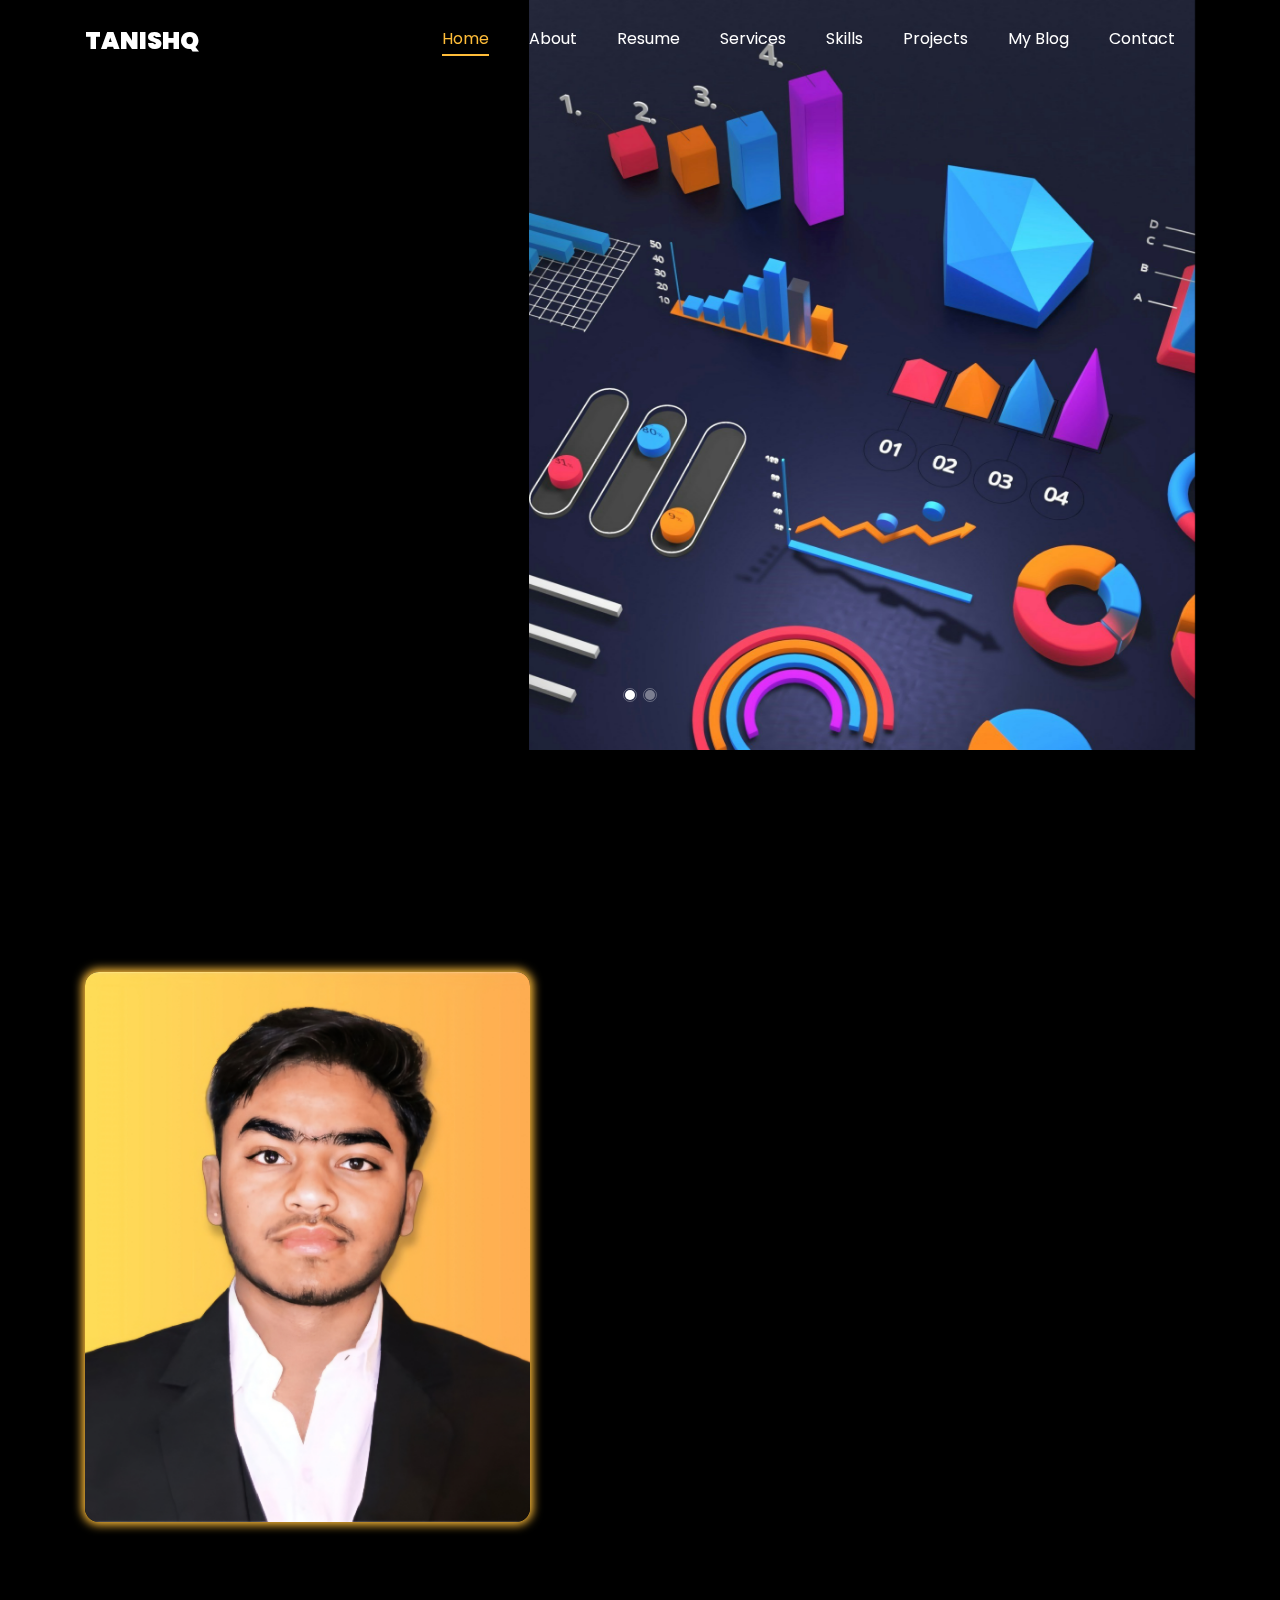
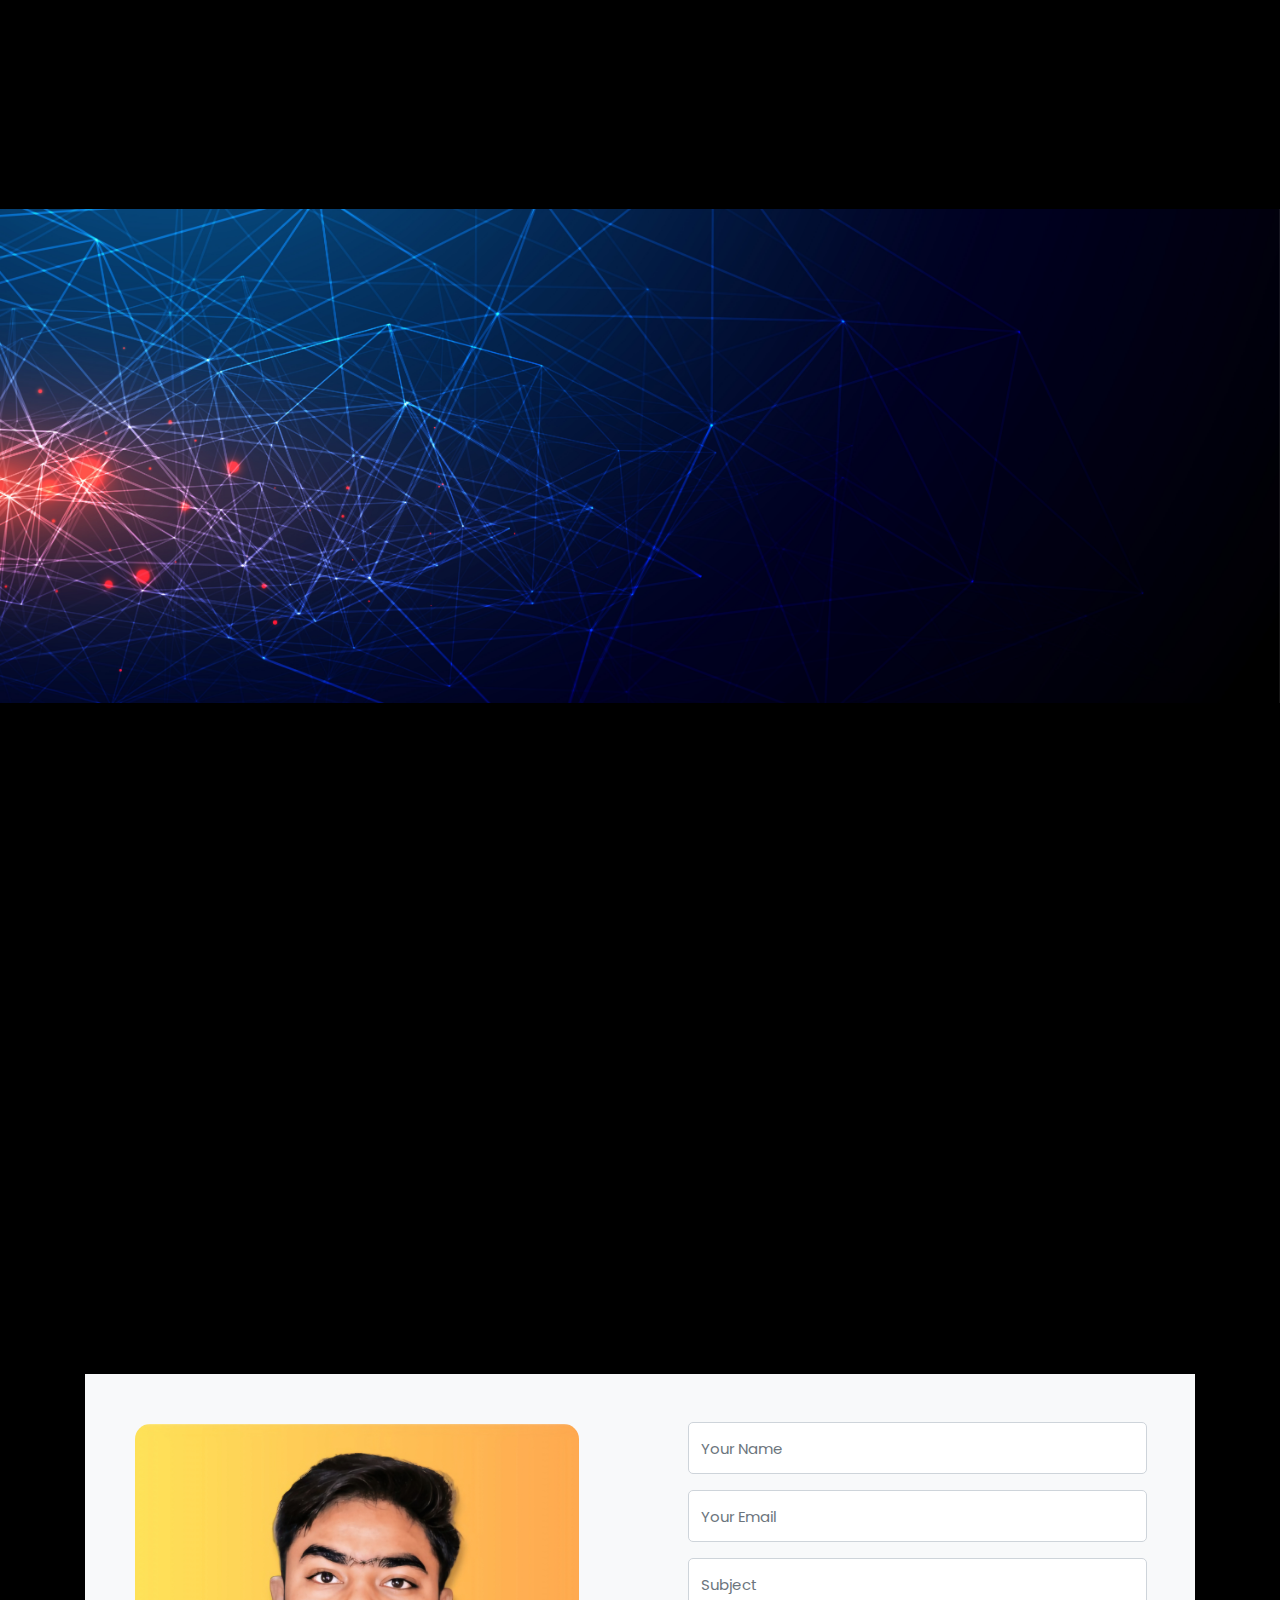
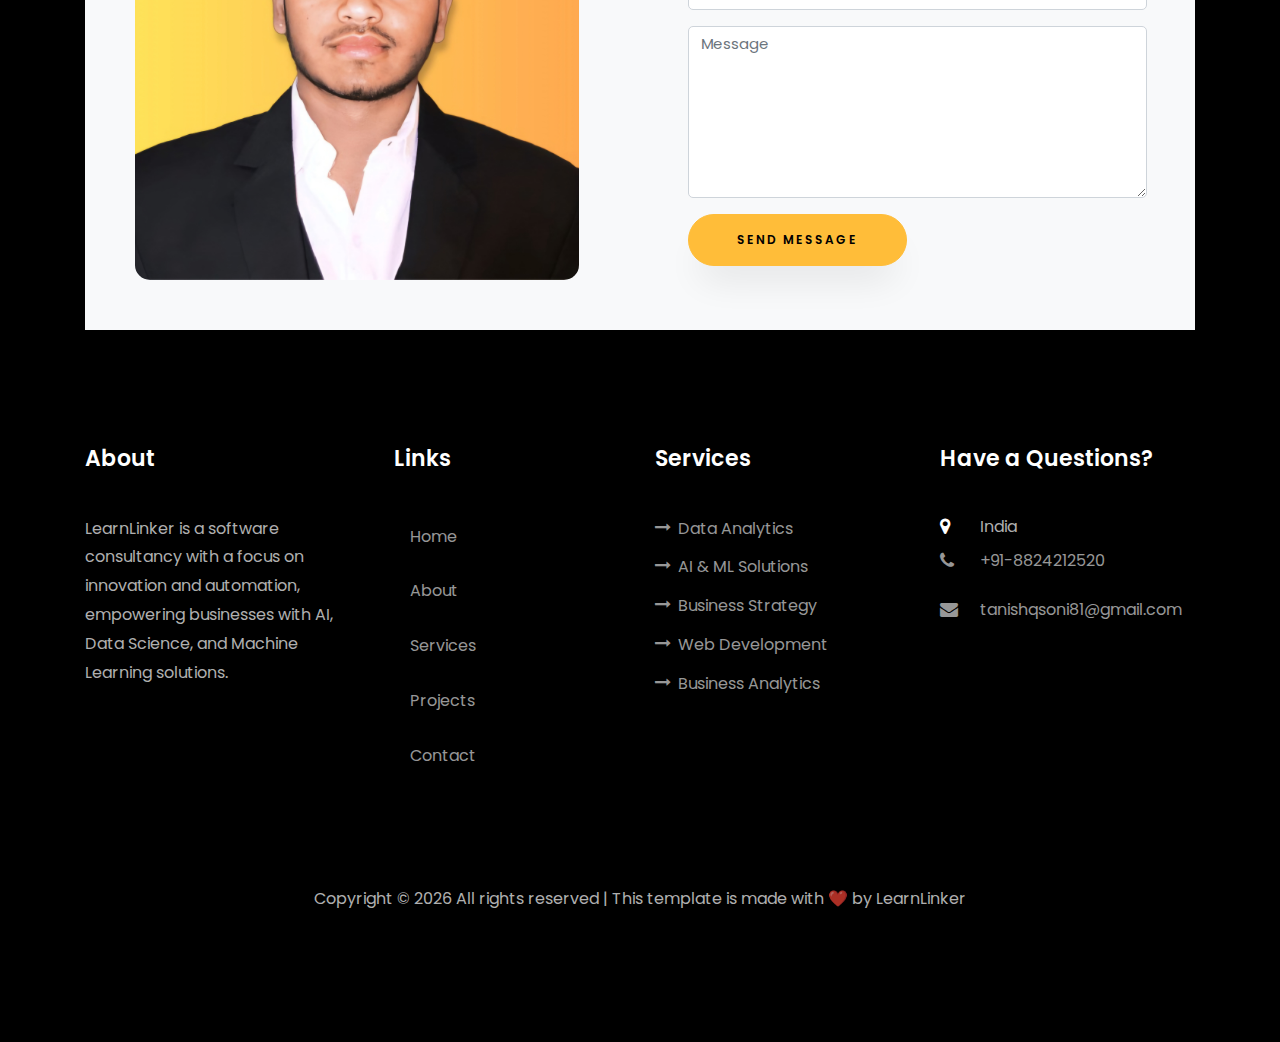
<file: index.html>
<!DOCTYPE html>
<html lang="en">

<head>
	<title>Tanishq Soni</title>
	<meta charset="utf-8">
	<meta name="viewport" content="width=device-width, initial-scale=1, shrink-to-fit=no">

	<link href="https://fonts.googleapis.com/css?family=Poppins:100,200,300,400,500,600,700,800,900" rel="stylesheet">

	<link rel="stylesheet" href="css/open-iconic-bootstrap.min.css">
	<link rel="stylesheet" href="css/animate.css">

	<link rel="stylesheet" href="css/owl.carousel.min.css">
	<link rel="stylesheet" href="css/owl.theme.default.min.css">
	<link rel="stylesheet" href="css/magnific-popup.css">

	<link rel="stylesheet" href="css/aos.css">

	<link rel="stylesheet" href="css/ionicons.min.css">

	<link rel="stylesheet" href="css/flaticon.css">
	<link rel="stylesheet" href="css/icomoon.css">
	<link rel="stylesheet" href="css/style.css">
</head>

<body data-spy="scroll" data-target=".site-navbar-target" data-offset="300">


	<nav class="navbar navbar-expand-lg navbar-dark ftco_navbar ftco-navbar-light site-navbar-target" id="ftco-navbar">
		<div class="container">
			<a class="navbar-brand" href="index.html">Tanishq</a>
			<button class="navbar-toggler js-fh5co-nav-toggle fh5co-nav-toggle" type="button" data-toggle="collapse"
				data-target="#ftco-nav" aria-controls="ftco-nav" aria-expanded="false" aria-label="Toggle navigation" style="color: #fff !important;">
				<span class="oi oi-menu"></span> Menu
			</button>

			<div class="collapse navbar-collapse" id="ftco-nav">
				<ul class="navbar-nav nav ml-auto">
					<li class="nav-item"><a href="#home-section" class="nav-link"><span>Home</span></a></li>
					<li class="nav-item"><a href="#about-section" class="nav-link"><span>About</span></a></li>
					<li class="nav-item"><a href="#resume-section" class="nav-link"><span>Resume</span></a></li>
					<li class="nav-item"><a href="#services-section" class="nav-link"><span>Services</span></a></li>
					<li class="nav-item"><a href="#skills-section" class="nav-link"><span>Skills</span></a></li>
					<li class="nav-item"><a href="#projects-section" class="nav-link"><span>Projects</span></a></li>
					<li class="nav-item"><a href="#blog-section" class="nav-link"><span>My Blog</span></a></li>
					<li class="nav-item"><a href="#contact-section" class="nav-link"><span>Contact</span></a></li>
				</ul>
			</div>
		</div>
	</nav>
	<section id="home-section" class="hero">
		<div class="home-slider owl-carousel">
			<!-- Slider Item 1 -->
			<div class="slider-item">
				<div class="overlay"></div>
				<div class="container">
					<div class="row d-md-flex no-gutters slider-text align-items-end justify-content-end"
						data-scrollax-parent="true">
						<div class="one-third js-fullheight order-md-last img"
							style="background-image:url(first.jpg);">
							<div class="overlay"></div>
						</div>
						<div class="one-forth d-flex align-items-center ftco-animate"
							data-scrollax=" properties: { translateY: '70%' }">
							<div class="text">
								<span class="subheading">Welcome!</span>
								<h1 class="mb-4 mt-3">I'm <span>Tanishq Soni</span></h1>
								<h2 class="mb-4">Data Scientist | Business Analyst | Data Analyst</h2>
								<p>
									<a href="#contact" class="btn btn-primary py-3 px-4">Hire me</a>
									<a href="#portfolio" class="btn btn-white btn-outline-white py-3 px-4">My
										Projects</a>
								</p>
							</div>
						</div>
					</div>
				</div>
			</div>

			<!-- Slider Item 2 -->
			<div class="slider-item">
				<div class="overlay"></div>
				<div class="container">
					<div class="row d-flex no-gutters slider-text align-items-end justify-content-end"
						data-scrollax-parent="true">
						<div class="one-third js-fullheight order-md-last img"
							style="background-image:url(sec.png);">
							<div class="overlay"></div>
						</div>
						<div class="one-forth d-flex align-items-center ftco-animate"
							data-scrollax=" properties: { translateY: '70%' }">
							<div class="text">
								<span class="subheading">Welcome!</span>
								<h1 class="mb-4 mt-3">Empowering Businesses with <span>Data and Technology</span></h1>
								<h2 class="mb-4">Specializing in AI, Machine Learning, and Business Intelligence</h2>
								<p>
									<a href="#services" class="btn btn-primary py-3 px-4">Explore Services</a>
									<a href="#about" class="btn btn-white btn-outline-white py-3 px-4">Learn More</a>
								</p>
							</div>
						</div>
					</div>
				</div>
			</div>
		</div>
	</section>


	<section class="ftco-about img ftco-section ftco-no-pb" id="about-section">
		<div class="container">
			<div class="row d-flex">
				<div class="col-md-6 col-lg-5 d-flex">
					<div class="img-about img d-flex align-items-stretch">
						<div class="overlay"></div>
						<div class="img d-flex align-self-stretch align-items-center"
							style="background-image:url(about.jpg); margin-top: 110px; border-radius: 14px; height: 550px; box-shadow: 0px 0px 10px 3px #ffbd39;">
						</div>
					</div>
				</div>
				<div class="col-md-6 col-lg-7 pl-lg-5 pb-5">
					<div class="row justify-content-start pb-3">
						<div class="col-md-12 heading-section ftco-animate">
							<h1 class="big">About</h1>
							<h2 class="mb-4">About Me</h2>
							<p>
								I am Tanishq Soni, a dedicated Business Analyst and Data Scientist with a Master's in
								Computer Applications specializing in Artificial Intelligence.
								I bring a wealth of experience in Python, SQL, R, and Machine Learning, applying these
								skills across diverse industries such as Finance, Anti-Money Laundering, Climate Risk,
								and more.
								My mission is to harness data insights to solve complex challenges and drive impactful
								business decisions.
							</p>
							<ul class="about-info mt-4 px-md-0 px-2">
								<li class="d-flex"><span>Name:</span> <span>Tanishq Soni</span></li>
								<li class="d-flex"><span>Specialization:</span> <span>AI & Data Science</span></li>
								<li class="d-flex"><span>Email:</span> <span>tanishqsoni81@gmail.com</span></li>
								<li class="d-flex"><span>Phone:</span> <span>+91-88242-12520</span></li>
								<li class="d-flex"><span>Location:</span> <span>India</span></li>
							</ul>
						</div>
					</div>
					<div class="counter-wrap ftco-animate d-flex mt-md-3">
						<div class="text">
							<p class="mb-4">
								<span class="number" data-number="50">0</span>
								<span>Projects Completed</span>
							</p>
							<p><a href="https://tanishq20011430.github.io/resume.github.io/" class="btn btn-primary py-3 px-3">Download CV</a></p>
						</div>
					</div>
				</div>
			</div>
		</div>
	</section>


	<section class="ftco-section ftco-no-pb" id="resume-section">
		<div class="container">
			<div class="row justify-content-center pb-5">
				<div class="col-md-10 heading-section text-center ftco-animate">
					<h1 class="big big-2">Resume</h1>
					<h2 class="mb-4">Resume</h2>
					<p>
						I am a passionate Business Analyst and Data Scientist with a Master's in Computer Application
						specializing in Artificial Intelligence.
						With expertise in Python, SQL, R, and machine learning, I've contributed to industries such as
						Finance, Treasury, Anti-Money Laundering, and Climate Risk, driving impactful, data-driven
						decisions.
						My goal is to leverage data to solve complex challenges and empower businesses with innovative
						solutions.
					</p>
				</div>
			</div>
			<div class="row">
				<div class="col-md-6">
					<div class="resume-wrap ftco-animate">
						<span class="date">2022-2024</span>
						<h2>Master's of Computer Application</h2>
						<span class="position">Vivekananda Global University</span>
						<p class="mt-4">
							Specialized in AI, focusing on machine learning, data analysis, and
							business intelligence.
							Gained hands-on experience in predictive modeling, natural language processing, and
							developing data-driven applications.
						</p>
					</div>
				</div>

				<div class="col-md-6">
					<div class="resume-wrap ftco-animate">
						<span class="date">2019-2022</span>
						<h2>Bachelor's in Computer Application</h2>
						<span class="position">University of Rajasthan</span>
						<p class="mt-4">
							Built a solid foundation in computer science concepts, programming languages, and software
							development.
							Developed projects in web development, database management, and automation solutions.
						</p>
					</div>
				</div>
			</div>
			<div class="row justify-content-center mt-5">
				<div class="col-md-6 text-center ftco-animate">
					<p><a href="resume.pdf" class="btn btn-primary py-4 px-5">Download CV</a></p>
				</div>
			</div>
		</div>
	</section>


	<section class="ftco-section" id="services-section">
		<div class="container">
			<div class="row justify-content-center py-5 mt-5">
				<div class="col-md-12 heading-section text-center ftco-animate">
					<h1 class="big big-2">Services</h1>
					<h2 class="mb-4">Services</h2>
					<p>I provide innovative and data-driven solutions to empower businesses with technology and
						insights.</p>
				</div>
			</div>
			<div class="row">
				<div class="col-md-4 text-center d-flex ftco-animate">
					<a href="#" class="services-1">
						<span class="icon">
							<i class="flaticon-analysis"></i>
						</span>
						<div class="desc">
							<h3 class="mb-5">Data Analytics</h3>
						</div>
					</a>
				</div>
				<div class="col-md-4 text-center d-flex ftco-animate">
					<a href="#" class="services-1">
						<span class="icon">
							<i class="flaticon-flasks"></i>
						</span>
						<div class="desc">
							<h3 class="mb-5">Machine Learning</h3>
						</div>
					</a>
				</div>
				<div class="col-md-4 text-center d-flex ftco-animate">
					<a href="#" class="services-1">
						<span class="icon">
							<i class="flaticon-ideas"></i>
						</span>
						<div class="desc">
							<h3 class="mb-5">Business Intelligence</h3>
						</div>
					</a>
				</div>

				<div class="col-md-4 text-center d-flex ftco-animate">
					<a href="#" class="services-1">
						<span class="icon">
							<i class="flaticon-analysis"></i>
						</span>
						<div class="desc">
							<h3 class="mb-5">API Integration</h3>
						</div>
					</a>
				</div>
				<div class="col-md-4 text-center d-flex ftco-animate">
					<a href="#" class="services-1">
						<span class="icon">
							<i class="flaticon-flasks"></i>
						</span>
						<div class="desc">
							<h3 class="mb-5">Automation Solutions</h3>
						</div>
					</a>
				</div>
				<div class="col-md-4 text-center d-flex ftco-animate">
					<a href="#" class="services-1">
						<span class="icon">
							<i class="flaticon-ideas"></i>
						</span>
						<div class="desc">
							<h3 class="mb-5">Tech Consultation</h3>
						</div>
					</a>
				</div>
			</div>
		</div>
	</section>



	<section class="ftco-section" id="skills-section">
		<div class="container">
			<div class="row justify-content-center pb-5">
				<div class="col-md-12 heading-section text-center ftco-animate">
					<h1 class="big big-2">Skills</h1>
					<h2 class="mb-4">My Skills</h2>
					<p>A comprehensive suite of skills honed through years of experience in data science, analytics, and
						technology-driven problem-solving.</p>
				</div>
			</div>
			<div class="row">
				<div class="col-md-6 animate-box">
					<div class="progress-wrap ftco-animate">
						<h3>Python</h3>
						<div class="progress">
							<div class="progress-bar color-1" role="progressbar" aria-valuenow="95" aria-valuemin="0"
								aria-valuemax="100" style="width:95%">
								<span>95%</span>
							</div>
						</div>
					</div>
				</div>
				<div class="col-md-6 animate-box">
					<div class="progress-wrap ftco-animate">
						<h3>SQL</h3>
						<div class="progress">
							<div class="progress-bar color-2" role="progressbar" aria-valuenow="90" aria-valuemin="0"
								aria-valuemax="100" style="width:90%">
								<span>90%</span>
							</div>
						</div>
					</div>
				</div>
				<div class="col-md-6 animate-box">
					<div class="progress-wrap ftco-animate">
						<h3>Machine Learning</h3>
						<div class="progress">
							<div class="progress-bar color-3" role="progressbar" aria-valuenow="85" aria-valuemin="0"
								aria-valuemax="100" style="width:85%">
								<span>85%</span>
							</div>
						</div>
					</div>
				</div>
				<div class="col-md-6 animate-box">
					<div class="progress-wrap ftco-animate">
						<h3>Data Visualization (Tableau, Power BI)</h3>
						<div class="progress">
							<div class="progress-bar color-4" role="progressbar" aria-valuenow="90" aria-valuemin="0"
								aria-valuemax="100" style="width:90%">
								<span>90%</span>
							</div>
						</div>
					</div>
				</div>
				<div class="col-md-6 animate-box">
					<div class="progress-wrap ftco-animate">
						<h3>NLP & Gen AI</h3>
						<div class="progress">
							<div class="progress-bar color-5" role="progressbar" aria-valuenow="80" aria-valuemin="0"
								aria-valuemax="100" style="width:80%">
								<span>80%</span>
							</div>
						</div>
					</div>
				</div>
				<div class="col-md-6 animate-box">
					<div class="progress-wrap ftco-animate">
						<h3>R Programming</h3>
						<div class="progress">
							<div class="progress-bar color-6" role="progressbar" aria-valuenow="75" aria-valuemin="0"
								aria-valuemax="100" style="width:75%">
								<span>75%</span>
							</div>
						</div>
					</div>
				</div>
			</div>
		</div>
	</section>



	<section class="ftco-section ftco-project" id="projects-section">
		<div class="container">
			<div class="row justify-content-center pb-5">
				<div class="col-md-12 heading-section text-center ftco-animate">
					<h1 class="big big-2">Projects</h1>
					<h2 class="mb-4">Highlighted Projects</h2>
					<p>Explore my portfolio of projects showcasing innovation and technical expertise in AI, web
						development, and business intelligence solutions.</p>
				</div>
			</div>
			<div class="row">
				<div class="col-md-4">
					<div class="project img ftco-animate d-flex justify-content-center align-items-center"
						style="background-image: url(ai.png);">
						<div class="overlay"></div>
						<div class="text text-center p-4">
							<h3><a href="#">AI-Powered Recommendation System</a></h3>
							<span>Machine Learning</span>
						</div>
					</div>
				</div>
				<div class="col-md-8">
					<div class="project img ftco-animate d-flex justify-content-center align-items-center"
						style="background-image: url(bg_1.webp);">
						<div class="overlay"></div>
						<div class="text text-center p-4">
							<h3><a href="#">Dynamic Dashboard for Financial Analysis</a></h3>
							<span>Data Visualization</span>
						</div>
					</div>
				</div>

				<div class="col-md-8">
					<div class="project img ftco-animate d-flex justify-content-center align-items-center"
						style="background-image: url(credit.png);">
						<div class="overlay"></div>
						<div class="text text-center p-4">
							<h3><a href="#">Credit Card Fraud Detection</a></h3>
							<span>Data Science</span>
						</div>
					</div>

					<div class="project img ftco-animate d-flex justify-content-center align-items-center"
						style="background-image: url(stock.png);">
						<div class="overlay"></div>
						<div class="text text-center p-4">
							<h3><a href="#">Stock Price Prediction</a></h3>
							<span>Full Stack Development</span>
						</div>
					</div>
				</div>
				<div class="col-md-4">
					<div class="row">
						<div class="col-md-12">
							<div class="project img ftco-animate d-flex justify-content-center align-items-center"
								style="background-image: url(churn.png);">
								<div class="overlay"></div>
								<div class="text text-center p-4">
									<h3><a href="#">Customer Churn Analysis</a></h3>
									<span>Data Analysis</span>
								</div>
							</div>
						</div>

					</div>
				</div>
			</div>
		</div>
	</section>



	<section class="ftco-section" id="blog-section">
		<div class="container">
			<div class="row justify-content-center mb-5 pb-5">
				<div class="col-md-7 heading-section text-center ftco-animate">
					<h1 class="big big-2">Blog</h1>
					<h2 class="mb-4">Our Blog</h2>
					<p>Explore insights on AI, data science, and the latest technology trends driving innovation and
						growth.</p>
				</div>
			</div>
			<div class="row d-flex">
				<div class="col-md-4 d-flex ftco-animate">
					<div class="blog-entry justify-content-end">
						<a href="https://medium.com/@tanishqsoni81/exploring-dbscan-density-based-clustering-in-machine-learning-eb1194ae0cf0"
							class="block-20" style="background-image: url('xgboost.png');"></a>
						<div class="text mt-3 float-right d-block">
							<div class="d-flex align-items-center mb-3 meta">
								<p class="mb-0">
									<span class="mr-2">December 10, 2024</span>
									<a href="#" class="mr-2">Tanishq Soni</a>
									<a href="#" class="meta-chat"><span class="icon-chat"></span> 8</a>
								</p>
							</div>
							<h3 class="heading"><a
									href="https://medium.com/@tanishqsoni81/exploring-dbscan-density-based-clustering-in-machine-learning-eb1194ae0cf0">XGBoost
									(Extreme Gradient Boosting)</a></h3>
							<p>Explore the power of XGBoost, a leading machine learning algorithm, and its impact on
								predictive modeling and business intelligence.</p>
						</div>
					</div>
				</div>

				<!-- Blog Post 2 -->
				<div class="col-md-4 d-flex ftco-animate">
					<div class="blog-entry justify-content-end">
						<a href="https://medium.com/@tanishqsoni81/confusion-matrix-in-machine-learning-uses-and-insights-b8918ee2ce13"
							class="block-20" style="background-image: url('matrix.png');"></a>
						<div class="text mt-3 float-right d-block">
							<div class="d-flex align-items-center mb-3 meta">
								<p class="mb-0">
									<span class="mr-2">December 5, 2024</span>
									<a href="#" class="mr-2">Tanishq Soni</a>
									<a href="#" class="meta-chat"><span class="icon-chat"></span> 5</a>
								</p>
							</div>
							<h3 class="heading"><a
									href="https://medium.com/@tanishqsoni81/confusion-matrix-in-machine-learning-uses-and-insights-b8918ee2ce13">Confusion
									Matrix in Machine Learning: Uses and Insights</a></h3>
							<p>Discover how the confusion matrix plays a crucial role in evaluating machine learning
								models and provides actionable insights.</p>
						</div>
					</div>
				</div>

				<!-- Blog Post 3 -->
				<div class="col-md-4 d-flex ftco-animate">
					<div class="blog-entry">
						<a href="https://medium.com/@tanishqsoni81/mastering-support-vector-machines-svm-with-python-a-quick-guide-to-classification-a78eccc0e80d"
							class="block-20" style="background-image: url('svm.png');"></a>
						<div class="text mt-3 float-right d-block">
							<div class="d-flex align-items-center mb-3 meta">
								<p class="mb-0">
									<span class="mr-2">November 30, 2024</span>
									<a href="#" class="mr-2">Tanishq Soni</a>
									<a href="#" class="meta-chat"><span class="icon-chat"></span> 12</a>
								</p>
							</div>
							<h3 class="heading"><a
									href="https://medium.com/@tanishqsoni81/mastering-support-vector-machines-svm-with-python-a-quick-guide-to-classification-a78eccc0e80d">Mastering
									Support Vector Machines (SVM) with Python: A Quick Guide to Classification</a></h3>
							<p>Learn the essentials of Support Vector Machines (SVM) for classification tasks in machine
								learning, with practical Python implementation.</p>
						</div>
					</div>
				</div>

			</div>
		</div>
	</section>






	<!-- Freelancing Section -->
<section class="ftco-section ftco-hireme img margin-top" style="background-image: url('free.jpg'); background-size: cover; background-position: center;">
    <div class="container">
        <div class="row justify-content-center">
            <div class="col-md-7 ftco-animate text-center">
                <h2>I'm <span>Available</span> for Freelancing</h2>
                <p>With a strong background in Data Science, AI/ML, and automation, I offer solutions that leverage
                    cutting-edge technologies to drive growth and innovation.</p>
                <p class="mb-0">
                    <a href="mailto:tanishqsoni81@gmail.com" class="btn btn-primary py-3 px-5">Hire me</a>
                </p>
            </div>
        </div>
    </div>
</section>


	<!-- Contact Section -->
	<section class="ftco-section contact-section ftco-no-pb" id="contact-section">
		<div class="container">
			<div class="row justify-content-center mb-5 pb-3">
				<div class="col-md-7 heading-section text-center ftco-animate">
					<h1 class="big big-2">Contact</h1>
					<h2 class="mb-4">Contact Me</h2>
					<p>If you're looking for innovative solutions in Data Science, AI, and Automation, let's connect!
					</p>
				</div>
			</div>

			<div class="row d-flex contact-info mb-5">
				<div class="col-md-3 col-lg-3 d-flex ftco-animate">
					<div class="align-self-stretch box p-4 text-center">
						<div class="icon d-flex align-items-center justify-content-center">
							<span class="icon-map-signs"></span>
						</div>
						<h3 class="mb-4">Address</h3>
						<p>India</p>
					</div>
				</div>
				<div class="col-md-3 col-lg-3 d-flex ftco-animate">
					<div class="align-self-stretch box p-4 text-center">
						<div class="icon d-flex align-items-center justify-content-center">
							<span class="icon-phone2"></span>
						</div>
						<h3 class="mb-4">Contact Number</h3>
						<p><a href="tel://+91-8824212520">+91-8824212520</a></p>
					</div>
				</div>
				<div class="col-md-3 col-lg-3 d-flex ftco-animate">
					<div class="align-self-stretch box p-4 text-center">
						<div class="icon d-flex align-items-center justify-content-center">
							<span class="icon-paper-plane"></span>
						</div>
						<h3 class="mb-4">Email Address</h3>
						<p><a href="mailto:tanishqsoni81@gmail.com">tanishqsoni81@gmail.com</a></p>
					</div>
				</div>
				<div class="col-md-3 col-lg-3 d-flex ftco-animate">
					<div class="align-self-stretch box p-4 text-center">
						<div class="icon d-flex align-items-center justify-content-center">
							<span class="icon-globe"></span>
						</div>
						<h3 class="mb-4">Website</h3>
						<p><a href="https://www.linkedin.com/company/learnlinker">learnlinker.com</a></p>
					</div>
				</div>
			</div>

			<div class="row no-gutters block-9">
				<div class="col-md-6 d-flex Contact-image">
					<div class="img" style="background-image: url(about.jpg);"></div>
				</div>
				<div class="col-md-6 order-md-last d-flex">
					<form action="#" class="bg-light p-4 p-md-5 contact-form">
						<div class="form-group">
							<input type="text" class="form-control" placeholder="Your Name">
						</div>
						<div class="form-group">
							<input type="text" class="form-control" placeholder="Your Email">
						</div>
						<div class="form-group">
							<input type="text" class="form-control" placeholder="Subject">
						</div>
						<div class="form-group">
							<textarea name="" id="" cols="30" rows="7" class="form-control"
								placeholder="Message"></textarea>
						</div>
						<div class="form-group">
							<input type="submit" value="Send Message" class="btn btn-primary py-3 px-5">
						</div>
					</form>
				</div>
			</div>
		</div>
	</section>



	<footer class="ftco-footer ftco-section">
		<div class="container">
			<div class="row mb-5">
				<div class="col-md">
					<div class="ftco-footer-widget mb-4">
						<h2 class="ftco-heading-2">About</h2>
						<p>LearnLinker is a software consultancy with a focus on innovation and automation, empowering
							businesses with AI, Data Science, and Machine Learning solutions.</p>
						<ul class="ftco-footer-social list-unstyled float-md-left float-lft mt-5">
							<li class="ftco-animate"><a href="mailto:tanishqsoni81@gmail.com"><span
										class="icon-twitter"></span></a></li>
							<li class="ftco-animate"><a href="https://medium.com/@tanishqsoni81"><span
										class="icon-medium"></span></a></li>
							<li class="ftco-animate"><a href="https://github.com/tanishq20011430"><span
										class="icon-github"></span></a></li>
							<li class="ftco-animate"><a href="https://www.linkedin.com/in/tanishq-soni14301/"><span
										class="icon-linkedin"></span></a></li>
						</ul>
					</div>
				</div>
				<div class="col-md">
					<div class="ftco-footer-widget mb-4 ml-md-4">
						<h2 class="ftco-heading-2">Links</h2>
						<ul class="list-unstyled">


							<li class="nav-item"><a href="#home-section" class="nav-link"><span>Home</span></a></li>
							<li class="nav-item"><a href="#about-section" class="nav-link"><span>About</span></a></li>
							<li class="nav-item"><a href="#services-section" class="nav-link"><span>Services</span></a>
							</li>
							<li class="nav-item"><a href="#projects-section" class="nav-link"><span>Projects</span></a>
							</li>
							<li class="nav-item"><a href="#contact-section" class="nav-link"><span>Contact</span></a>
							</li>

						</ul>
					</div>
				</div>
				<div class="col-md">
					<div class="ftco-footer-widget mb-4">
						<h2 class="ftco-heading-2">Services</h2>
						<ul class="list-unstyled">
							<li><a href="#contact-section"><span class="icon-long-arrow-right mr-2"></span>Data Analytics</a></li>
							<li><a href="#contact-section"><span
										class="icon-long-arrow-right mr-2"></span>AI & ML Solutions</a></li>
							<li><a href="#contact-section"><span
										class="icon-long-arrow-right mr-2"></span>Business Strategy</a></li>
							<li><a href="#contact-section"><span
										class="icon-long-arrow-right mr-2"></span>Web Development</a></li>
							<li><a href="#contact-section"><span
										class="icon-long-arrow-right mr-2"></span>Business Analytics</a></li>
						</ul>
					</div>
				</div>
				<div class="col-md">
					<div class="ftco-footer-widget mb-4">
						<h2 class="ftco-heading-2">Have a Questions?</h2>
						<div class="block-23 mb-3">
							<ul>
								<li><span class="icon icon-map-marker"></span><span class="text">India</span></li>
								<li><a href="tel://+91-8824212520"><span class="icon icon-phone"></span><span
											class="text">+91-8824212520</span></a></li>
								<li><a href="mailto:tanishqsoni81@gmail.com"><span
											class="icon icon-envelope"></span><span
											class="text">tanishqsoni81@gmail.com</span></a></li>
							</ul>
						</div>
					</div>
				</div>
			</div>
			<div class="row">
				<div class="col-md-12 text-center">
					<p>
						Copyright &copy;
						<script>document.write(new Date().getFullYear());</script> All rights reserved | This template
						is made with ❤️ by <a
							href="https://www.linkedin.com/company/learnlinker" target="_blank">LearnLinker</a>
					</p>
				</div>
			</div>
		</div>
	</footer>




	<!-- loader -->
	<div id="ftco-loader" class="show fullscreen"><svg class="circular" width="48px" height="48px">
			<circle class="path-bg" cx="24" cy="24" r="22" fill="none" stroke-width="4" stroke="#eeeeee" />
			<circle class="path" cx="24" cy="24" r="22" fill="none" stroke-width="4" stroke-miterlimit="10"
				stroke="#F96D00" />
		</svg></div>


	<script src="js/jquery.min.js"></script>
	<script src="js/jquery-migrate-3.0.1.min.js"></script>
	<script src="js/popper.min.js"></script>
	<script src="js/bootstrap.min.js"></script>
	<script src="js/jquery.easing.1.3.js"></script>
	<script src="js/jquery.waypoints.min.js"></script>
	<script src="js/jquery.stellar.min.js"></script>
	<script src="js/owl.carousel.min.js"></script>
	<script src="js/jquery.magnific-popup.min.js"></script>
	<script src="js/aos.js"></script>
	<script src="js/jquery.animateNumber.min.js"></script>
	<script src="js/scrollax.min.js"></script>

	<script src="js/main.js"></script>

</body>

</html>
</file>
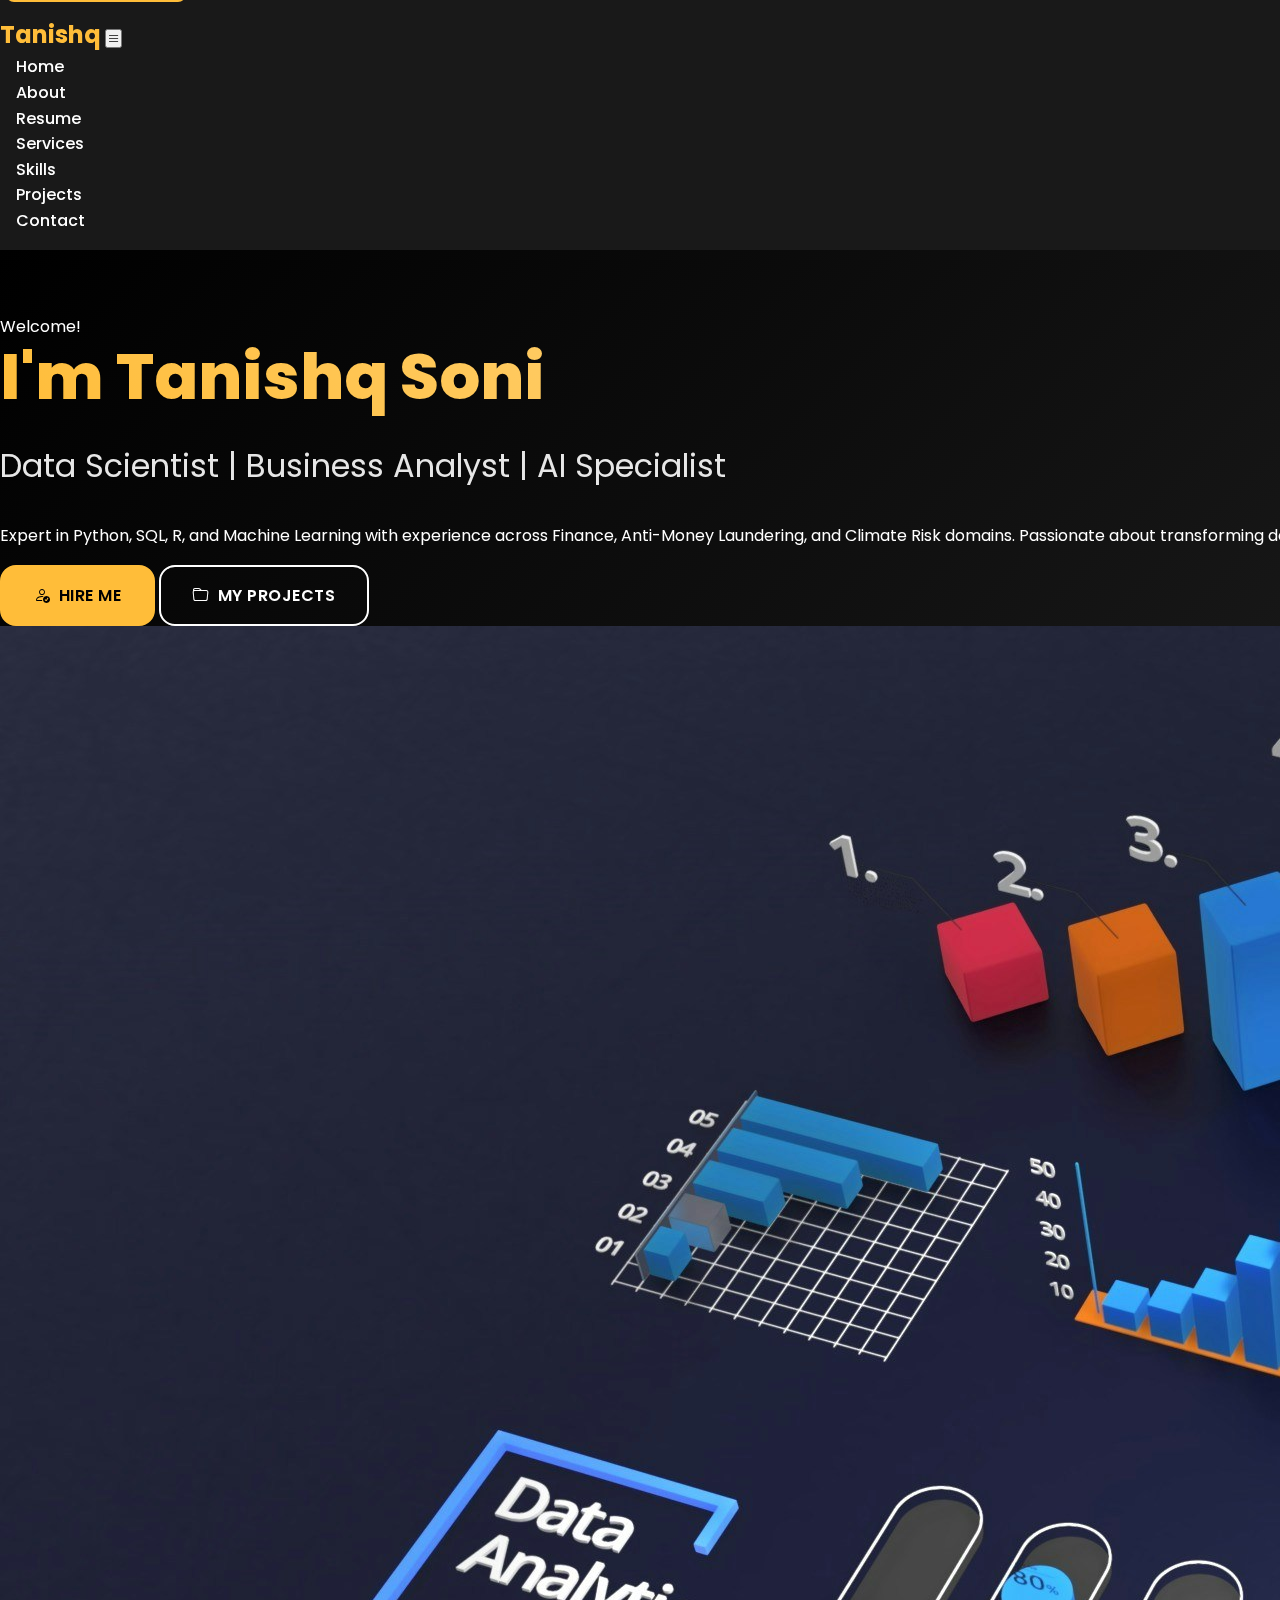
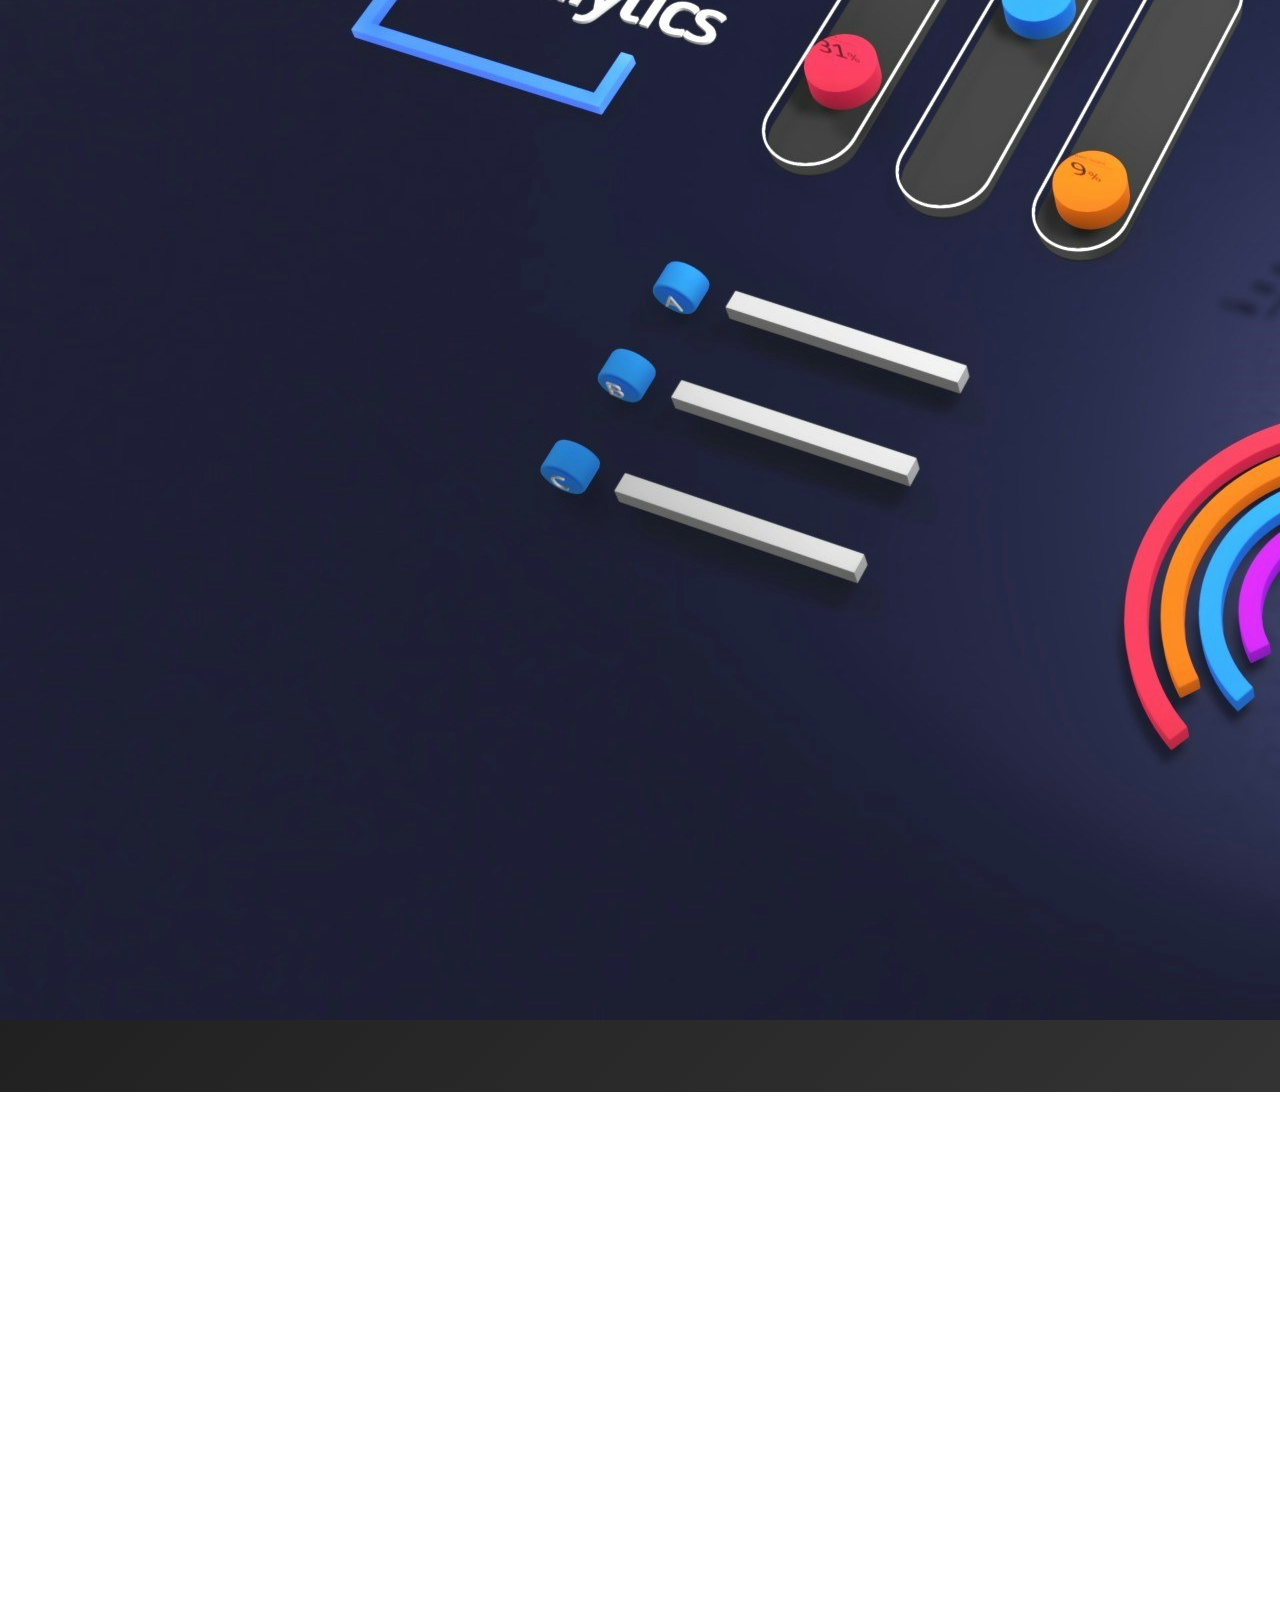
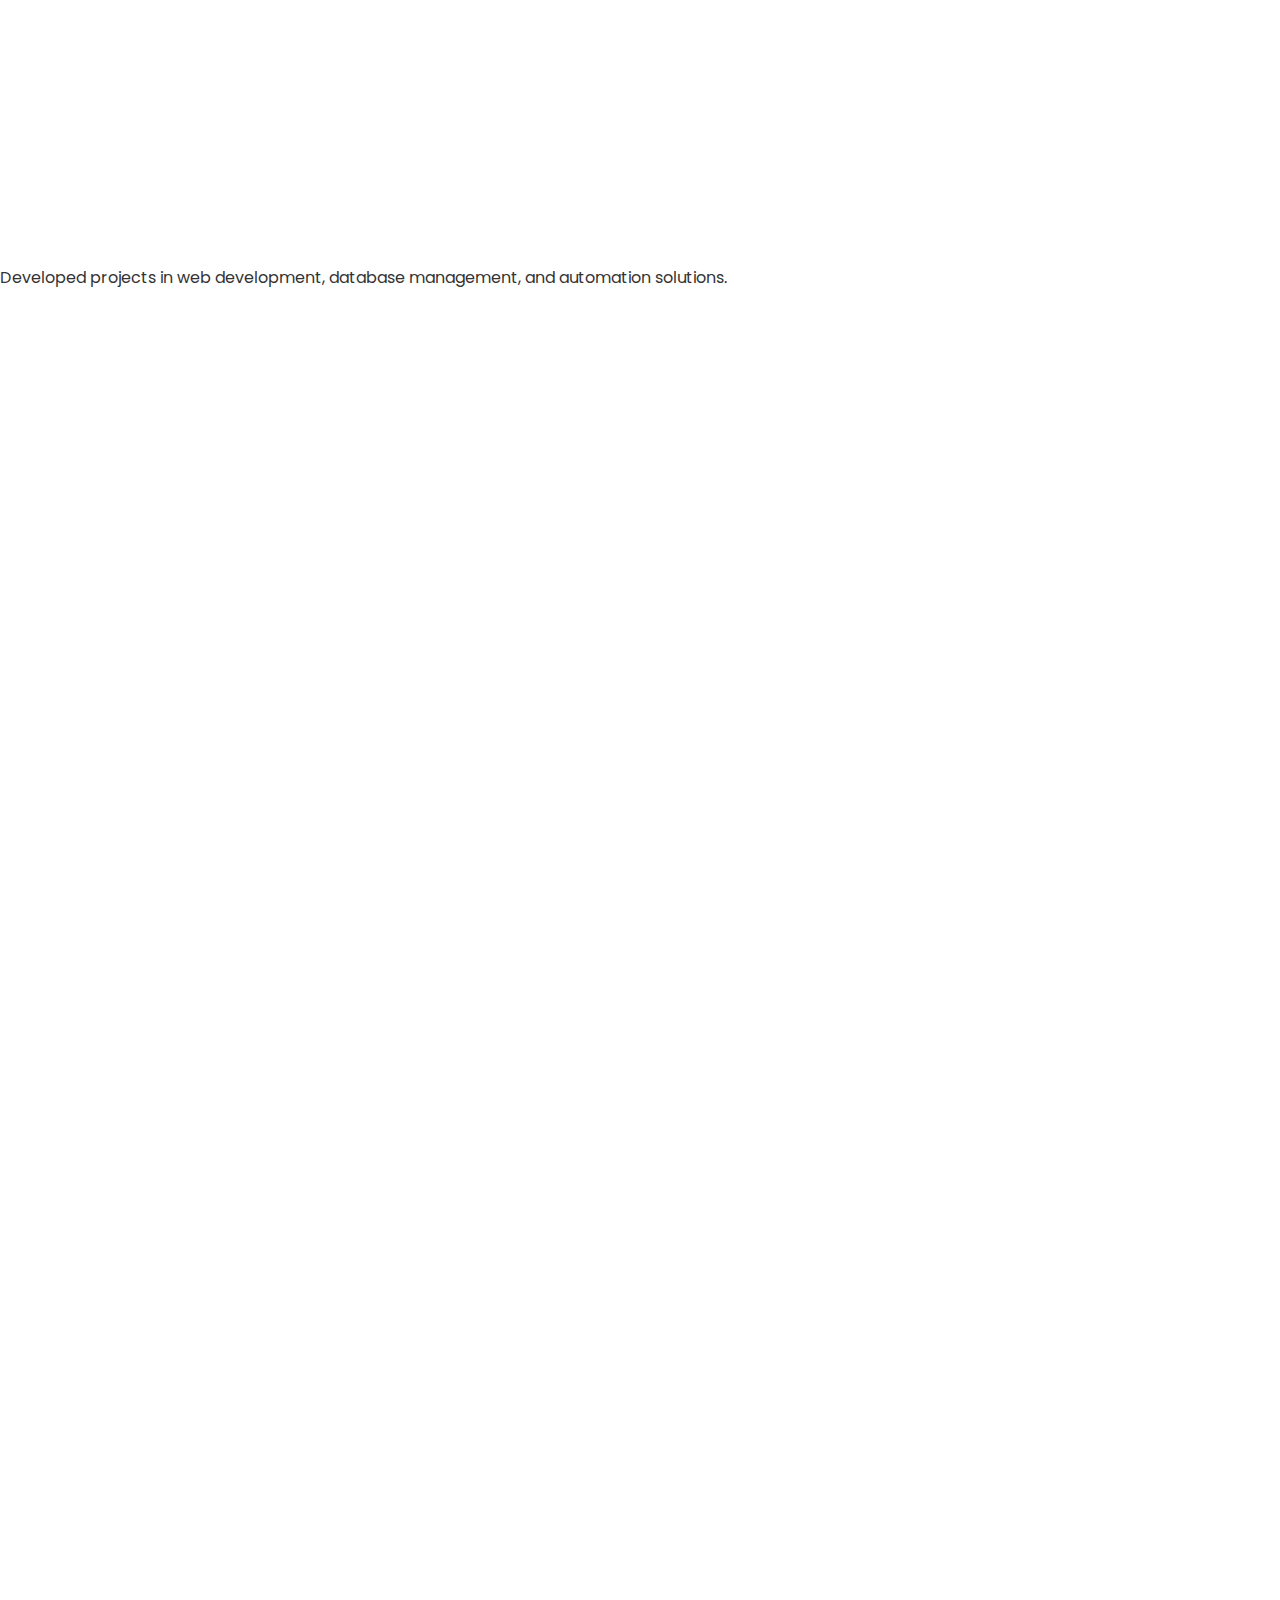
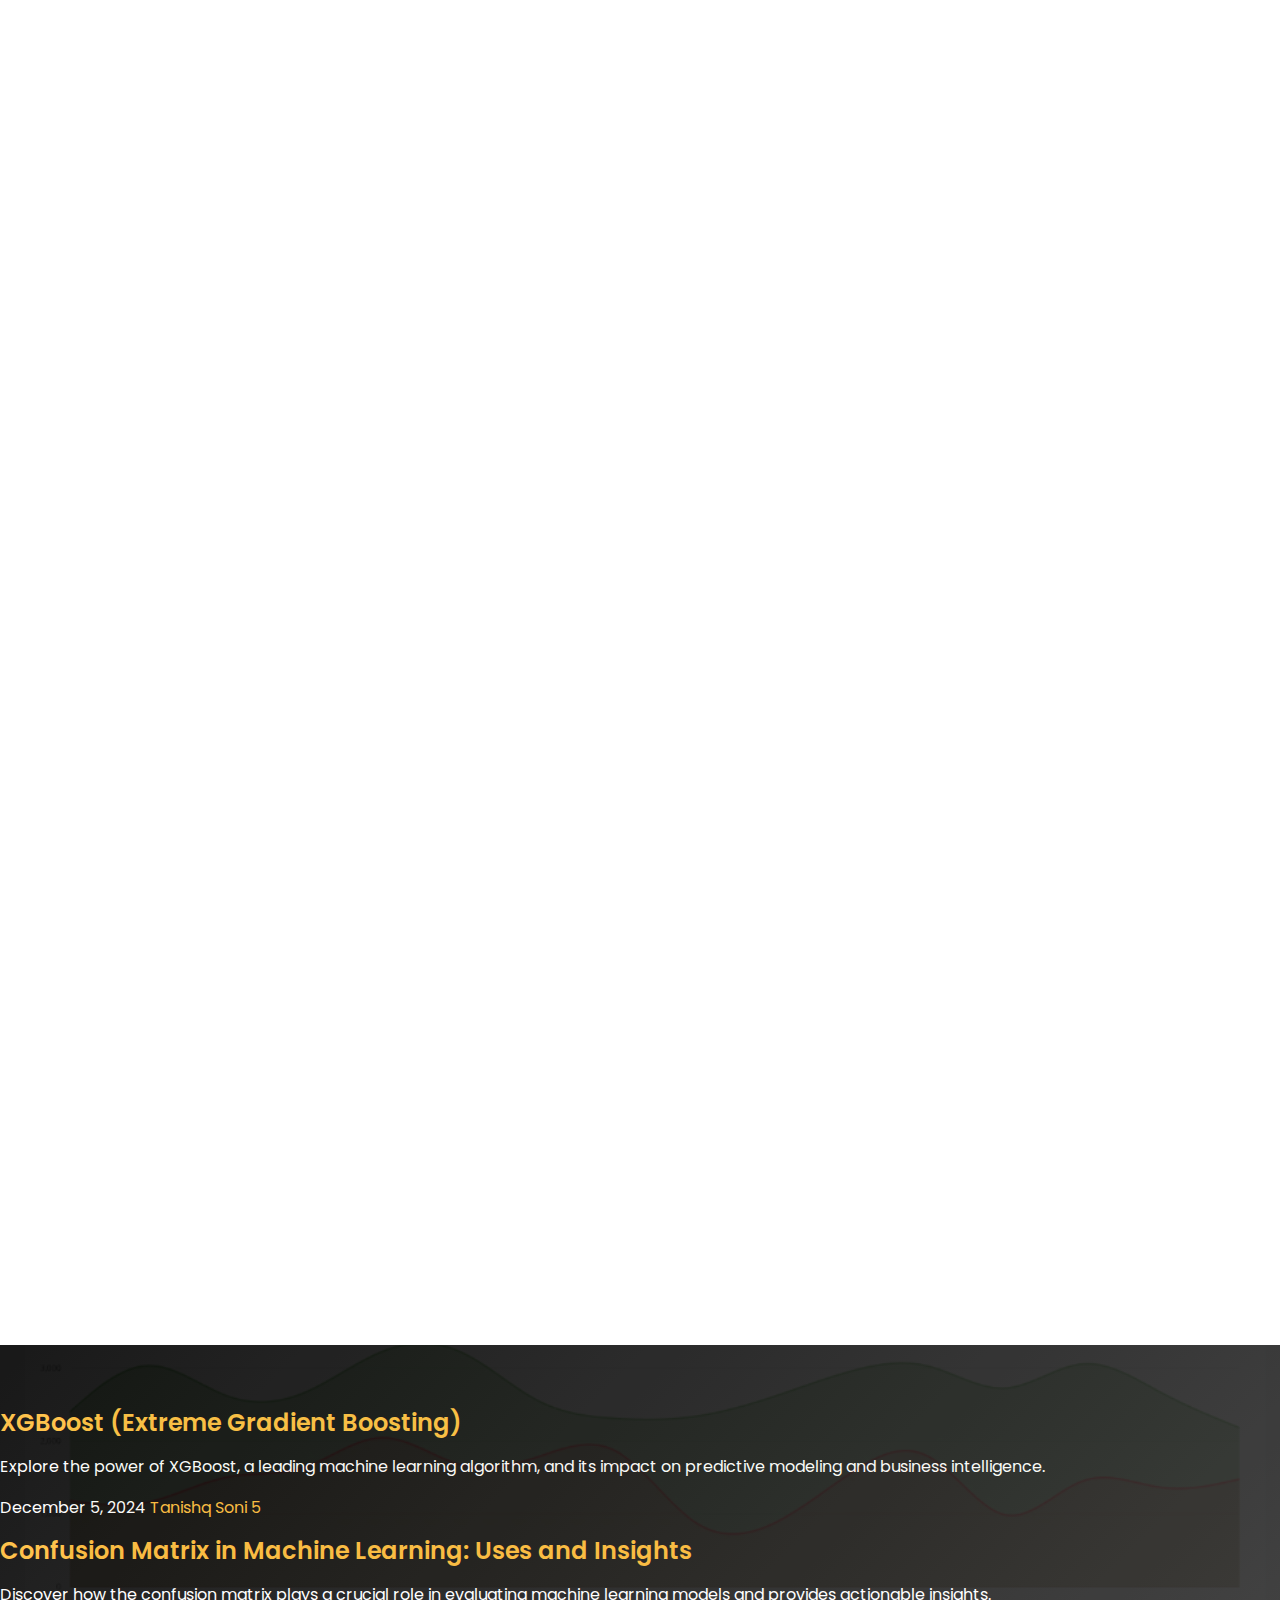
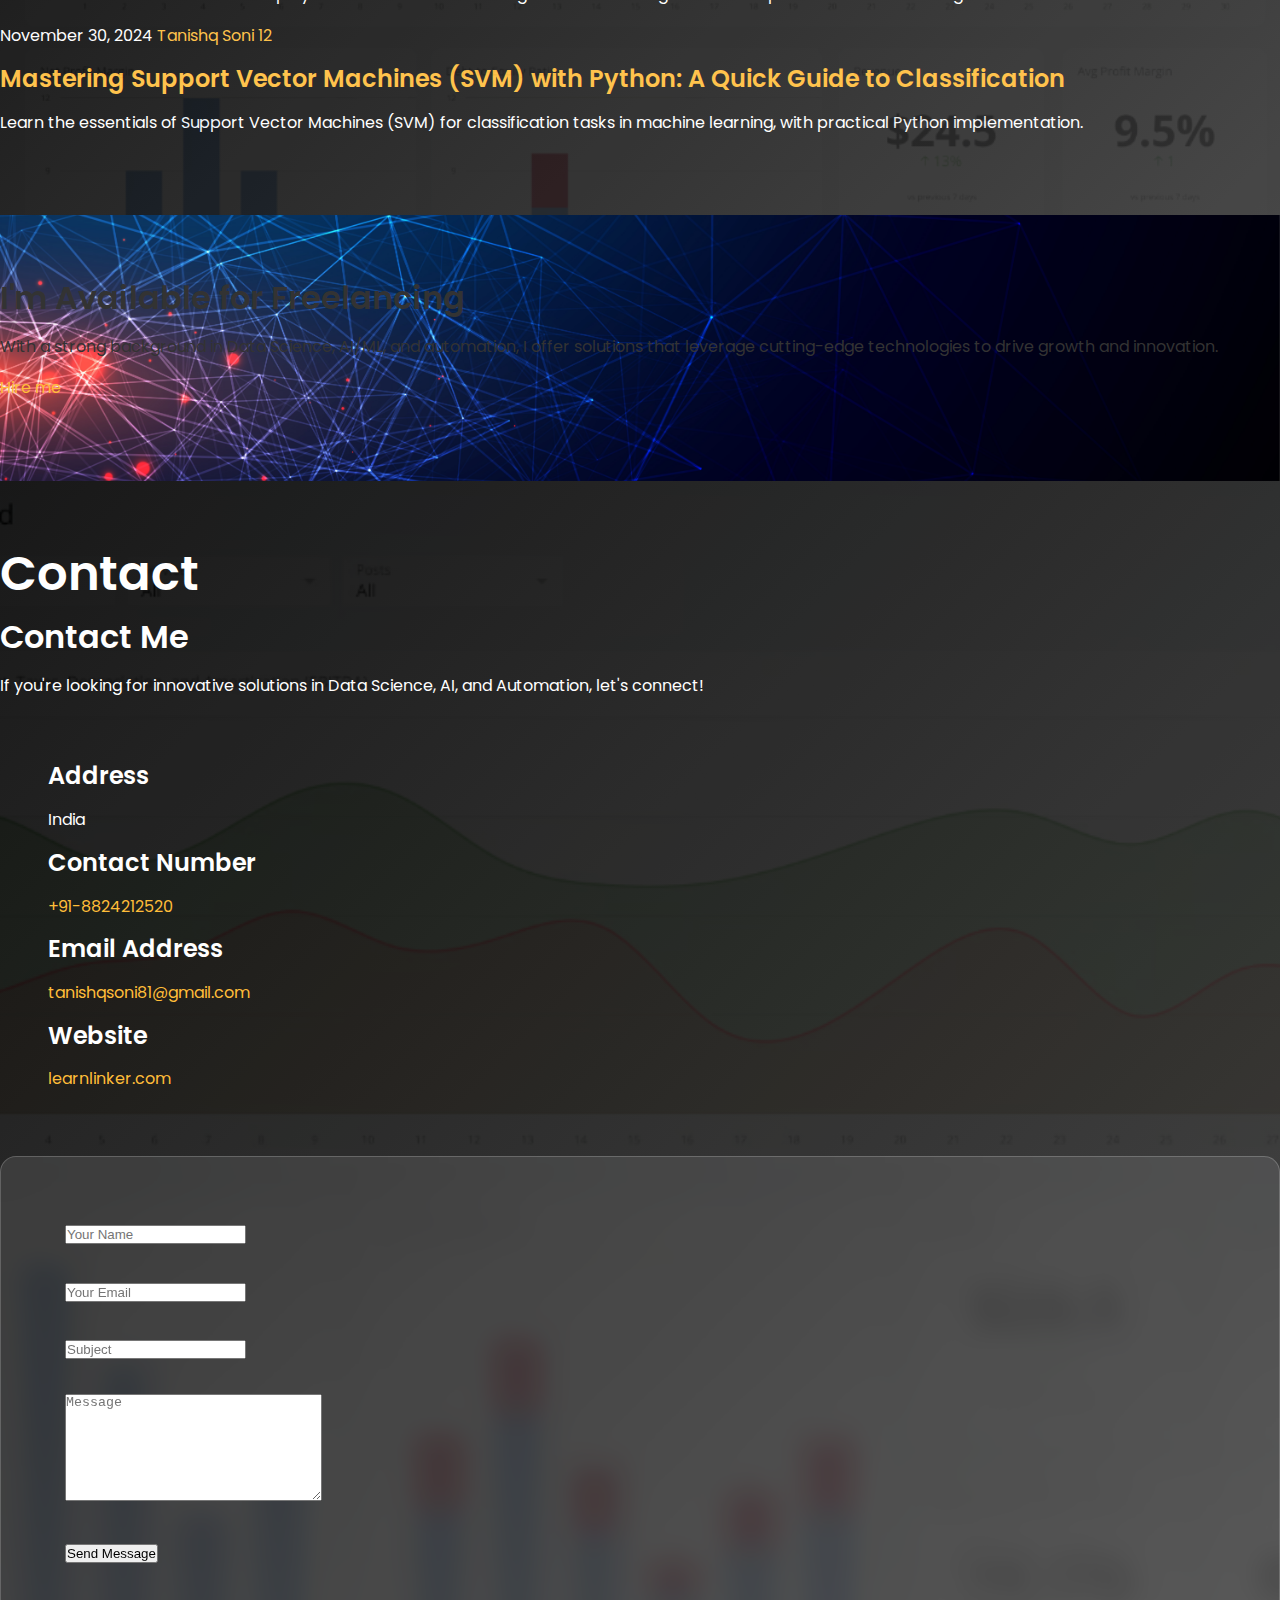
<file: index_backup.html>
<!DOCTYPE html>
<html lang="en">

<head>
	<meta charset="utf-8">
	<meta name="viewport" content="width=device-width, initial-scale=1">
	
	<!-- Primary Meta Tags -->
	<title>Tanishq Soni - Data Scientist | Business Analyst | AI Specialist</title>
	<meta name="title" content="Tanishq Soni - Data Scientist | Business Analyst | AI Specialist">
	<meta name="description" content="Expert Data Scientist and Business Analyst specializing in AI, Machine Learning, and Data Analytics. Experience in Finance, Anti-Money Laundering, and Climate Risk.">
	<meta name="keywords" content="Data Science, Business Analysis, AI, Machine Learning, Python, SQL, R, Data Analytics">
	<meta name="author" content="Tanishq Soni">
	<meta name="robots" content="index, follow">
	
	<!-- Open Graph / Facebook -->
	<meta property="og:type" content="website">
	<meta property="og:url" content="https://tanishq20011430.github.io/portfolio_website/">
	<meta property="og:title" content="Tanishq Soni - Data Scientist | Business Analyst | AI Specialist">
	<meta property="og:description" content="Expert Data Scientist and Business Analyst specializing in AI, Machine Learning, and Data Analytics.">
	<meta property="og:image" content="https://tanishq20011430.github.io/portfolio_website/about.jpg">

	<!-- Twitter -->
	<meta property="twitter:card" content="summary_large_image">
	<meta property="twitter:url" content="https://tanishq20011430.github.io/portfolio_website/">
	<meta property="twitter:title" content="Tanishq Soni - Data Scientist | Business Analyst | AI Specialist">
	<meta property="twitter:description" content="Expert Data Scientist and Business Analyst specializing in AI, Machine Learning, and Data Analytics.">
	<meta property="twitter:image" content="https://tanishq20011430.github.io/portfolio_website/about.jpg">

	<!-- Favicon -->
	<link rel="icon" type="image/x-icon" href="/favicon.ico">
	<link rel="apple-touch-icon" sizes="180x180" href="/apple-touch-icon.png">
	
	<!-- Preconnect to external domains -->
	<link rel="preconnect" href="https://fonts.googleapis.com">
	<link rel="preconnect" href="https://fonts.gstatic.com" crossorigin>
	
	<!-- Modern font loading with display swap -->
	<link href="https://fonts.googleapis.com/css2?family=Poppins:wght@100;200;300;400;500;600;700;800;900&display=swap" rel="stylesheet">

	<!-- Modern Bootstrap 5 CDN -->
	<link href="https://cdn.jsdelivr.net/npm/bootstrap@5.3.0/dist/css/bootstrap.min.css" rel="stylesheet" integrity="sha384-9ndCyUa6c3WnXgWyCddtKT8z1MjRVjPRsrR8d86AjCrKQjhJKJ3PXfWp5vrzBg2v" crossorigin="anonymous">
	
	<!-- AOS Animation Library -->
	<link href="https://unpkg.com/aos@2.3.1/dist/aos.css" rel="stylesheet">
	
	<!-- Modern Icons -->
	<link rel="stylesheet" href="https://cdn.jsdelivr.net/npm/bootstrap-icons@1.11.0/font/bootstrap-icons.css">
	
	<!-- Custom styles -->
	<link rel="stylesheet" href="css/modern-style.css">
	
	<!-- Structured Data for SEO -->
	<script type="application/ld+json">
	{
		"@context": "https://schema.org",
		"@type": "Person",
		"name": "Tanishq Soni",
		"jobTitle": "Data Scientist & Business Analyst",
		"description": "Expert Data Scientist and Business Analyst specializing in AI, Machine Learning, and Data Analytics",
		"url": "https://tanishq20011430.github.io/portfolio_website/",
		"sameAs": [
			"https://www.linkedin.com/in/tanishq-soni/",
			"https://github.com/tanishq20011430"
		],
		"knowsAbout": ["Data Science", "Business Analysis", "AI", "Machine Learning", "Python", "SQL", "R"],
		"alumniOf": "Vivekananda Global University",
		"email": "tanishqsoni81@gmail.com",
		"telephone": "+91-88242-12520",
		"address": {
			"@type": "PostalAddress",
			"addressCountry": "India"
		}
	}
	</script>
</head>

<body>
	<!-- Skip to main content for accessibility -->
	<a href="#main-content" class="skip-link">Skip to main content</a>

	<!-- Modern Navigation with ARIA -->
	<nav class="navbar navbar-expand-lg fixed-top" role="navigation" aria-label="Main navigation">
		<div class="container">
			<a class="navbar-brand" href="index.html" aria-label="Tanishq Soni - Home">Tanishq</a>
			
			<button class="navbar-toggler" type="button" data-bs-toggle="collapse" data-bs-target="#navbarNav" 
					aria-controls="navbarNav" aria-expanded="false" aria-label="Toggle navigation">
				<i class="bi bi-list" aria-hidden="true"></i>
			</button>

			<div class="collapse navbar-collapse" id="navbarNav">
				<ul class="navbar-nav ms-auto">
					<li class="nav-item">
						<a href="#home-section" class="nav-link" aria-label="Go to Home section">Home</a>
					</li>
					<li class="nav-item">
						<a href="#about-section" class="nav-link" aria-label="Go to About section">About</a>
					</li>
					<li class="nav-item">
						<a href="#resume-section" class="nav-link" aria-label="Go to Resume section">Resume</a>
					</li>
					<li class="nav-item">
						<a href="#services-section" class="nav-link" aria-label="Go to Services section">Services</a>
					</li>
					<li class="nav-item">
						<a href="#skills-section" class="nav-link" aria-label="Go to Skills section">Skills</a>
					</li>
					<li class="nav-item">
						<a href="#projects-section" class="nav-link" aria-label="Go to Projects section">Projects</a>
					</li>
					<li class="nav-item">
						<a href="#contact-section" class="nav-link" aria-label="Go to Contact section">Contact</a>
					</li>
				</ul>
			</div>
		</div>
	</nav>

	<!-- Main Content -->
	<main id="main-content">
		
		<!-- Hero Section -->
		<section id="home-section" class="hero-section">
			<div class="container">
				<div class="row align-items-center min-vh-100">
					<div class="col-lg-7">
						<div class="hero-content" data-aos="fade-up" data-aos-delay="100">
							<span class="badge bg-primary mb-3">Welcome!</span>
							<h1 class="hero-title">
								I'm <span class="text-primary">Tanishq Soni</span>
							</h1>
							<p class="hero-subtitle">
								Data Scientist | Business Analyst | AI Specialist
							</p>
							<p class="lead mb-4">
								Expert in Python, SQL, R, and Machine Learning with experience across Finance, 
								Anti-Money Laundering, and Climate Risk domains. Passionate about transforming 
								data into actionable business insights.
							</p>
							<div class="hero-buttons">
								<a href="#contact-section" class="btn-modern btn-primary-modern me-3" 
								   aria-label="Contact Tanishq for hiring">
									<i class="bi bi-person-check" aria-hidden="true"></i>
									Hire Me
								</a>
								<a href="#projects-section" class="btn-modern btn-outline-modern" 
								   aria-label="View Tanishq's projects">
									<i class="bi bi-folder" aria-hidden="true"></i>
									My Projects
								</a>
							</div>
						</div>
					</div>
					<div class="col-lg-5">
						<div class="hero-image" data-aos="fade-left" data-aos-delay="200">
							<img src="first.jpg" alt="Tanishq Soni - Data Scientist" class="img-fluid rounded-3">
						</div>
					</div>
				</div>
			</div>
		</section>

		<!-- About Section -->
		<section id="about-section" class="about-section">
			<div class="container">
				<div class="row align-items-center">
					<div class="col-lg-5 mb-5 mb-lg-0">
						<div class="about-image" data-aos="fade-right">
							<img src="about.jpg" alt="Tanishq Soni - Professional Photo" class="img-fluid">
						</div>
					</div>
					<div class="col-lg-7">
						<div class="about-content" data-aos="fade-left">
							<div class="section-title text-start">
								<h2>About Me</h2>
							</div>
							<p class="lead">
								I am Tanishq Soni, a dedicated Business Analyst and Data Scientist with a Master's in
								Computer Applications specializing in Artificial Intelligence.
							</p>
							<p>
								I bring a wealth of experience in Python, SQL, R, and Machine Learning, applying these
								skills across diverse industries such as Finance, Anti-Money Laundering, Climate Risk,
								and more. My mission is to harness data insights to solve complex challenges and drive 
								impactful business decisions.
							</p>
							<ul class="about-info">
								<li>
									<span><strong>Name:</strong></span> 
									<span>Tanishq Soni</span>
								</li>
								<li>
									<span><strong>Specialization:</strong></span> 
									<span>AI & Data Science</span>
								</li>
								<li>
									<span><strong>Email:</strong></span> 
									<span><a href="mailto:tanishqsoni81@gmail.com">tanishqsoni81@gmail.com</a></span>
								</li>
								<li>
									<span><strong>Phone:</strong></span> 
									<span><a href="tel:+918824212520">+91-88242-12520</a></span>
								</li>
								<li>
									<span><strong>Location:</strong></span> 
									<span>India</span>
								</li>
							</ul>
							<div class="mt-4">
								<div class="row">
									<div class="col-md-6">
										<div class="counter-item text-center">
											<h3 class="counter-number text-primary" data-count="50">0</h3>
											<p>Projects Completed</p>
										</div>
									</div>
									<div class="col-md-6">
										<a href="https://tanishq20011430.github.io/resume.github.io/" 
										   class="btn-modern btn-primary-modern w-100" 
										   target="_blank" rel="noopener noreferrer"
										   aria-label="Download Tanishq's CV">
											<i class="bi bi-download" aria-hidden="true"></i>
											Download CV
										</a>
									</div>
								</div>
							</div>
						</div>
					</div>
				</div>
			</div>
		</section>

		<!-- Resume Section -->
		<section id="resume-section" class="py-5">
			<div class="container">
				<div class="section-title" data-aos="fade-up">
					<h2>Resume</h2>
					<p class="lead text-center">
						I am a passionate Business Analyst and Data Scientist with a Master's in Computer Application
						specializing in Artificial Intelligence. With expertise in Python, SQL, R, and machine learning, 
						I've contributed to industries such as Finance, Treasury, Anti-Money Laundering, and Climate Risk, 
						driving impactful, data-driven decisions.
					</p>
				</div>

				<div class="row">
					<!-- Education -->
					<div class="col-lg-6 mb-4">
						<div class="resume-card" data-aos="fade-right">
							<div class="resume-header">
								<h3>Education</h3>
								<i class="bi bi-mortarboard" aria-hidden="true"></i>
							</div>
							<div class="resume-item">
								<span class="date badge bg-primary">2022-2024</span>
								<h4>Master's of Computer Application</h4>
								<p class="institution">Vivekananda Global University</p>
								<p class="description">
									Specialized in AI, focusing on machine learning, data analysis, and
									business intelligence. Gained hands-on experience in predictive modeling, 
									natural language processing, and developing data-driven applications.
								</p>
							</div>
							<div class="resume-item">
								<span class="date badge bg-primary">2019-2022</span>
								<h4>Bachelor's in Computer Application</h4>
								<p class="institution">University of Rajasthan</p>
								<p class="description">
									Built a solid foundation in computer science concepts, programming languages, and software
									development. Developed projects in web development, database management, and automation solutions.
								</p>
							</div>
						</div>
					</div>
							Developed projects in web development, database management, and automation solutions.
						</p>
					</div>
				</div>

				<!-- Work Experience -->
				<div class="col-lg-6 mb-4">
					<div class="resume-card" data-aos="fade-left">
						<div class="resume-header">
							<h3>Work Experience</h3>
							<i class="bi bi-briefcase" aria-hidden="true"></i>
						</div>
						<div class="resume-item">
							<span class="date badge bg-primary">Oct 2023 – Oct 2024</span>
							<h4>Business Analyst</h4>
							<p class="institution">Dronapay Pvt. Ltd.</p>
							<p class="description">
								Analyzed business needs and translated them into technical requirements for application development.
								Utilized Postman for API testing and managed databases for data flow, troubleshooting logs.
								Collaborated with cross-functional teams to optimize business processes.
							</p>
						</div>
						<div class="resume-item">
							<span class="date badge bg-primary">2022 - 2023</span>
							<h4>Data Science Intern</h4>
							<p class="institution">Various Projects</p>
							<p class="description">
								Worked on multiple data science projects including fraud detection, customer churn analysis, 
								and sales forecasting using machine learning algorithms and statistical analysis.
							</p>
						</div>
					</div>
				</div>
			</div>

			<div class="text-center mt-5" data-aos="fade-up">
				<a href="resume.pdf" class="btn-modern btn-primary-modern" 
				   target="_blank" rel="noopener noreferrer"
				   aria-label="Download full resume PDF">
					<i class="bi bi-file-earmark-pdf" aria-hidden="true"></i>
					Download Full Resume
				</a>
			</div>
		</div>
	</section>

	<!-- Services Section -->
	<section id="services-section" class="py-5 bg-light">
		<div class="container">
			<div class="section-title" data-aos="fade-up">
				<h2>Services</h2>
				<p class="lead text-center">
					I provide innovative and data-driven solutions to empower businesses with technology and insights.
				</p>
			</div>

			<div class="row g-4">
				<div class="col-lg-3 col-md-6" data-aos="fade-up" data-aos-delay="100">
					<div class="skill-item text-center h-100">
						<div class="skill-icon">
							<i class="bi bi-graph-up" aria-hidden="true"></i>
						</div>
						<h4>Data Analytics</h4>
						<p>Transform raw data into actionable insights using advanced statistical methods and visualization tools.</p>
					</div>
				</div>

				<div class="col-lg-3 col-md-6" data-aos="fade-up" data-aos-delay="200">
					<div class="skill-item text-center h-100">
						<div class="skill-icon">
							<i class="bi bi-cpu" aria-hidden="true"></i>
						</div>
						<h4>Machine Learning</h4>
						<p>Build predictive models and AI solutions using cutting-edge machine learning algorithms and frameworks.</p>
					</div>
				</div>

				<div class="col-lg-3 col-md-6" data-aos="fade-up" data-aos-delay="300">
					<div class="skill-item text-center h-100">
						<div class="skill-icon">
							<i class="bi bi-lightbulb" aria-hidden="true"></i>
						</div>
						<h4>Business Intelligence</h4>
						<p>Design and implement BI solutions that drive strategic decision-making and business growth.</p>
					</div>
				</div>

				<div class="col-lg-3 col-md-6" data-aos="fade-up" data-aos-delay="400">
					<div class="skill-item text-center h-100">
						<div class="skill-icon">
							<i class="bi bi-diagram-3" aria-hidden="true"></i>
						</div>
						<h4>API Integration</h4>
						<p>Seamlessly integrate various systems and services through robust API development and management.</p>
					</div>
				</div>

				<div class="col-lg-3 col-md-6" data-aos="fade-up" data-aos-delay="500">
					<div class="skill-item text-center h-100">
						<div class="skill-icon">
							<i class="bi bi-gear" aria-hidden="true"></i>
						</div>
						<h4>Automation Solutions</h4>
						<p>Streamline business processes through intelligent automation and workflow optimization.</p>
					</div>
				</div>

				<div class="col-lg-3 col-md-6" data-aos="fade-up" data-aos-delay="600">
					<div class="skill-item text-center h-100">
						<div class="skill-icon">
							<i class="bi bi-chat-dots" aria-hidden="true"></i>
						</div>
						<h4>Tech Consultation</h4>
						<p>Strategic technology consulting to help businesses leverage the right tools and methodologies.</p>
					</div>
				</div>
			</div>
		</div>
	</section>

	<!-- Skills Section -->
	<section id="skills-section" class="py-5">
		<div class="container">
			<div class="section-title" data-aos="fade-up">
				<h2>My Skills</h2>
				<p class="lead text-center">
					A comprehensive suite of skills honed through years of experience in data science, analytics, and
					technology-driven problem-solving.
				</p>
			</div>

			<div class="row g-4">
				<div class="col-lg-6" data-aos="fade-right">
					<div class="skill-progress-item">
						<div class="skill-header">
							<h5>Python</h5>
							<span class="skill-percentage">95%</span>
						</div>
						<div class="skill-progress-bar">
							<div class="skill-progress" data-percent="95"></div>
						</div>
					</div>
				</div>

				<div class="col-lg-6" data-aos="fade-left">
					<div class="skill-progress-item">
						<div class="skill-header">
							<h5>SQL</h5>
							<span class="skill-percentage">90%</span>
						</div>
						<div class="skill-progress-bar">
							<div class="skill-progress" data-percent="90"></div>
						</div>
					</div>
				</div>

				<div class="col-lg-6" data-aos="fade-right" data-aos-delay="100">
					<div class="skill-progress-item">
						<div class="skill-header">
							<h5>Machine Learning</h5>
							<span class="skill-percentage">85%</span>
						</div>
						<div class="skill-progress-bar">
							<div class="skill-progress" data-percent="85"></div>
						</div>
					</div>
				</div>

				<div class="col-lg-6" data-aos="fade-left" data-aos-delay="100">
					<div class="skill-progress-item">
						<div class="skill-header">
							<h5>Data Visualization (Tableau, Power BI)</h5>
							<span class="skill-percentage">90%</span>
						</div>
						<div class="skill-progress-bar">
							<div class="skill-progress" data-percent="90"></div>
						</div>
					</div>
				</div>

				<div class="col-lg-6" data-aos="fade-right" data-aos-delay="200">
					<div class="skill-progress-item">
						<div class="skill-header">
							<h5>NLP & Gen AI</h5>
							<span class="skill-percentage">80%</span>
						</div>
						<div class="skill-progress-bar">
							<div class="skill-progress" data-percent="80"></div>
						</div>
					</div>
				</div>

				<div class="col-lg-6" data-aos="fade-left" data-aos-delay="200">
					<div class="skill-progress-item">
						<div class="skill-header">
							<h5>R Programming</h5>
							<span class="skill-percentage">75%</span>
						</div>
						<div class="skill-progress-bar">
							<div class="skill-progress" data-percent="75"></div>
						</div>
					</div>
				</div>
			</div>
		</div>
	</section>

	<!-- Projects Section -->
	<section id="projects-section" class="py-5 bg-light">
		<div class="container">
			<div class="section-title" data-aos="fade-up">
				<h2>Featured Projects</h2>
				<p class="lead text-center">
					Explore my portfolio of projects showcasing innovation and technical expertise in AI, web
					development, and business intelligence solutions.
				</p>
			</div>

			<div class="row g-4">
				<div class="col-lg-4 col-md-6" data-aos="fade-up" data-aos-delay="100">
					<div class="project-card">
						<div class="project-image">
							<img src="ai.png" alt="AI-Powered Recommendation System" loading="lazy">
						</div>
						<div class="project-content">
							<h4 class="project-title">AI-Powered Recommendation System</h4>
							<p class="project-description">
								Built an intelligent recommendation engine using collaborative filtering and deep learning 
								techniques to enhance user experience and increase engagement.
							</p>
							<div class="project-tech">
								<span class="tech-tag">Python</span>
								<span class="tech-tag">TensorFlow</span>
								<span class="tech-tag">Pandas</span>
								<span class="tech-tag">Scikit-learn</span>
							</div>
							<div class="project-links">
								<a href="#" class="project-link" aria-label="View project demo">
									<i class="bi bi-eye" aria-hidden="true"></i>
									Demo
								</a>
								<a href="#" class="project-link" aria-label="View project source code">
									<i class="bi bi-github" aria-hidden="true"></i>
									Code
								</a>
							</div>
						</div>
					</div>
				</div>

				<div class="col-lg-4 col-md-6" data-aos="fade-up" data-aos-delay="200">
					<div class="project-card">
						<div class="project-image">
							<img src="credit.png" alt="Credit Card Fraud Detection" loading="lazy">
						</div>
						<div class="project-content">
							<h4 class="project-title">Credit Card Fraud Detection</h4>
							<p class="project-description">
								Developed a robust fraud detection system using ensemble methods and anomaly detection 
								algorithms, achieving 97% accuracy in identifying fraudulent transactions.
							</p>
							<div class="project-tech">
								<span class="tech-tag">Python</span>
								<span class="tech-tag">Scikit-learn</span>
								<span class="tech-tag">XGBoost</span>
								<span class="tech-tag">Pandas</span>
							</div>
							<div class="project-links">
								<a href="#" class="project-link" aria-label="View project demo">
									<i class="bi bi-eye" aria-hidden="true"></i>
									Demo
								</a>
								<a href="#" class="project-link" aria-label="View project source code">
									<i class="bi bi-github" aria-hidden="true"></i>
									Code
								</a>
							</div>
						</div>
					</div>
				</div>

				<div class="col-lg-4 col-md-6" data-aos="fade-up" data-aos-delay="300">
					<div class="project-card">
						<div class="project-image">
							<img src="stock.png" alt="Stock Price Prediction" loading="lazy">
						</div>
						<div class="project-content">
							<h4 class="project-title">Stock Price Prediction</h4>
							<p class="project-description">
								Created a time series forecasting model using LSTM networks and technical indicators 
								to predict stock prices with high accuracy and real-time data processing.
							</p>
							<div class="project-tech">
								<span class="tech-tag">Python</span>
								<span class="tech-tag">TensorFlow</span>
								<span class="tech-tag">LSTM</span>
								<span class="tech-tag">React</span>
							</div>
							<div class="project-links">
								<a href="#" class="project-link" aria-label="View project demo">
									<i class="bi bi-eye" aria-hidden="true"></i>
									Demo
								</a>
								<a href="#" class="project-link" aria-label="View project source code">
									<i class="bi bi-github" aria-hidden="true"></i>
									Code
								</a>
							</div>
						</div>
					</div>
				</div>

				<div class="col-lg-4 col-md-6" data-aos="fade-up" data-aos-delay="400">
					<div class="project-card">
						<div class="project-image">
							<img src="churn.png" alt="Customer Churn Analysis" loading="lazy">
						</div>
						<div class="project-content">
							<h4 class="project-title">Customer Churn Analysis</h4>
							<p class="project-description">
								Conducted comprehensive churn analysis using machine learning algorithms to identify 
								at-risk customers, resulting in 25% reduction in customer churn rate.
							</p>
							<div class="project-tech">
								<span class="tech-tag">Python</span>
								<span class="tech-tag">Random Forest</span>
								<span class="tech-tag">Tableau</span>
								<span class="tech-tag">SQL</span>
							</div>
							<div class="project-links">
								<a href="#" class="project-link" aria-label="View project demo">
									<i class="bi bi-eye" aria-hidden="true"></i>
									Demo
								</a>
								<a href="#" class="project-link" aria-label="View project source code">
									<i class="bi bi-github" aria-hidden="true"></i>
									Code
								</a>
							</div>
						</div>
					</div>
				</div>

				<div class="col-lg-4 col-md-6" data-aos="fade-up" data-aos-delay="500">
					<div class="project-card">
						<div class="project-image">
							<img src="bg_1.webp" alt="Financial Dashboard" loading="lazy">
						</div>
						<div class="project-content">
							<h4 class="project-title">Dynamic Financial Dashboard</h4>
							<p class="project-description">
								Built an interactive financial analytics dashboard with real-time data visualization, 
								KPI tracking, and automated reporting capabilities.
							</p>
							<div class="project-tech">
								<span class="tech-tag">Power BI</span>
								<span class="tech-tag">SQL Server</span>
								<span class="tech-tag">Python</span>
								<span class="tech-tag">Azure</span>
							</div>
							<div class="project-links">
								<a href="#" class="project-link" aria-label="View project demo">
									<i class="bi bi-eye" aria-hidden="true"></i>
									Demo
								</a>
								<a href="#" class="project-link" aria-label="View project source code">
									<i class="bi bi-github" aria-hidden="true"></i>
									Code
								</a>
							</div>
						</div>
					</div>
				</div>

				<div class="col-lg-4 col-md-6" data-aos="fade-up" data-aos-delay="600">
					<div class="project-card">
						<div class="project-image">
							<img src="xgboost.png" alt="Sales Forecasting System" loading="lazy">
						</div>
						<div class="project-content">
							<h4 class="project-title">Advanced Sales Forecasting</h4>
							<p class="project-description">
								Developed a comprehensive forecasting system using ARIMA and XGBoost models, 
								achieving 85% accuracy and reducing inventory costs by 30%.
							</p>
							<div class="project-tech">
								<span class="tech-tag">Python</span>
								<span class="tech-tag">XGBoost</span>
								<span class="tech-tag">ARIMA</span>
								<span class="tech-tag">Flask</span>
							</div>
							<div class="project-links">
								<a href="#" class="project-link" aria-label="View project demo">
									<i class="bi bi-eye" aria-hidden="true"></i>
									Demo
								</a>
								<a href="#" class="project-link" aria-label="View project source code">
									<i class="bi bi-github" aria-hidden="true"></i>
									Code
								</a>
							</div>
						</div>
					</div>
				</div>
			</div>

			<div class="text-center mt-5" data-aos="fade-up">
				<a href="https://github.com/tanishq20011430" 
				   class="btn-modern btn-primary-modern" 
				   target="_blank" rel="noopener noreferrer"
				   aria-label="View all projects on GitHub">
					<i class="bi bi-github" aria-hidden="true"></i>
					View All Projects
				</a>
			</div>
		</div>
	</section>

	<!-- Contact Section -->
	<section id="contact-section" class="contact-section py-5">
							<h3 class="heading"><a
									href="https://medium.com/@tanishqsoni81/exploring-dbscan-density-based-clustering-in-machine-learning-eb1194ae0cf0">XGBoost
									(Extreme Gradient Boosting)</a></h3>
							<p>Explore the power of XGBoost, a leading machine learning algorithm, and its impact on
								predictive modeling and business intelligence.</p>
						</div>
					</div>
				</div>

				<!-- Blog Post 2 -->
				<div class="col-md-4 d-flex ftco-animate">
					<div class="blog-entry justify-content-end">
						<a href="https://medium.com/@tanishqsoni81/confusion-matrix-in-machine-learning-uses-and-insights-b8918ee2ce13"
							class="block-20" style="background-image: url('matrix.png');"></a>
						<div class="text mt-3 float-right d-block">
							<div class="d-flex align-items-center mb-3 meta">
								<p class="mb-0">
									<span class="mr-2">December 5, 2024</span>
									<a href="#" class="mr-2">Tanishq Soni</a>
									<a href="#" class="meta-chat"><span class="icon-chat"></span> 5</a>
								</p>
							</div>
							<h3 class="heading"><a
									href="https://medium.com/@tanishqsoni81/confusion-matrix-in-machine-learning-uses-and-insights-b8918ee2ce13">Confusion
									Matrix in Machine Learning: Uses and Insights</a></h3>
							<p>Discover how the confusion matrix plays a crucial role in evaluating machine learning
								models and provides actionable insights.</p>
						</div>
					</div>
				</div>

				<!-- Blog Post 3 -->
				<div class="col-md-4 d-flex ftco-animate">
					<div class="blog-entry">
						<a href="https://medium.com/@tanishqsoni81/mastering-support-vector-machines-svm-with-python-a-quick-guide-to-classification-a78eccc0e80d"
							class="block-20" style="background-image: url('svm.png');"></a>
						<div class="text mt-3 float-right d-block">
							<div class="d-flex align-items-center mb-3 meta">
								<p class="mb-0">
									<span class="mr-2">November 30, 2024</span>
									<a href="#" class="mr-2">Tanishq Soni</a>
									<a href="#" class="meta-chat"><span class="icon-chat"></span> 12</a>
								</p>
							</div>
							<h3 class="heading"><a
									href="https://medium.com/@tanishqsoni81/mastering-support-vector-machines-svm-with-python-a-quick-guide-to-classification-a78eccc0e80d">Mastering
									Support Vector Machines (SVM) with Python: A Quick Guide to Classification</a></h3>
							<p>Learn the essentials of Support Vector Machines (SVM) for classification tasks in machine
								learning, with practical Python implementation.</p>
						</div>
					</div>
				</div>

			</div>
		</div>
	</section>






	<!-- Freelancing Section -->
<section class="ftco-section ftco-hireme img margin-top" style="background-image: url('free.jpg'); background-size: cover; background-position: center;">
    <div class="container">
        <div class="row justify-content-center">
            <div class="col-md-7 ftco-animate text-center">
                <h2>I'm <span>Available</span> for Freelancing</h2>
                <p>With a strong background in Data Science, AI/ML, and automation, I offer solutions that leverage
                    cutting-edge technologies to drive growth and innovation.</p>
                <p class="mb-0">
                    <a href="mailto:tanishqsoni81@gmail.com" class="btn btn-primary py-3 px-5">Hire me</a>
                </p>
            </div>
        </div>
    </div>
</section>


	<!-- Contact Section -->
	<section class="ftco-section contact-section ftco-no-pb" id="contact-section">
		<div class="container">
			<div class="row justify-content-center mb-5 pb-3">
				<div class="col-md-7 heading-section text-center ftco-animate">
					<h1 class="big big-2">Contact</h1>
					<h2 class="mb-4">Contact Me</h2>
					<p>If you're looking for innovative solutions in Data Science, AI, and Automation, let's connect!
					</p>
				</div>
			</div>

			<div class="row d-flex contact-info mb-5">
				<div class="col-md-3 col-lg-3 d-flex ftco-animate">
					<div class="align-self-stretch box p-4 text-center">
						<div class="icon d-flex align-items-center justify-content-center">
							<span class="icon-map-signs"></span>
						</div>
						<h3 class="mb-4">Address</h3>
						<p>India</p>
					</div>
				</div>
				<div class="col-md-3 col-lg-3 d-flex ftco-animate">
					<div class="align-self-stretch box p-4 text-center">
						<div class="icon d-flex align-items-center justify-content-center">
							<span class="icon-phone2"></span>
						</div>
						<h3 class="mb-4">Contact Number</h3>
						<p><a href="tel://+91-8824212520">+91-8824212520</a></p>
					</div>
				</div>
				<div class="col-md-3 col-lg-3 d-flex ftco-animate">
					<div class="align-self-stretch box p-4 text-center">
						<div class="icon d-flex align-items-center justify-content-center">
							<span class="icon-paper-plane"></span>
						</div>
						<h3 class="mb-4">Email Address</h3>
						<p><a href="mailto:tanishqsoni81@gmail.com">tanishqsoni81@gmail.com</a></p>
					</div>
				</div>
				<div class="col-md-3 col-lg-3 d-flex ftco-animate">
					<div class="align-self-stretch box p-4 text-center">
						<div class="icon d-flex align-items-center justify-content-center">
							<span class="icon-globe"></span>
						</div>
						<h3 class="mb-4">Website</h3>
						<p><a href="https://www.linkedin.com/company/learnlinker">learnlinker.com</a></p>
					</div>
				</div>
			</div>

			<div class="row no-gutters block-9">
				<div class="col-md-6 d-flex Contact-image">
					<div class="img" style="background-image: url(about.jpg);"></div>
				</div>
				<div class="col-md-6 order-md-last d-flex">
					<form action="#" class="bg-light p-4 p-md-5 contact-form">
						<div class="form-group">
							<input type="text" class="form-control" placeholder="Your Name">
						</div>
						<div class="form-group">
							<input type="text" class="form-control" placeholder="Your Email">
						</div>
						<div class="form-group">
							<input type="text" class="form-control" placeholder="Subject">
						</div>
						<div class="form-group">
							<textarea name="" id="" cols="30" rows="7" class="form-control"
								placeholder="Message"></textarea>
						</div>
						<div class="form-group">
							<input type="submit" value="Send Message" class="btn btn-primary py-3 px-5">
						</div>
					</form>
				</div>
			</div>
		</div>
	</section>



	<footer class="ftco-footer ftco-section">
		<div class="container">
			<div class="row mb-5">
				<div class="col-md">
					<div class="ftco-footer-widget mb-4">
						<h2 class="ftco-heading-2">About</h2>
						<p>LearnLinker is a software consultancy with a focus on innovation and automation, empowering
							businesses with AI, Data Science, and Machine Learning solutions.</p>
						<ul class="ftco-footer-social list-unstyled float-md-left float-lft mt-5">
							<li class="ftco-animate"><a href="mailto:tanishqsoni81@gmail.com"><span
										class="icon-twitter"></span></a></li>
							<li class="ftco-animate"><a href="https://medium.com/@tanishqsoni81"><span
										class="icon-medium"></span></a></li>
							<li class="ftco-animate"><a href="https://github.com/tanishq20011430"><span
										class="icon-github"></span></a></li>
							<li class="ftco-animate"><a href="https://www.linkedin.com/in/tanishq-soni14301/"><span
										class="icon-linkedin"></span></a></li>
						</ul>
					</div>
				</div>
				<div class="col-md">
					<div class="ftco-footer-widget mb-4 ml-md-4">
						<h2 class="ftco-heading-2">Links</h2>
						<ul class="list-unstyled">


							<li class="nav-item"><a href="#home-section" class="nav-link"><span>Home</span></a></li>
							<li class="nav-item"><a href="#about-section" class="nav-link"><span>About</span></a></li>
							<li class="nav-item"><a href="#services-section" class="nav-link"><span>Services</span></a>
							</li>
							<li class="nav-item"><a href="#projects-section" class="nav-link"><span>Projects</span></a>
							</li>
							<li class="nav-item"><a href="#contact-section" class="nav-link"><span>Contact</span></a>
							</li>

						</ul>
					</div>
				</div>
				<div class="col-md">
					<div class="ftco-footer-widget mb-4">
						<h2 class="ftco-heading-2">Services</h2>
						<ul class="list-unstyled">
							<li><a href="#contact-section"><span class="icon-long-arrow-right mr-2"></span>Data Analytics</a></li>
							<li><a href="#contact-section"><span
										class="icon-long-arrow-right mr-2"></span>AI & ML Solutions</a></li>
							<li><a href="#contact-section"><span
										class="icon-long-arrow-right mr-2"></span>Business Strategy</a></li>
							<li><a href="#contact-section"><span
										class="icon-long-arrow-right mr-2"></span>Web Development</a></li>
							<li><a href="#contact-section"><span
										class="icon-long-arrow-right mr-2"></span>Business Analytics</a></li>
						</ul>
					</div>
				</div>
				<div class="col-md">
					<div class="ftco-footer-widget mb-4">
						<h2 class="ftco-heading-2">Have a Questions?</h2>
						<div class="block-23 mb-3">
							<ul>
								<li><span class="icon icon-map-marker"></span><span class="text">India</span></li>
								<li><a href="tel://+91-8824212520"><span class="icon icon-phone"></span><span
											class="text">+91-8824212520</span></a></li>
								<li><a href="mailto:tanishqsoni81@gmail.com"><span
											class="icon icon-envelope"></span><span
											class="text">tanishqsoni81@gmail.com</span></a></li>
							</ul>
						</div>
					</div>
				</div>
			</div>
			<div class="row">
				<div class="col-md-12 text-center">
					<p>
						Copyright &copy;
						<script>document.write(new Date().getFullYear());</script> All rights reserved | This template
						is made with ❤️ by <a
							href="https://www.linkedin.com/company/learnlinker" target="_blank">LearnLinker</a>
					</p>
				</div>
			</div>
		</div>
	</footer>




	<!-- loader -->
	<div id="ftco-loader" class="show fullscreen"><svg class="circular" width="48px" height="48px">
			<circle class="path-bg" cx="24" cy="24" r="22" fill="none" stroke-width="4" stroke="#eeeeee" />
			<circle class="path" cx="24" cy="24" r="22" fill="none" stroke-width="4" stroke-miterlimit="10"
				stroke="#F96D00" />
		</svg></div>


	<script src="js/jquery.min.js"></script>
	<script src="js/jquery-migrate-3.0.1.min.js"></script>
	<script src="js/popper.min.js"></script>
	<script src="js/bootstrap.min.js"></script>
	<script src="js/jquery.easing.1.3.js"></script>
	<script src="js/jquery.waypoints.min.js"></script>
	<script src="js/jquery.stellar.min.js"></script>
	<script src="js/owl.carousel.min.js"></script>
	<script src="js/jquery.magnific-popup.min.js"></script>
	<script src="js/aos.js"></script>
	<script src="js/jquery.animateNumber.min.js"></script>
	<script src="js/scrollax.min.js"></script>

	<script src="js/main.js"></script>

</body>

</html>
</file>
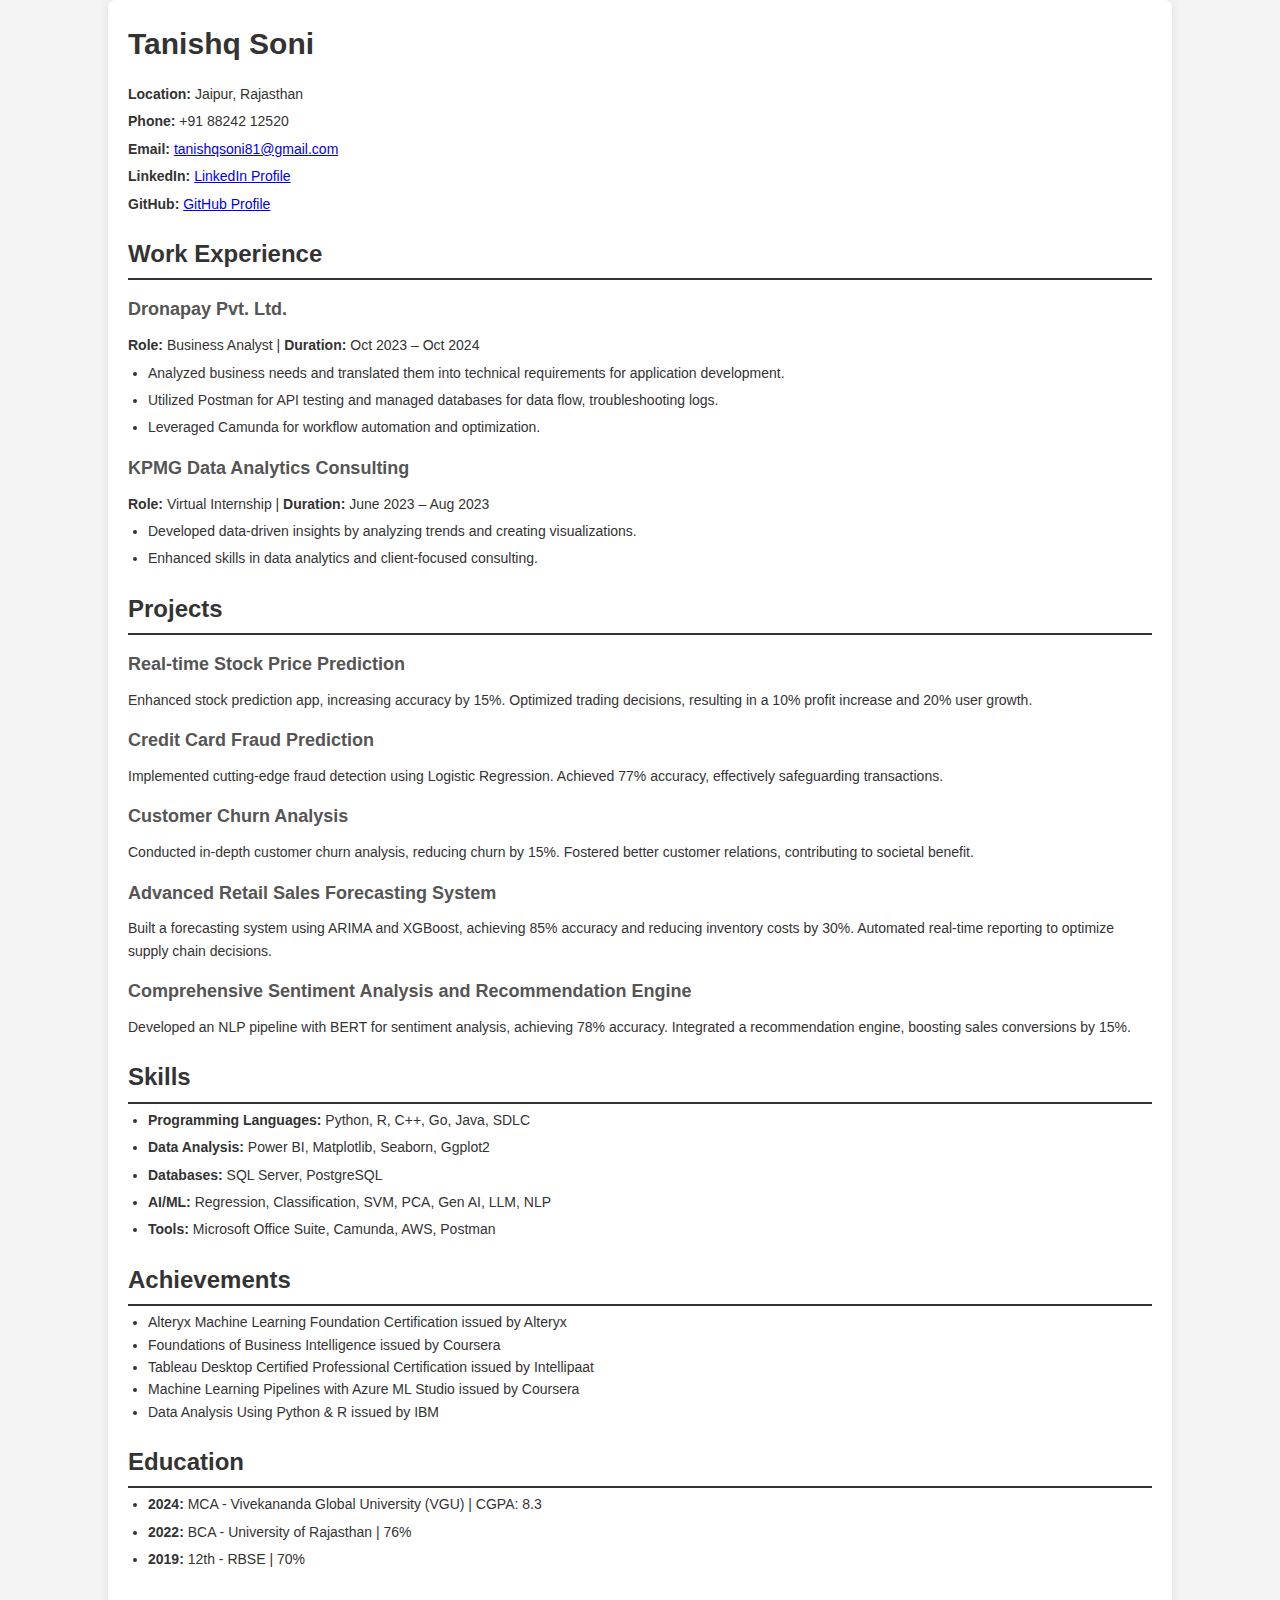
<file: resume.html>
<!DOCTYPE html>
<html lang="en">
<head>
    <meta charset="UTF-8">
    <meta name="viewport" content="width=device-width, initial-scale=1.0">
    <title>Tanishq Soni - Resume</title>
    <style>
        body {
            font-family: Arial, sans-serif;
            color: #333;
            line-height: 1.6;
            margin: 0;
            padding: 0;
            background-color: #f4f4f4;
        }
        .container {
            width: 80%;
            margin: 0 auto;
            background-color: #fff;
            padding: 20px;
            border-radius: 8px;
            box-shadow: 0 2px 10px rgba(0, 0, 0, 0.1);
        }
        h1, h2, h3 {
            margin: 0;
            padding-bottom: 5px;
        }
        h1 {
            font-size: 30px;
            margin-bottom: 10px;
        }
        h2 {
            font-size: 24px;
            margin-top: 20px;
            border-bottom: 2px solid #333;
            padding-bottom: 5px;
        }
        h3 {
            font-size: 18px;
            margin-top: 15px;
            color: #555;
        }
        p, ul {
            font-size: 14px;
            margin: 5px 0;
        }
        ul {
            padding-left: 20px;
        }
        .section {
            margin-bottom: 20px;
        }
        .contact-info {
            margin-bottom: 20px;
        }
        .contact-info p {
            margin: 5px 0;
        }
        .skills ul, .education ul, .experience ul {
            margin: 5px 0;
        }
        .skills li, .education li, .experience li {
            margin-bottom: 5px;
        }
        .achievements, .projects {
            margin-top: 15px;
        }
    </style>
</head>
<body>
    <div class="container">
        <header>
            <h1>Tanishq Soni</h1>
            <div class="contact-info">
                <p><strong>Location:</strong> Jaipur, Rajasthan</p>
                <p><strong>Phone:</strong> +91 88242 12520</p>
                <p><strong>Email:</strong> <a href="mailto:tanishqsoni81@gmail.com">tanishqsoni81@gmail.com</a></p>
                <p><strong>LinkedIn:</strong> <a href="#">LinkedIn Profile</a></p>
                <p><strong>GitHub:</strong> <a href="#">GitHub Profile</a></p>
            </div>
        </header>

        <div class="section work-experience">
            <h2>Work Experience</h2>
            <div class="experience">
                <h3>Dronapay Pvt. Ltd.</h3>
                <p><strong>Role:</strong> Business Analyst | <strong>Duration:</strong> Oct 2023 – Oct 2024</p>
                <ul>
                    <li>Analyzed business needs and translated them into technical requirements for application development.</li>
                    <li>Utilized Postman for API testing and managed databases for data flow, troubleshooting logs.</li>
                    <li>Leveraged Camunda for workflow automation and optimization.</li>
                </ul>
            </div>

            <div class="experience">
                <h3>KPMG Data Analytics Consulting</h3>
                <p><strong>Role:</strong> Virtual Internship | <strong>Duration:</strong> June 2023 – Aug 2023</p>
                <ul>
                    <li>Developed data-driven insights by analyzing trends and creating visualizations.</li>
                    <li>Enhanced skills in data analytics and client-focused consulting.</li>
                </ul>
            </div>
        </div>

        <div class="section projects">
            <h2>Projects</h2>
            <div class="project">
                <h3>Real-time Stock Price Prediction</h3>
                <p>Enhanced stock prediction app, increasing accuracy by 15%. Optimized trading decisions, resulting in a 10% profit increase and 20% user growth.</p>
            </div>
            <div class="project">
                <h3>Credit Card Fraud Prediction</h3>
                <p>Implemented cutting-edge fraud detection using Logistic Regression. Achieved 77% accuracy, effectively safeguarding transactions.</p>
            </div>
            <div class="project">
                <h3>Customer Churn Analysis</h3>
                <p>Conducted in-depth customer churn analysis, reducing churn by 15%. Fostered better customer relations, contributing to societal benefit.</p>
            </div>
            <div class="project">
                <h3>Advanced Retail Sales Forecasting System</h3>
                <p>Built a forecasting system using ARIMA and XGBoost, achieving 85% accuracy and reducing inventory costs by 30%. Automated real-time reporting to optimize supply chain decisions.</p>
            </div>
            <div class="project">
                <h3>Comprehensive Sentiment Analysis and Recommendation Engine</h3>
                <p>Developed an NLP pipeline with BERT for sentiment analysis, achieving 78% accuracy. Integrated a recommendation engine, boosting sales conversions by 15%.</p>
            </div>
        </div>

        <div class="section skills">
            <h2>Skills</h2>
            <ul>
                <li><strong>Programming Languages:</strong> Python, R, C++, Go, Java, SDLC</li>
                <li><strong>Data Analysis:</strong> Power BI, Matplotlib, Seaborn, Ggplot2</li>
                <li><strong>Databases:</strong> SQL Server, PostgreSQL</li>
                <li><strong>AI/ML:</strong> Regression, Classification, SVM, PCA, Gen AI, LLM, NLP</li>
                <li><strong>Tools:</strong> Microsoft Office Suite, Camunda, AWS, Postman</li>
            </ul>
        </div>

        <div class="section achievements">
            <h2>Achievements</h2>
            <ul>
                <li>Alteryx Machine Learning Foundation Certification issued by Alteryx</li>
                <li>Foundations of Business Intelligence issued by Coursera</li>
                <li>Tableau Desktop Certified Professional Certification issued by Intellipaat</li>
                <li>Machine Learning Pipelines with Azure ML Studio issued by Coursera</li>
                <li>Data Analysis Using Python & R issued by IBM</li>
            </ul>
        </div>

        <div class="section education">
            <h2>Education</h2>
            <ul>
                <li><strong>2024:</strong> MCA - Vivekananda Global University (VGU) | CGPA: 8.3</li>
                <li><strong>2022:</strong> BCA - University of Rajasthan | 76%</li>
                <li><strong>2019:</strong> 12th - RBSE | 70%</li>
            </ul>
        </div>
    </div>
</body>
</html>
</file>
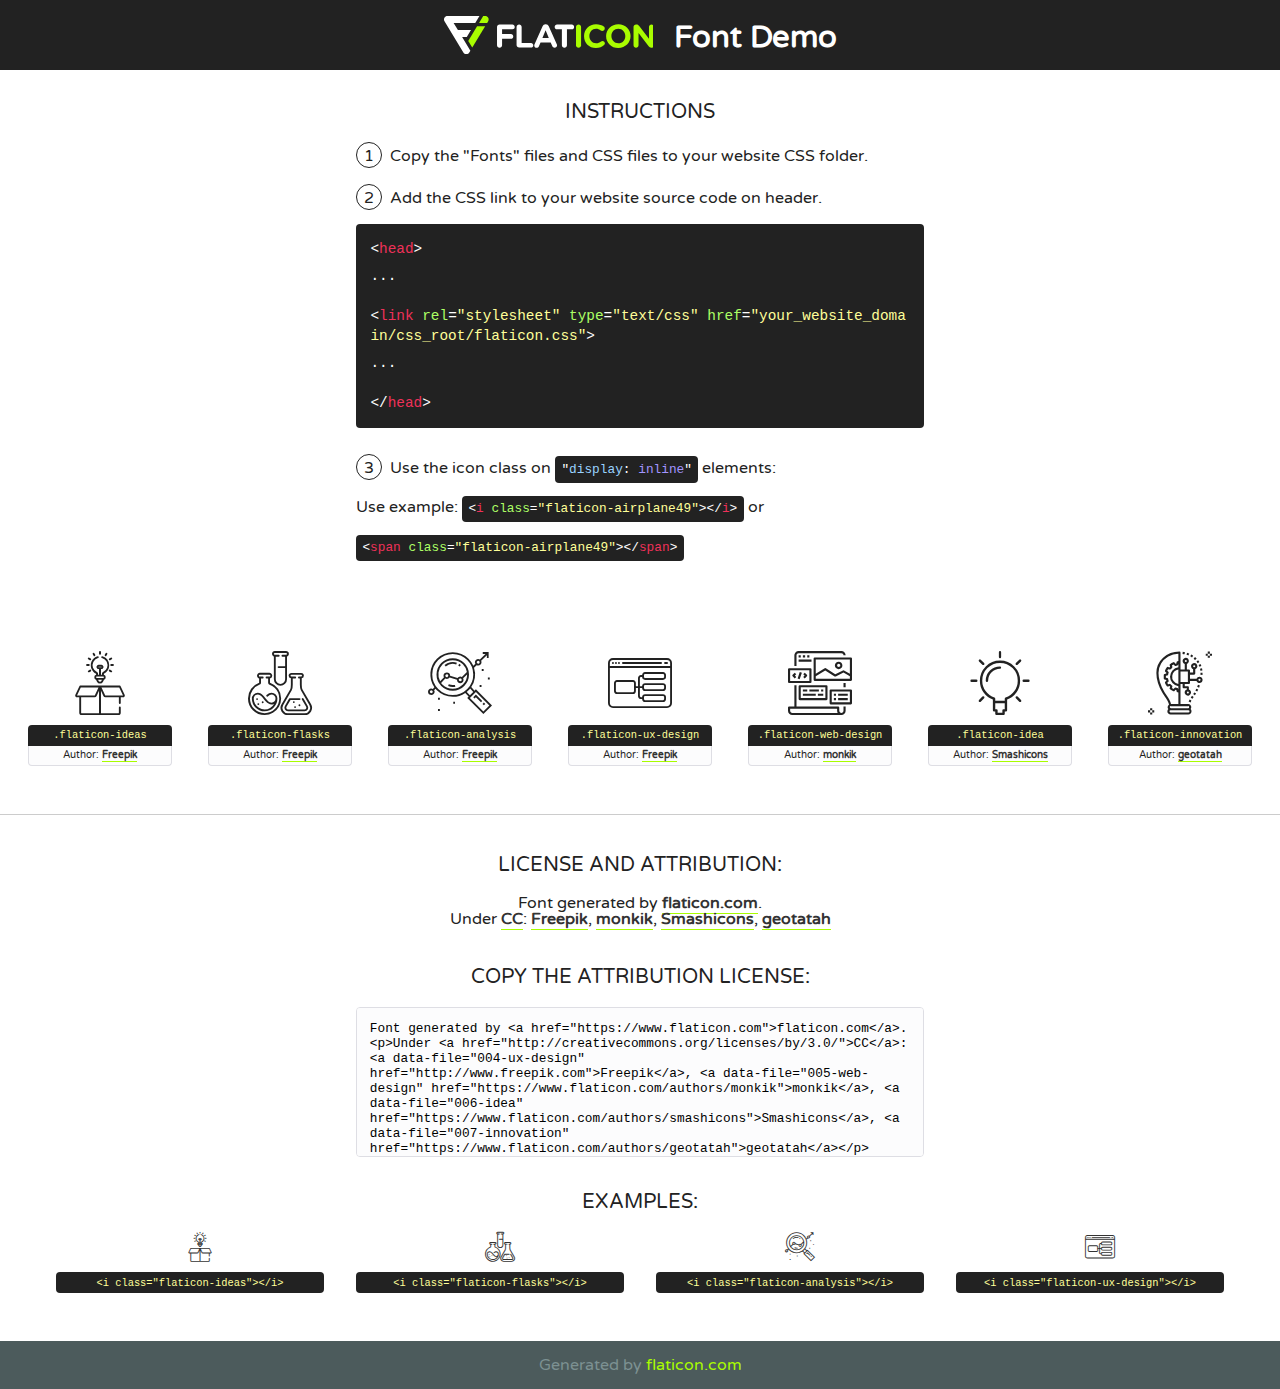
<file: fonts/flaticon/font/flaticon.html>
<!DOCTYPE html>
<!--
  Flaticon icon font: Flaticon
  Creation date: 20/03/2019 02:18
-->
<html>
<!DOCTYPE html>
<html>

<head>
    <title>Flaticon WebFont</title>
    <link href="http://fonts.googleapis.com/css?family=Varela+Round" rel="stylesheet" type="text/css" />
    <link rel="stylesheet" type="text/css" href="flaticon.css">
    <meta charset="UTF-8">
    <style>
    html, body, div, span, applet, object, iframe,
    h1, h2, h3, h4, h5, h6, p, blockquote, pre,
    a, abbr, acronym, address, big, cite, code,
    del, dfn, em, img, ins, kbd, q, s, samp,
    small, strike, strong, sub, sup, tt, var,
    b, u, i, center,
    dl, dt, dd, ol, ul, li,
    fieldset, form, label, legend,
    table, caption, tbody, tfoot, thead, tr, th, td,
    article, aside, canvas, details, embed, 
    figure, figcaption, footer, header, hgroup, 
    menu, nav, output, ruby, section, summary,
    time, mark, audio, video {
        margin: 0;
        padding: 0;
        border: 0;
        font-size: 100%;
        font: inherit;
        vertical-align: baseline;
    }
    /* HTML5 display-role reset for older browsers */
    article, aside, details, figcaption, figure, 
    footer, header, hgroup, menu, nav, section {
        display: block;
    }
    body {
        line-height: 1;
    }
    ol, ul {
        list-style: none;
    }
    blockquote, q {
        quotes: none;
    }
    blockquote:before, blockquote:after,
    q:before, q:after {
        content: '';
        content: none;
    }
    table {
        border-collapse: collapse;
        border-spacing: 0;
    }
    body {
        font-family: 'Varela Round', Helvetica, Arial, sans-serif;
        font-size: 16px;
        color: #222;
    }
    a {
        color: #333;
        border-bottom: 1px solid #a9fd00;
        font-weight: bold;
        text-decoration: none;
    }
    * {
        -moz-box-sizing: border-box;
        -webkit-box-sizing: border-box;
        box-sizing: border-box;
        margin: 0;
        padding: 0;
    }
    [class^="flaticon-"]:before, [class*=" flaticon-"]:before, [class^="flaticon-"]:after, [class*=" flaticon-"]:after {
        font-family: Flaticon;
        font-size: 30px;
        font-style: normal;
        margin-left: 20px;
        color: #333;
    }
    .wrapper {
        max-width: 600px;
        margin: auto;
        padding: 0 1em;
    }
    .title {
        font-size: 1.25em;
        text-align: center;
        margin-bottom: 1em;
        text-transform: uppercase;
    }
    header {
        text-align: center;
        background-color: #222;
        color: #fff;
        padding: 1em;
    }
    header .logo {
        width: 210px;
        height: 38px;
        display: inline-block;
        vertical-align: middle;
        margin-right: 1em;
        border: none;
    }
    header strong {
        font-size: 1.95em;
        font-weight: bold;
        vertical-align: middle;
        margin-top: 5px;
        display: inline-block;
    }
    .demo {
        margin: 2em auto;
        line-height: 1.25em;
    }
    .demo ul li {
        margin-bottom: 1em;
    }
    .demo ul li .num {
        color: #222;
        border-radius: 20px;
        display: inline-block;
        width: 26px;
        padding: 3px;
        height: 26px;
        text-align: center;
        margin-right: 0.5em;
        border: 1px solid #222;
    }
    .demo ul li code {
        background-color: #222;
        border-radius: 4px;
        padding: 0.25em 0.5em;
        display: inline-block;
        color: #fff;
        font-family: Consolas,Monaco,Lucida Console,Liberation Mono,DejaVu Sans Mono,Bitstream Vera Sans Mono,Courier New, monospace;
        font-weight: lighter;
        margin-top: 1em;
        font-size: 0.8em;
        word-break: break-all;
    }
    .demo ul li code.big {
        padding: 1em;
        font-size: 0.9em;
    }
    .demo ul li code .red {
        color: #EF3159;
    }
    .demo ul li code .green {
        color: #ACFF65;
    }
    .demo ul li code .yellow {
        color: #FFFF99;
    }
    .demo ul li code .blue {
        color: #99D3FF;
    }
    .demo ul li code .purple {
        color: #A295FF;
    }
    .demo ul li code .dots {
        margin-top: 0.5em;
        display: block;
    }
    #glyphs {
        border-bottom: 1px solid #ccc;
        padding: 2em 0;
        text-align: center;
    }
    .glyph {
        display: inline-block;
        width: 9em;
        margin: 1em;
        text-align: center;
        vertical-align: top;
        background: #FFF;
    }
    .glyph .glyph-icon {
        padding: 10px;
        display: block;
        font-family:"Flaticon";
        font-size: 64px;
        line-height: 1;
    }
    .glyph .glyph-icon:before {
        font-size: 64px;
        color: #222;
        margin-left: 0;
    }
    .class-name {
        font-size: 0.65em;
        background-color: #222;
        color: #fff;
        border-radius: 4px 4px 0 0;
        padding: 0.5em;
        color: #FFFF99;
        font-family: Consolas,Monaco,Lucida Console,Liberation Mono,DejaVu Sans Mono,Bitstream Vera Sans Mono,Courier New, monospace;
    }
    .author-name {
        font-size: 0.6em;
        background-color: #fcfcfd;
        border: 1px solid #DEDEE4;
        border-top: 0;
        border-radius: 0 0 4px 4px;
        padding: 0.5em;
    }
    .class-name:last-child {
        font-size: 10px;
        color:#888;
    }
    .class-name:last-child a {
        font-size: 10px;
        color:#555;
    }
    .class-name:last-child a:hover {
        color:#a9fd00;
    }
    .glyph > input {
        display: block;
        width: 100px;
        margin: 5px auto;
        text-align: center;
        font-size: 12px;
        cursor: text;
    }
    .glyph > input.icon-input {
        font-family:"Flaticon";
        font-size: 16px;
        margin-bottom: 10px;
    }
    .attribution .title {
        margin-top: 2em;
    }
    .attribution textarea {
        background-color: #fcfcfd;
        padding: 1em;
        border: none;
        box-shadow: none;
        border: 1px solid #DEDEE4;
        border-radius: 4px;
        resize: none;
        width: 100%;
        height: 150px;
        font-size: 0.8em;
        font-family: Consolas,Monaco,Lucida Console,Liberation Mono,DejaVu Sans Mono,Bitstream Vera Sans Mono,Courier New, monospace;
        -webkit-appearance: none;
    }
    .iconsuse {
        margin: 2em auto;
        text-align: center;
        max-width: 1200px;
    }
    .iconsuse:after {
        content: '';
        display: table;
        clear: both;
    }
    .iconsuse .image {
        float: left;
        width: 25%;
        padding: 0 1em;
    }
    .iconsuse .image p {
        margin-bottom: 1em;
    }
    .iconsuse .image span {
        display: block;
        font-size: 0.65em;
        background-color: #222;
        color: #fff;
        border-radius: 4px;
        padding: 0.5em;
        color: #FFFF99;
        margin-top: 1em;
        font-family: Consolas,Monaco,Lucida Console,Liberation Mono,DejaVu Sans Mono,Bitstream Vera Sans Mono,Courier New, monospace;
    }
    #footer {
        text-align: center;
        background-color: #4C5B5C;
        color: #7c9192;
        padding: 1em;
    }
    #footer a {
        border: none;
        color: #a9fd00;
        font-weight: normal;
    }
    @media (max-width: 960px) {
        .iconsuse .image {
            width: 50%;
        }
    }
    @media (max-width: 560px) {
        .iconsuse .image {
            width: 100%;
        }
    }
    </style>
</head>

<body class="characters-off">

    <header>
        <a href="https://www.flaticon.com" target="_blank" class="logo">
            <svg version="1.1" xmlns="http://www.w3.org/2000/svg" xmlns:xlink="http://www.w3.org/1999/xlink" xmlns:a="http://ns.adobe.com/AdobeSVGViewerExtensions/3.0/" viewBox="0 0 560.875 102.036" enable-background="new 0 0 560.875 102.036" xml:space="preserve">
                <defs>
                </defs>
                <g>
                    <g class="letters">
                        <path fill="#ffffff" d="M141.596,29.675c0-3.777,2.985-6.767,6.764-6.767h34.438c3.426,0,6.15,2.728,6.15,6.15
                        c0,3.43-2.724,6.149-6.15,6.149h-27.674v13.091h23.719c3.429,0,6.151,2.724,6.151,6.15c0,3.43-2.723,6.149-6.151,6.149h-23.719
                        v17.574c0,3.773-2.986,6.761-6.764,6.761c-3.779,0-6.764-2.989-6.764-6.761V29.675z"></path>
                        <path fill="#ffffff" d="M193.844,29.149c0-3.781,2.985-6.767,6.764-6.767c3.776,0,6.763,2.985,6.763,6.767v42.957h25.039
                        c3.426,0,6.149,2.726,6.149,6.153c0,3.425-2.723,6.15-6.149,6.15h-31.802c-3.779,0-6.764-2.986-6.764-6.768V29.149z"></path>
                        <path fill="#ffffff" d="M241.891,75.71l21.438-48.407c1.492-3.341,4.215-5.357,7.906-5.357h0.792
                        c3.686,0,6.323,2.017,7.815,5.357l21.439,48.407c0.436,0.967,0.701,1.845,0.701,2.723c0,3.602-2.809,6.501-6.414,6.501
                        c-3.161,0-5.269-1.845-6.499-4.655l-4.132-9.661h-27.059l-4.301,10.102c-1.144,2.631-3.426,4.214-6.237,4.214
                        c-3.517,0-6.24-2.81-6.24-6.325C241.1,77.64,241.451,76.677,241.891,75.71z M279.932,58.666l-8.521-20.297l-8.526,20.297H279.932
                        z"></path>
                        <path fill="#ffffff" d="M314.864,35.387H301.86c-3.429,0-6.239-2.813-6.239-6.238c0-3.429,2.811-6.24,6.239-6.24h39.533
                        c3.426,0,6.237,2.811,6.237,6.24c0,3.425-2.811,6.238-6.237,6.238h-13.001v42.785c0,3.773-2.99,6.761-6.764,6.761
                        c-3.779,0-6.764-2.989-6.764-6.761V35.387z"></path>
                        <path fill="#A9FD00" d="M352.615,29.149c0-3.781,2.985-6.767,6.767-6.767c3.774,0,6.761,2.985,6.761,6.767v49.024
                        c0,3.773-2.987,6.761-6.761,6.761c-3.781,0-6.767-2.989-6.767-6.761V29.149z"></path>
                        <path fill="#A9FD00" d="M374.132,53.836v-0.179c0-17.481,13.178-31.801,32.065-31.801c9.22,0,15.459,2.458,20.557,6.238
                        c1.402,1.054,2.637,2.985,2.637,5.357c0,3.692-2.985,6.59-6.681,6.59c-1.845,0-3.071-0.702-4.044-1.319
                        c-3.776-2.813-7.729-4.393-12.562-4.393c-10.364,0-17.831,8.611-17.831,19.154v0.173c0,10.542,7.291,19.329,17.831,19.329
                        c5.715,0,9.492-1.756,13.359-4.834c1.049-0.874,2.458-1.491,4.039-1.491c3.429,0,6.325,2.813,6.325,6.236
                        c0,2.106-1.056,3.78-2.282,4.834c-5.539,4.834-12.036,7.733-21.878,7.733C387.572,85.464,374.132,71.493,374.132,53.836z"></path>
                        <path fill="#A9FD00" d="M433.009,53.836v-0.179c0-17.481,13.79-31.801,32.766-31.801c18.981,0,32.592,14.143,32.592,31.628v0.173
                        c0,17.483-13.785,31.807-32.769,31.807C446.625,85.464,433.009,71.32,433.009,53.836z M484.224,53.836v-0.179
                        c0-10.539-7.725-19.326-18.626-19.326c-10.893,0-18.449,8.611-18.449,19.154v0.173c0,10.542,7.73,19.329,18.626,19.329
                        C476.676,72.986,484.224,64.378,484.224,53.836z"></path>
                        <path fill="#A9FD00" d="M506.233,29.321c0-3.774,2.99-6.763,6.767-6.763h1.401c3.252,0,5.183,1.583,7.029,3.953l26.093,34.265
                        V29.059c0-3.692,2.99-6.677,6.681-6.677c3.683,0,6.671,2.985,6.671,6.677v48.934c0,3.78-2.987,6.765-6.764,6.765h-0.436
                        c-3.257,0-5.188-1.581-7.034-3.953l-27.056-35.492v32.944c0,3.687-2.985,6.676-6.678,6.676c-3.683,0-6.673-2.989-6.673-6.676
                        V29.321z"></path>
                    </g>
                    <g class="insignia">
                        <path fill="#ffffff" d="M48.372,56.137h12.517l11.156-18.537H37.186L25.688,18.539h57.825L94.668,0H9.271
                        C5.925,0,2.842,1.801,1.198,4.716c-1.644,2.907-1.593,6.482,0.134,9.343l50.38,83.501c1.678,2.781,4.689,4.476,7.938,4.476
                        c3.246,0,6.257-1.695,7.935-4.476l2.898-4.804L48.372,56.137z"></path>
                        <g class="i">
                            <path fill="#A9FD00" d="M93.575,18.539h0.031v0.004l21.652,0.004l2.705-4.488c1.727-2.861,1.778-6.436,0.133-9.343
                            C116.454,1.801,113.371,0,110.026,0h-5.294L93.575,18.539z"></path>
                            <polygon fill="#A9FD00" points="88.291,27.356 64.725,66.486 75.519,84.404 109.942,27.356"></polygon>
                        </g>
                    </g>
                </g>
            </svg>
        </a>
        <strong>Font Demo</strong>
    </header>


    <section class="demo wrapper">

        <p class="title">Instructions</p>

        <ul>
            <li>
                <span class="num">1</span>Copy the "Fonts" files and CSS files to your website CSS folder.
            </li>
            <li>
                <span class="num">2</span>Add the CSS link to your website source code on header.
                <code class="big">
                    &lt;<span class="red">head</span>&gt;
                    <br/><span class="dots">...</span>
                    <br/>&lt;<span class="red">link</span> <span class="green">rel</span>=<span class="yellow">"stylesheet"</span> <span class="green">type</span>=<span class="yellow">"text/css"</span> <span class="green">href</span>=<span class="yellow">"your_website_domain/css_root/flaticon.css"</span>&gt;
                    <br/><span class="dots">...</span>
                    <br/>&lt;/<span class="red">head</span>&gt;
                </code>
            </li>

            <li>
                <p>
                    <span class="num">3</span>Use the icon class on <code>"<span class="blue">display</span>:<span class="purple"> inline</span>"</code> elements:
                    <br />
                    Use example: <code>&lt;<span class="red">i</span> <span class="green">class</span>=<span class="yellow">&quot;flaticon-airplane49&quot;</span>&gt;&lt;/<span class="red">i</span>&gt;</code> or <code>&lt;<span class="red">span</span> <span class="green">class</span>=<span class="yellow">&quot;flaticon-airplane49&quot;</span>&gt;&lt;/<span class="red">span</span>&gt;</code>
            </li>
        </ul>

    </section>




   <section id="glyphs">          
    
      
        <div class="glyph"><div class="glyph-icon flaticon-ideas"></div>
            <div class="class-name">.flaticon-ideas</div>
            <div class="author-name">Author: <a data-file="001-ideas" href="http://www.freepik.com">Freepik</a> </div> 
        </div>        
        
        <div class="glyph"><div class="glyph-icon flaticon-flasks"></div>
            <div class="class-name">.flaticon-flasks</div>
            <div class="author-name">Author: <a data-file="002-flasks" href="http://www.freepik.com">Freepik</a> </div> 
        </div>        
        
        <div class="glyph"><div class="glyph-icon flaticon-analysis"></div>
            <div class="class-name">.flaticon-analysis</div>
            <div class="author-name">Author: <a data-file="003-analysis" href="http://www.freepik.com">Freepik</a> </div> 
        </div>        
        
        <div class="glyph"><div class="glyph-icon flaticon-ux-design"></div>
            <div class="class-name">.flaticon-ux-design</div>
            <div class="author-name">Author: <a data-file="004-ux-design" href="http://www.freepik.com">Freepik</a> </div> 
        </div>        
        
        <div class="glyph"><div class="glyph-icon flaticon-web-design"></div>
            <div class="class-name">.flaticon-web-design</div>
            <div class="author-name">Author: <a data-file="005-web-design" href="https://www.flaticon.com/authors/monkik">monkik</a> </div> 
        </div>        
        
        <div class="glyph"><div class="glyph-icon flaticon-idea"></div>
            <div class="class-name">.flaticon-idea</div>
            <div class="author-name">Author: <a data-file="006-idea" href="https://www.flaticon.com/authors/smashicons">Smashicons</a> </div> 
        </div>        
        
        <div class="glyph"><div class="glyph-icon flaticon-innovation"></div>
            <div class="class-name">.flaticon-innovation</div>
            <div class="author-name">Author: <a data-file="007-innovation" href="https://www.flaticon.com/authors/geotatah">geotatah</a> </div> 
        </div>        
        

    </section>



    <section class="attribution wrapper"   style="text-align:center;">

      <div class="title">License and attribution:</div><div class="attrDiv">Font generated by <a href="https://www.flaticon.com">flaticon.com</a>. <div><p>Under <a href="http://creativecommons.org/licenses/by/3.0/">CC</a>: <a data-file="004-ux-design" href="http://www.freepik.com">Freepik</a>, <a data-file="005-web-design" href="https://www.flaticon.com/authors/monkik">monkik</a>, <a data-file="006-idea" href="https://www.flaticon.com/authors/smashicons">Smashicons</a>, <a data-file="007-innovation" href="https://www.flaticon.com/authors/geotatah">geotatah</a></p>  </div>
      </div>
      <div class="title">Copy the Attribution License:</div>

    <textarea onclick="this.focus();this.select();">Font generated by &lt;a href=&quot;https://www.flaticon.com&quot;&gt;flaticon.com&lt;/a&gt;. <p>Under <a href="http://creativecommons.org/licenses/by/3.0/">CC</a>: <a data-file="004-ux-design" href="http://www.freepik.com">Freepik</a>, <a data-file="005-web-design" href="https://www.flaticon.com/authors/monkik">monkik</a>, <a data-file="006-idea" href="https://www.flaticon.com/authors/smashicons">Smashicons</a>, <a data-file="007-innovation" href="https://www.flaticon.com/authors/geotatah">geotatah</a></p>  
     </textarea>

    </section>

    <section class="iconsuse">

          <div class="title">Examples:</div>            
             
            <div class="image">
                <p>
                    <i class="glyph-icon flaticon-ideas"></i> 
                    <span>&lt;i class=&quot;flaticon-ideas&quot;&gt;&lt;/i&gt;</span>
                </p>
            </div>
            
            <div class="image">
                <p>
                    <i class="glyph-icon flaticon-flasks"></i> 
                    <span>&lt;i class=&quot;flaticon-flasks&quot;&gt;&lt;/i&gt;</span>
                </p>
            </div>
            
            <div class="image">
                <p>
                    <i class="glyph-icon flaticon-analysis"></i> 
                    <span>&lt;i class=&quot;flaticon-analysis&quot;&gt;&lt;/i&gt;</span>
                </p>
            </div>
            
            <div class="image">
                <p>
                    <i class="glyph-icon flaticon-ux-design"></i> 
                    <span>&lt;i class=&quot;flaticon-ux-design&quot;&gt;&lt;/i&gt;</span>
                </p>
            </div>
                       
        </div>
                            
    </section>

<div id="footer">
    <div>Generated by <a href="https://www.flaticon.com">flaticon.com</a>
    </div>
</div>



</body>
</html>
</file>
<file: css/flaticon.css>
/*
  	Flaticon icon font: Flaticon
  	Creation date: 04/01/2019 13:45
  	*/


@font-face {
  font-family: "Flaticon";
  src: url("../fonts/flaticon/font/Flaticon.eot");
  src: url("../fonts/flaticon/font/Flaticon.eot?#iefix") format("embedded-opentype"),
       url("../fonts/flaticon/font/Flaticon.woff") format("woff"),
       url("../fonts/flaticon/font/Flaticon.ttf") format("truetype"),
       url("../fonts/flaticon/font/Flaticon.svg#Flaticon") format("svg");
  font-weight: normal;
  font-style: normal;
}

@media screen and (-webkit-min-device-pixel-ratio:0) {
  @font-face {
    font-family: "Flaticon";
    src: url("../fonts/flaticon/font/Flaticon.svg#Flaticon") format("svg");
  }
}

[class^="flaticon-"]:before, [class*=" flaticon-"]:before,
[class^="flaticon-"]:after, [class*=" flaticon-"]:after {   
  font-family: Flaticon;
  font-style: normal;
  font-weight: normal;
  font-variant: normal;
  text-transform: none;
  line-height: 1;

  /* Better Font Rendering =========== */
  -webkit-font-smoothing: antialiased;
  -moz-osx-font-smoothing: grayscale;
}

.flaticon-ideas:before { content: "\f100"; }
.flaticon-flasks:before { content: "\f101"; }
.flaticon-analysis:before { content: "\f102"; }
.flaticon-ux-design:before { content: "\f103"; }
.flaticon-web-design:before { content: "\f104"; }
.flaticon-idea:before { content: "\f105"; }
.flaticon-innovation:before { content: "\f106"; }
</file>
<file: css/icomoon.css>
@font-face {
  font-family: 'icomoon';
  src:  url('../fonts/icomoon/icomoon.eot?6tt51o');
  src:  url('../fonts/icomoon/icomoon.eot?6tt51o#iefix') format('embedded-opentype'),
    url('../fonts/icomoon/icomoon.ttf?6tt51o') format('truetype'),
    url('../fonts/icomoon/icomoon.woff?6tt51o') format('woff'),
    url('../fonts/icomoon/icomoon.svg?6tt51o#icomoon') format('svg');
  font-weight: normal;
  font-style: normal;
}

[class^="icon-"], [class*=" icon-"] {
  /* use !important to prevent issues with browser extensions that change fonts */
  font-family: 'icomoon' !important;
  speak: none;
  font-style: normal;
  font-weight: normal;
  font-variant: normal;
  text-transform: none;
  line-height: 1;

  /* Better Font Rendering =========== */
  -webkit-font-smoothing: antialiased;
  -moz-osx-font-smoothing: grayscale;
}

.icon-asterisk:before {
  content: "\f069";
}
.icon-plus:before {
  content: "\f067";
}
.icon-question:before {
  content: "\f128";
}
.icon-minus:before {
  content: "\f068";
}
.icon-glass:before {
  content: "\f000";
}
.icon-music:before {
  content: "\f001";
}
.icon-search:before {
  content: "\f002";
}
.icon-envelope-o:before {
  content: "\f003";
}
.icon-heart:before {
  content: "\f004";
}
.icon-star:before {
  content: "\f005";
}
.icon-star-o:before {
  content: "\f006";
}
.icon-user:before {
  content: "\f007";
}
.icon-film:before {
  content: "\f008";
}
.icon-th-large:before {
  content: "\f009";
}
.icon-th:before {
  content: "\f00a";
}
.icon-th-list:before {
  content: "\f00b";
}
.icon-check:before {
  content: "\f00c";
}
.icon-close:before {
  content: "\f00d";
}
.icon-remove:before {
  content: "\f00d";
}
.icon-times:before {
  content: "\f00d";
}
.icon-search-plus:before {
  content: "\f00e";
}
.icon-search-minus:before {
  content: "\f010";
}
.icon-power-off:before {
  content: "\f011";
}
.icon-signal:before {
  content: "\f012";
}
.icon-cog:before {
  content: "\f013";
}
.icon-gear:before {
  content: "\f013";
}
.icon-trash-o:before {
  content: "\f014";
}
.icon-home:before {
  content: "\f015";
}
.icon-file-o:before {
  content: "\f016";
}
.icon-clock-o:before {
  content: "\f017";
}
.icon-road:before {
  content: "\f018";
}
.icon-download:before {
  content: "\f019";
}
.icon-arrow-circle-o-down:before {
  content: "\f01a";
}
.icon-arrow-circle-o-up:before {
  content: "\f01b";
}
.icon-inbox:before {
  content: "\f01c";
}
.icon-play-circle-o:before {
  content: "\f01d";
}
.icon-repeat:before {
  content: "\f01e";
}
.icon-rotate-right:before {
  content: "\f01e";
}
.icon-refresh:before {
  content: "\f021";
}
.icon-list-alt:before {
  content: "\f022";
}
.icon-lock:before {
  content: "\f023";
}
.icon-flag:before {
  content: "\f024";
}
.icon-headphones:before {
  content: "\f025";
}
.icon-volume-off:before {
  content: "\f026";
}
.icon-volume-down:before {
  content: "\f027";
}
.icon-volume-up:before {
  content: "\f028";
}
.icon-qrcode:before {
  content: "\f029";
}
.icon-barcode:before {
  content: "\f02a";
}
.icon-tag:before {
  content: "\f02b";
}
.icon-tags:before {
  content: "\f02c";
}
.icon-book:before {
  content: "\f02d";
}
.icon-bookmark:before {
  content: "\f02e";
}
.icon-print:before {
  content: "\f02f";
}
.icon-camera:before {
  content: "\f030";
}
.icon-font:before {
  content: "\f031";
}
.icon-bold:before {
  content: "\f032";
}
.icon-italic:before {
  content: "\f033";
}
.icon-text-height:before {
  content: "\f034";
}
.icon-text-width:before {
  content: "\f035";
}
.icon-align-left:before {
  content: "\f036";
}
.icon-align-center:before {
  content: "\f037";
}
.icon-align-right:before {
  content: "\f038";
}
.icon-align-justify:before {
  content: "\f039";
}
.icon-list:before {
  content: "\f03a";
}
.icon-dedent:before {
  content: "\f03b";
}
.icon-outdent:before {
  content: "\f03b";
}
.icon-indent:before {
  content: "\f03c";
}
.icon-video-camera:before {
  content: "\f03d";
}
.icon-image:before {
  content: "\f03e";
}
.icon-photo:before {
  content: "\f03e";
}
.icon-picture-o:before {
  content: "\f03e";
}
.icon-pencil:before {
  content: "\f040";
}
.icon-map-marker:before {
  content: "\f041";
}
.icon-adjust:before {
  content: "\f042";
}
.icon-tint:before {
  content: "\f043";
}
.icon-edit:before {
  content: "\f044";
}
.icon-pencil-square-o:before {
  content: "\f044";
}
.icon-share-square-o:before {
  content: "\f045";
}
.icon-check-square-o:before {
  content: "\f046";
}
.icon-arrows:before {
  content: "\f047";
}
.icon-step-backward:before {
  content: "\f048";
}
.icon-fast-backward:before {
  content: "\f049";
}
.icon-backward:before {
  content: "\f04a";
}
.icon-play:before {
  content: "\f04b";
}
.icon-pause:before {
  content: "\f04c";
}
.icon-stop:before {
  content: "\f04d";
}
.icon-forward:before {
  content: "\f04e";
}
.icon-fast-forward:before {
  content: "\f050";
}
.icon-step-forward:before {
  content: "\f051";
}
.icon-eject:before {
  content: "\f052";
}
.icon-chevron-left:before {
  content: "\f053";
}
.icon-chevron-right:before {
  content: "\f054";
}
.icon-plus-circle:before {
  content: "\f055";
}
.icon-minus-circle:before {
  content: "\f056";
}
.icon-times-circle:before {
  content: "\f057";
}
.icon-check-circle:before {
  content: "\f058";
}
.icon-question-circle:before {
  content: "\f059";
}
.icon-info-circle:before {
  content: "\f05a";
}
.icon-crosshairs:before {
  content: "\f05b";
}
.icon-times-circle-o:before {
  content: "\f05c";
}
.icon-check-circle-o:before {
  content: "\f05d";
}
.icon-ban:before {
  content: "\f05e";
}
.icon-arrow-left:before {
  content: "\f060";
}
.icon-arrow-right:before {
  content: "\f061";
}
.icon-arrow-up:before {
  content: "\f062";
}
.icon-arrow-down:before {
  content: "\f063";
}
.icon-mail-forward:before {
  content: "\f064";
}
.icon-share:before {
  content: "\f064";
}
.icon-expand:before {
  content: "\f065";
}
.icon-compress:before {
  content: "\f066";
}
.icon-exclamation-circle:before {
  content: "\f06a";
}
.icon-gift:before {
  content: "\f06b";
}
.icon-leaf:before {
  content: "\f06c";
}
.icon-fire:before {
  content: "\f06d";
}
.icon-eye:before {
  content: "\f06e";
}
.icon-eye-slash:before {
  content: "\f070";
}
.icon-exclamation-triangle:before {
  content: "\f071";
}
.icon-warning:before {
  content: "\f071";
}
.icon-plane:before {
  content: "\f072";
}
.icon-calendar:before {
  content: "\f073";
}
.icon-random:before {
  content: "\f074";
}
.icon-comment:before {
  content: "\f075";
}
.icon-magnet:before {
  content: "\f076";
}
.icon-chevron-up:before {
  content: "\f077";
}
.icon-chevron-down:before {
  content: "\f078";
}
.icon-retweet:before {
  content: "\f079";
}
.icon-shopping-cart:before {
  content: "\f07a";
}
.icon-folder:before {
  content: "\f07b";
}
.icon-folder-open:before {
  content: "\f07c";
}
.icon-arrows-v:before {
  content: "\f07d";
}
.icon-arrows-h:before {
  content: "\f07e";
}
.icon-bar-chart:before {
  content: "\f080";
}
.icon-bar-chart-o:before {
  content: "\f080";
}
.icon-twitter-square:before {
  content: "\f081";
}
.icon-facebook-square:before {
  content: "\f082";
}
.icon-camera-retro:before {
  content: "\f083";
}
.icon-key:before {
  content: "\f084";
}
.icon-cogs:before {
  content: "\f085";
}
.icon-gears:before {
  content: "\f085";
}
.icon-comments:before {
  content: "\f086";
}
.icon-thumbs-o-up:before {
  content: "\f087";
}
.icon-thumbs-o-down:before {
  content: "\f088";
}
.icon-star-half:before {
  content: "\f089";
}
.icon-heart-o:before {
  content: "\f08a";
}
.icon-sign-out:before {
  content: "\f08b";
}
.icon-linkedin-square:before {
  content: "\f08c";
}
.icon-thumb-tack:before {
  content: "\f08d";
}
.icon-external-link:before {
  content: "\f08e";
}
.icon-sign-in:before {
  content: "\f090";
}
.icon-trophy:before {
  content: "\f091";
}
.icon-github-square:before {
  content: "\f092";
}
.icon-upload:before {
  content: "\f093";
}
.icon-lemon-o:before {
  content: "\f094";
}
.icon-phone:before {
  content: "\f095";
}
.icon-square-o:before {
  content: "\f096";
}
.icon-bookmark-o:before {
  content: "\f097";
}
.icon-phone-square:before {
  content: "\f098";
}
.icon-twitter:before {
  content: "\f099";
}
.icon-facebook:before {
  content: "\f09a";
}
.icon-facebook-f:before {
  content: "\f09a";
}
.icon-github:before {
  content: "\f09b";
}
.icon-unlock:before {
  content: "\f09c";
}
.icon-credit-card:before {
  content: "\f09d";
}
.icon-feed:before {
  content: "\f09e";
}
.icon-rss:before {
  content: "\f09e";
}
.icon-hdd-o:before {
  content: "\f0a0";
}
.icon-bullhorn:before {
  content: "\f0a1";
}
.icon-bell-o:before {
  content: "\f0a2";
}
.icon-certificate:before {
  content: "\f0a3";
}
.icon-hand-o-right:before {
  content: "\f0a4";
}
.icon-hand-o-left:before {
  content: "\f0a5";
}
.icon-hand-o-up:before {
  content: "\f0a6";
}
.icon-hand-o-down:before {
  content: "\f0a7";
}
.icon-arrow-circle-left:before {
  content: "\f0a8";
}
.icon-arrow-circle-right:before {
  content: "\f0a9";
}
.icon-arrow-circle-up:before {
  content: "\f0aa";
}
.icon-arrow-circle-down:before {
  content: "\f0ab";
}
.icon-globe:before {
  content: "\f0ac";
}
.icon-wrench:before {
  content: "\f0ad";
}
.icon-tasks:before {
  content: "\f0ae";
}
.icon-filter:before {
  content: "\f0b0";
}
.icon-briefcase:before {
  content: "\f0b1";
}
.icon-arrows-alt:before {
  content: "\f0b2";
}
.icon-group:before {
  content: "\f0c0";
}
.icon-users:before {
  content: "\f0c0";
}
.icon-chain:before {
  content: "\f0c1";
}
.icon-link:before {
  content: "\f0c1";
}
.icon-cloud:before {
  content: "\f0c2";
}
.icon-flask:before {
  content: "\f0c3";
}
.icon-cut:before {
  content: "\f0c4";
}
.icon-scissors:before {
  content: "\f0c4";
}
.icon-copy:before {
  content: "\f0c5";
}
.icon-files-o:before {
  content: "\f0c5";
}
.icon-paperclip:before {
  content: "\f0c6";
}
.icon-floppy-o:before {
  content: "\f0c7";
}
.icon-save:before {
  content: "\f0c7";
}
.icon-square:before {
  content: "\f0c8";
}
.icon-bars:before {
  content: "\f0c9";
}
.icon-navicon:before {
  content: "\f0c9";
}
.icon-reorder:before {
  content: "\f0c9";
}
.icon-list-ul:before {
  content: "\f0ca";
}
.icon-list-ol:before {
  content: "\f0cb";
}
.icon-strikethrough:before {
  content: "\f0cc";
}
.icon-underline:before {
  content: "\f0cd";
}
.icon-table:before {
  content: "\f0ce";
}
.icon-magic:before {
  content: "\f0d0";
}
.icon-truck:before {
  content: "\f0d1";
}
.icon-pinterest:before {
  content: "\f0d2";
}
.icon-pinterest-square:before {
  content: "\f0d3";
}
.icon-google-plus-square:before {
  content: "\f0d4";
}
.icon-google-plus:before {
  content: "\f0d5";
}
.icon-money:before {
  content: "\f0d6";
}
.icon-caret-down:before {
  content: "\f0d7";
}
.icon-caret-up:before {
  content: "\f0d8";
}
.icon-caret-left:before {
  content: "\f0d9";
}
.icon-caret-right:before {
  content: "\f0da";
}
.icon-columns:before {
  content: "\f0db";
}
.icon-sort:before {
  content: "\f0dc";
}
.icon-unsorted:before {
  content: "\f0dc";
}
.icon-sort-desc:before {
  content: "\f0dd";
}
.icon-sort-down:before {
  content: "\f0dd";
}
.icon-sort-asc:before {
  content: "\f0de";
}
.icon-sort-up:before {
  content: "\f0de";
}
.icon-envelope:before {
  content: "\f0e0";
}
.icon-linkedin:before {
  content: "\f0e1";
}
.icon-rotate-left:before {
  content: "\f0e2";
}
.icon-undo:before {
  content: "\f0e2";
}
.icon-gavel:before {
  content: "\f0e3";
}
.icon-legal:before {
  content: "\f0e3";
}
.icon-dashboard:before {
  content: "\f0e4";
}
.icon-tachometer:before {
  content: "\f0e4";
}
.icon-comment-o:before {
  content: "\f0e5";
}
.icon-comments-o:before {
  content: "\f0e6";
}
.icon-bolt:before {
  content: "\f0e7";
}
.icon-flash:before {
  content: "\f0e7";
}
.icon-sitemap:before {
  content: "\f0e8";
}
.icon-umbrella:before {
  content: "\f0e9";
}
.icon-clipboard:before {
  content: "\f0ea";
}
.icon-paste:before {
  content: "\f0ea";
}
.icon-lightbulb-o:before {
  content: "\f0eb";
}
.icon-exchange:before {
  content: "\f0ec";
}
.icon-cloud-download:before {
  content: "\f0ed";
}
.icon-cloud-upload:before {
  content: "\f0ee";
}
.icon-user-md:before {
  content: "\f0f0";
}
.icon-stethoscope:before {
  content: "\f0f1";
}
.icon-suitcase:before {
  content: "\f0f2";
}
.icon-bell:before {
  content: "\f0f3";
}
.icon-coffee:before {
  content: "\f0f4";
}
.icon-cutlery:before {
  content: "\f0f5";
}
.icon-file-text-o:before {
  content: "\f0f6";
}
.icon-building-o:before {
  content: "\f0f7";
}
.icon-hospital-o:before {
  content: "\f0f8";
}
.icon-ambulance:before {
  content: "\f0f9";
}
.icon-medkit:before {
  content: "\f0fa";
}
.icon-fighter-jet:before {
  content: "\f0fb";
}
.icon-beer:before {
  content: "\f0fc";
}
.icon-h-square:before {
  content: "\f0fd";
}
.icon-plus-square:before {
  content: "\f0fe";
}
.icon-angle-double-left:before {
  content: "\f100";
}
.icon-angle-double-right:before {
  content: "\f101";
}
.icon-angle-double-up:before {
  content: "\f102";
}
.icon-angle-double-down:before {
  content: "\f103";
}
.icon-angle-left:before {
  content: "\f104";
}
.icon-angle-right:before {
  content: "\f105";
}
.icon-angle-up:before {
  content: "\f106";
}
.icon-angle-down:before {
  content: "\f107";
}
.icon-desktop:before {
  content: "\f108";
}
.icon-laptop:before {
  content: "\f109";
}
.icon-tablet:before {
  content: "\f10a";
}
.icon-mobile:before {
  content: "\f10b";
}
.icon-mobile-phone:before {
  content: "\f10b";
}
.icon-circle-o:before {
  content: "\f10c";
}
.icon-quote-left:before {
  content: "\f10d";
}
.icon-quote-right:before {
  content: "\f10e";
}
.icon-spinner:before {
  content: "\f110";
}
.icon-circle:before {
  content: "\f111";
}
.icon-mail-reply:before {
  content: "\f112";
}
.icon-reply:before {
  content: "\f112";
}
.icon-github-alt:before {
  content: "\f113";
}
.icon-folder-o:before {
  content: "\f114";
}
.icon-folder-open-o:before {
  content: "\f115";
}
.icon-smile-o:before {
  content: "\f118";
}
.icon-frown-o:before {
  content: "\f119";
}
.icon-meh-o:before {
  content: "\f11a";
}
.icon-gamepad:before {
  content: "\f11b";
}
.icon-keyboard-o:before {
  content: "\f11c";
}
.icon-flag-o:before {
  content: "\f11d";
}
.icon-flag-checkered:before {
  content: "\f11e";
}
.icon-terminal:before {
  content: "\f120";
}
.icon-code:before {
  content: "\f121";
}
.icon-mail-reply-all:before {
  content: "\f122";
}
.icon-reply-all:before {
  content: "\f122";
}
.icon-star-half-empty:before {
  content: "\f123";
}
.icon-star-half-full:before {
  content: "\f123";
}
.icon-star-half-o:before {
  content: "\f123";
}
.icon-location-arrow:before {
  content: "\f124";
}
.icon-crop:before {
  content: "\f125";
}
.icon-code-fork:before {
  content: "\f126";
}
.icon-chain-broken:before {
  content: "\f127";
}
.icon-unlink:before {
  content: "\f127";
}
.icon-info:before {
  content: "\f129";
}
.icon-exclamation:before {
  content: "\f12a";
}
.icon-superscript:before {
  content: "\f12b";
}
.icon-subscript:before {
  content: "\f12c";
}
.icon-eraser:before {
  content: "\f12d";
}
.icon-puzzle-piece:before {
  content: "\f12e";
}
.icon-microphone:before {
  content: "\f130";
}
.icon-microphone-slash:before {
  content: "\f131";
}
.icon-shield:before {
  content: "\f132";
}
.icon-calendar-o:before {
  content: "\f133";
}
.icon-fire-extinguisher:before {
  content: "\f134";
}
.icon-rocket:before {
  content: "\f135";
}
.icon-maxcdn:before {
  content: "\f136";
}
.icon-chevron-circle-left:before {
  content: "\f137";
}
.icon-chevron-circle-right:before {
  content: "\f138";
}
.icon-chevron-circle-up:before {
  content: "\f139";
}
.icon-chevron-circle-down:before {
  content: "\f13a";
}
.icon-html5:before {
  content: "\f13b";
}
.icon-css3:before {
  content: "\f13c";
}
.icon-anchor:before {
  content: "\f13d";
}
.icon-unlock-alt:before {
  content: "\f13e";
}
.icon-bullseye:before {
  content: "\f140";
}
.icon-ellipsis-h:before {
  content: "\f141";
}
.icon-ellipsis-v:before {
  content: "\f142";
}
.icon-rss-square:before {
  content: "\f143";
}
.icon-play-circle:before {
  content: "\f144";
}
.icon-ticket:before {
  content: "\f145";
}
.icon-minus-square:before {
  content: "\f146";
}
.icon-minus-square-o:before {
  content: "\f147";
}
.icon-level-up:before {
  content: "\f148";
}
.icon-level-down:before {
  content: "\f149";
}
.icon-check-square:before {
  content: "\f14a";
}
.icon-pencil-square:before {
  content: "\f14b";
}
.icon-external-link-square:before {
  content: "\f14c";
}
.icon-share-square:before {
  content: "\f14d";
}
.icon-compass:before {
  content: "\f14e";
}
.icon-caret-square-o-down:before {
  content: "\f150";
}
.icon-toggle-down:before {
  content: "\f150";
}
.icon-caret-square-o-up:before {
  content: "\f151";
}
.icon-toggle-up:before {
  content: "\f151";
}
.icon-caret-square-o-right:before {
  content: "\f152";
}
.icon-toggle-right:before {
  content: "\f152";
}
.icon-eur:before {
  content: "\f153";
}
.icon-euro:before {
  content: "\f153";
}
.icon-gbp:before {
  content: "\f154";
}
.icon-dollar:before {
  content: "\f155";
}
.icon-usd:before {
  content: "\f155";
}
.icon-inr:before {
  content: "\f156";
}
.icon-rupee:before {
  content: "\f156";
}
.icon-cny:before {
  content: "\f157";
}
.icon-jpy:before {
  content: "\f157";
}
.icon-rmb:before {
  content: "\f157";
}
.icon-yen:before {
  content: "\f157";
}
.icon-rouble:before {
  content: "\f158";
}
.icon-rub:before {
  content: "\f158";
}
.icon-ruble:before {
  content: "\f158";
}
.icon-krw:before {
  content: "\f159";
}
.icon-won:before {
  content: "\f159";
}
.icon-bitcoin:before {
  content: "\f15a";
}
.icon-btc:before {
  content: "\f15a";
}
.icon-file:before {
  content: "\f15b";
}
.icon-file-text:before {
  content: "\f15c";
}
.icon-sort-alpha-asc:before {
  content: "\f15d";
}
.icon-sort-alpha-desc:before {
  content: "\f15e";
}
.icon-sort-amount-asc:before {
  content: "\f160";
}
.icon-sort-amount-desc:before {
  content: "\f161";
}
.icon-sort-numeric-asc:before {
  content: "\f162";
}
.icon-sort-numeric-desc:before {
  content: "\f163";
}
.icon-thumbs-up:before {
  content: "\f164";
}
.icon-thumbs-down:before {
  content: "\f165";
}
.icon-youtube-square:before {
  content: "\f166";
}
.icon-youtube:before {
  content: "\f167";
}
.icon-xing:before {
  content: "\f168";
}
.icon-xing-square:before {
  content: "\f169";
}
.icon-youtube-play:before {
  content: "\f16a";
}
.icon-dropbox:before {
  content: "\f16b";
}
.icon-stack-overflow:before {
  content: "\f16c";
}
.icon-instagram:before {
  content: "\f16d";
}
.icon-flickr:before {
  content: "\f16e";
}
.icon-adn:before {
  content: "\f170";
}
.icon-bitbucket:before {
  content: "\f171";
}
.icon-bitbucket-square:before {
  content: "\f172";
}
.icon-tumblr:before {
  content: "\f173";
}
.icon-tumblr-square:before {
  content: "\f174";
}
.icon-long-arrow-down:before {
  content: "\f175";
}
.icon-long-arrow-up:before {
  content: "\f176";
}
.icon-long-arrow-left:before {
  content: "\f177";
}
.icon-long-arrow-right:before {
  content: "\f178";
}
.icon-apple:before {
  content: "\f179";
}
.icon-windows:before {
  content: "\f17a";
}
.icon-android:before {
  content: "\f17b";
}
.icon-linux:before {
  content: "\f17c";
}
.icon-dribbble:before {
  content: "\f17d";
}
.icon-skype:before {
  content: "\f17e";
}
.icon-foursquare:before {
  content: "\f180";
}
.icon-trello:before {
  content: "\f181";
}
.icon-female:before {
  content: "\f182";
}
.icon-male:before {
  content: "\f183";
}
.icon-gittip:before {
  content: "\f184";
}
.icon-gratipay:before {
  content: "\f184";
}
.icon-sun-o:before {
  content: "\f185";
}
.icon-moon-o:before {
  content: "\f186";
}
.icon-archive:before {
  content: "\f187";
}
.icon-bug:before {
  content: "\f188";
}
.icon-vk:before {
  content: "\f189";
}
.icon-weibo:before {
  content: "\f18a";
}
.icon-renren:before {
  content: "\f18b";
}
.icon-pagelines:before {
  content: "\f18c";
}
.icon-stack-exchange:before {
  content: "\f18d";
}
.icon-arrow-circle-o-right:before {
  content: "\f18e";
}
.icon-arrow-circle-o-left:before {
  content: "\f190";
}
.icon-caret-square-o-left:before {
  content: "\f191";
}
.icon-toggle-left:before {
  content: "\f191";
}
.icon-dot-circle-o:before {
  content: "\f192";
}
.icon-wheelchair:before {
  content: "\f193";
}
.icon-vimeo-square:before {
  content: "\f194";
}
.icon-try:before {
  content: "\f195";
}
.icon-turkish-lira:before {
  content: "\f195";
}
.icon-plus-square-o:before {
  content: "\f196";
}
.icon-space-shuttle:before {
  content: "\f197";
}
.icon-slack:before {
  content: "\f198";
}
.icon-envelope-square:before {
  content: "\f199";
}
.icon-wordpress:before {
  content: "\f19a";
}
.icon-openid:before {
  content: "\f19b";
}
.icon-bank:before {
  content: "\f19c";
}
.icon-institution:before {
  content: "\f19c";
}
.icon-university:before {
  content: "\f19c";
}
.icon-graduation-cap:before {
  content: "\f19d";
}
.icon-mortar-board:before {
  content: "\f19d";
}
.icon-yahoo:before {
  content: "\f19e";
}
.icon-google:before {
  content: "\f1a0";
}
.icon-reddit:before {
  content: "\f1a1";
}
.icon-reddit-square:before {
  content: "\f1a2";
}
.icon-stumbleupon-circle:before {
  content: "\f1a3";
}
.icon-stumbleupon:before {
  content: "\f1a4";
}
.icon-delicious:before {
  content: "\f1a5";
}
.icon-digg:before {
  content: "\f1a6";
}
.icon-pied-piper-pp:before {
  content: "\f1a7";
}
.icon-pied-piper-alt:before {
  content: "\f1a8";
}
.icon-drupal:before {
  content: "\f1a9";
}
.icon-joomla:before {
  content: "\f1aa";
}
.icon-language:before {
  content: "\f1ab";
}
.icon-fax:before {
  content: "\f1ac";
}
.icon-building:before {
  content: "\f1ad";
}
.icon-child:before {
  content: "\f1ae";
}
.icon-paw:before {
  content: "\f1b0";
}
.icon-spoon:before {
  content: "\f1b1";
}
.icon-cube:before {
  content: "\f1b2";
}
.icon-cubes:before {
  content: "\f1b3";
}
.icon-behance:before {
  content: "\f1b4";
}
.icon-behance-square:before {
  content: "\f1b5";
}
.icon-steam:before {
  content: "\f1b6";
}
.icon-steam-square:before {
  content: "\f1b7";
}
.icon-recycle:before {
  content: "\f1b8";
}
.icon-automobile:before {
  content: "\f1b9";
}
.icon-car:before {
  content: "\f1b9";
}
.icon-cab:before {
  content: "\f1ba";
}
.icon-taxi:before {
  content: "\f1ba";
}
.icon-tree:before {
  content: "\f1bb";
}
.icon-spotify:before {
  content: "\f1bc";
}
.icon-deviantart:before {
  content: "\f1bd";
}
.icon-soundcloud:before {
  content: "\f1be";
}
.icon-database:before {
  content: "\f1c0";
}
.icon-file-pdf-o:before {
  content: "\f1c1";
}
.icon-file-word-o:before {
  content: "\f1c2";
}
.icon-file-excel-o:before {
  content: "\f1c3";
}
.icon-file-powerpoint-o:before {
  content: "\f1c4";
}
.icon-file-image-o:before {
  content: "\f1c5";
}
.icon-file-photo-o:before {
  content: "\f1c5";
}
.icon-file-picture-o:before {
  content: "\f1c5";
}
.icon-file-archive-o:before {
  content: "\f1c6";
}
.icon-file-zip-o:before {
  content: "\f1c6";
}
.icon-file-audio-o:before {
  content: "\f1c7";
}
.icon-file-sound-o:before {
  content: "\f1c7";
}
.icon-file-movie-o:before {
  content: "\f1c8";
}
.icon-file-video-o:before {
  content: "\f1c8";
}
.icon-file-code-o:before {
  content: "\f1c9";
}
.icon-vine:before {
  content: "\f1ca";
}
.icon-codepen:before {
  content: "\f1cb";
}
.icon-jsfiddle:before {
  content: "\f1cc";
}
.icon-life-bouy:before {
  content: "\f1cd";
}
.icon-life-buoy:before {
  content: "\f1cd";
}
.icon-life-ring:before {
  content: "\f1cd";
}
.icon-life-saver:before {
  content: "\f1cd";
}
.icon-support:before {
  content: "\f1cd";
}
.icon-circle-o-notch:before {
  content: "\f1ce";
}
.icon-ra:before {
  content: "\f1d0";
}
.icon-rebel:before {
  content: "\f1d0";
}
.icon-resistance:before {
  content: "\f1d0";
}
.icon-empire:before {
  content: "\f1d1";
}
.icon-ge:before {
  content: "\f1d1";
}
.icon-git-square:before {
  content: "\f1d2";
}
.icon-git:before {
  content: "\f1d3";
}
.icon-hacker-news:before {
  content: "\f1d4";
}
.icon-y-combinator-square:before {
  content: "\f1d4";
}
.icon-yc-square:before {
  content: "\f1d4";
}
.icon-tencent-weibo:before {
  content: "\f1d5";
}
.icon-qq:before {
  content: "\f1d6";
}
.icon-wechat:before {
  content: "\f1d7";
}
.icon-weixin:before {
  content: "\f1d7";
}
.icon-paper-plane:before {
  content: "\f1d8";
}
.icon-send:before {
  content: "\f1d8";
}
.icon-paper-plane-o:before {
  content: "\f1d9";
}
.icon-send-o:before {
  content: "\f1d9";
}
.icon-history:before {
  content: "\f1da";
}
.icon-circle-thin:before {
  content: "\f1db";
}
.icon-header:before {
  content: "\f1dc";
}
.icon-paragraph:before {
  content: "\f1dd";
}
.icon-sliders:before {
  content: "\f1de";
}
.icon-share-alt:before {
  content: "\f1e0";
}
.icon-share-alt-square:before {
  content: "\f1e1";
}
.icon-bomb:before {
  content: "\f1e2";
}
.icon-futbol-o:before {
  content: "\f1e3";
}
.icon-soccer-ball-o:before {
  content: "\f1e3";
}
.icon-tty:before {
  content: "\f1e4";
}
.icon-binoculars:before {
  content: "\f1e5";
}
.icon-plug:before {
  content: "\f1e6";
}
.icon-slideshare:before {
  content: "\f1e7";
}
.icon-twitch:before {
  content: "\f1e8";
}
.icon-yelp:before {
  content: "\f1e9";
}
.icon-newspaper-o:before {
  content: "\f1ea";
}
.icon-wifi:before {
  content: "\f1eb";
}
.icon-calculator:before {
  content: "\f1ec";
}
.icon-paypal:before {
  content: "\f1ed";
}
.icon-google-wallet:before {
  content: "\f1ee";
}
.icon-cc-visa:before {
  content: "\f1f0";
}
.icon-cc-mastercard:before {
  content: "\f1f1";
}
.icon-cc-discover:before {
  content: "\f1f2";
}
.icon-cc-amex:before {
  content: "\f1f3";
}
.icon-cc-paypal:before {
  content: "\f1f4";
}
.icon-cc-stripe:before {
  content: "\f1f5";
}
.icon-bell-slash:before {
  content: "\f1f6";
}
.icon-bell-slash-o:before {
  content: "\f1f7";
}
.icon-trash:before {
  content: "\f1f8";
}
.icon-copyright:before {
  content: "\f1f9";
}
.icon-at:before {
  content: "\f1fa";
}
.icon-eyedropper:before {
  content: "\f1fb";
}
.icon-paint-brush:before {
  content: "\f1fc";
}
.icon-birthday-cake:before {
  content: "\f1fd";
}
.icon-area-chart:before {
  content: "\f1fe";
}
.icon-pie-chart:before {
  content: "\f200";
}
.icon-line-chart:before {
  content: "\f201";
}
.icon-lastfm:before {
  content: "\f202";
}
.icon-lastfm-square:before {
  content: "\f203";
}
.icon-toggle-off:before {
  content: "\f204";
}
.icon-toggle-on:before {
  content: "\f205";
}
.icon-bicycle:before {
  content: "\f206";
}
.icon-bus:before {
  content: "\f207";
}
.icon-ioxhost:before {
  content: "\f208";
}
.icon-angellist:before {
  content: "\f209";
}
.icon-cc:before {
  content: "\f20a";
}
.icon-ils:before {
  content: "\f20b";
}
.icon-shekel:before {
  content: "\f20b";
}
.icon-sheqel:before {
  content: "\f20b";
}
.icon-meanpath:before {
  content: "\f20c";
}
.icon-buysellads:before {
  content: "\f20d";
}
.icon-connectdevelop:before {
  content: "\f20e";
}
.icon-dashcube:before {
  content: "\f210";
}
.icon-forumbee:before {
  content: "\f211";
}
.icon-leanpub:before {
  content: "\f212";
}
.icon-sellsy:before {
  content: "\f213";
}
.icon-shirtsinbulk:before {
  content: "\f214";
}
.icon-simplybuilt:before {
  content: "\f215";
}
.icon-skyatlas:before {
  content: "\f216";
}
.icon-cart-plus:before {
  content: "\f217";
}
.icon-cart-arrow-down:before {
  content: "\f218";
}
.icon-diamond:before {
  content: "\f219";
}
.icon-ship:before {
  content: "\f21a";
}
.icon-user-secret:before {
  content: "\f21b";
}
.icon-motorcycle:before {
  content: "\f21c";
}
.icon-street-view:before {
  content: "\f21d";
}
.icon-heartbeat:before {
  content: "\f21e";
}
.icon-venus:before {
  content: "\f221";
}
.icon-mars:before {
  content: "\f222";
}
.icon-mercury:before {
  content: "\f223";
}
.icon-intersex:before {
  content: "\f224";
}
.icon-transgender:before {
  content: "\f224";
}
.icon-transgender-alt:before {
  content: "\f225";
}
.icon-venus-double:before {
  content: "\f226";
}
.icon-mars-double:before {
  content: "\f227";
}
.icon-venus-mars:before {
  content: "\f228";
}
.icon-mars-stroke:before {
  content: "\f229";
}
.icon-mars-stroke-v:before {
  content: "\f22a";
}
.icon-mars-stroke-h:before {
  content: "\f22b";
}
.icon-neuter:before {
  content: "\f22c";
}
.icon-genderless:before {
  content: "\f22d";
}
.icon-facebook-official:before {
  content: "\f230";
}
.icon-pinterest-p:before {
  content: "\f231";
}
.icon-whatsapp:before {
  content: "\f232";
}
.icon-server:before {
  content: "\f233";
}
.icon-user-plus:before {
  content: "\f234";
}
.icon-user-times:before {
  content: "\f235";
}
.icon-bed:before {
  content: "\f236";
}
.icon-hotel:before {
  content: "\f236";
}
.icon-viacoin:before {
  content: "\f237";
}
.icon-train:before {
  content: "\f238";
}
.icon-subway:before {
  content: "\f239";
}
.icon-medium:before {
  content: "\f23a";
}
.icon-y-combinator:before {
  content: "\f23b";
}
.icon-yc:before {
  content: "\f23b";
}
.icon-optin-monster:before {
  content: "\f23c";
}
.icon-opencart:before {
  content: "\f23d";
}
.icon-expeditedssl:before {
  content: "\f23e";
}
.icon-battery:before {
  content: "\f240";
}
.icon-battery-4:before {
  content: "\f240";
}
.icon-battery-full:before {
  content: "\f240";
}
.icon-battery-3:before {
  content: "\f241";
}
.icon-battery-three-quarters:before {
  content: "\f241";
}
.icon-battery-2:before {
  content: "\f242";
}
.icon-battery-half:before {
  content: "\f242";
}
.icon-battery-1:before {
  content: "\f243";
}
.icon-battery-quarter:before {
  content: "\f243";
}
.icon-battery-0:before {
  content: "\f244";
}
.icon-battery-empty:before {
  content: "\f244";
}
.icon-mouse-pointer:before {
  content: "\f245";
}
.icon-i-cursor:before {
  content: "\f246";
}
.icon-object-group:before {
  content: "\f247";
}
.icon-object-ungroup:before {
  content: "\f248";
}
.icon-sticky-note:before {
  content: "\f249";
}
.icon-sticky-note-o:before {
  content: "\f24a";
}
.icon-cc-jcb:before {
  content: "\f24b";
}
.icon-cc-diners-club:before {
  content: "\f24c";
}
.icon-clone:before {
  content: "\f24d";
}
.icon-balance-scale:before {
  content: "\f24e";
}
.icon-hourglass-o:before {
  content: "\f250";
}
.icon-hourglass-1:before {
  content: "\f251";
}
.icon-hourglass-start:before {
  content: "\f251";
}
.icon-hourglass-2:before {
  content: "\f252";
}
.icon-hourglass-half:before {
  content: "\f252";
}
.icon-hourglass-3:before {
  content: "\f253";
}
.icon-hourglass-end:before {
  content: "\f253";
}
.icon-hourglass:before {
  content: "\f254";
}
.icon-hand-grab-o:before {
  content: "\f255";
}
.icon-hand-rock-o:before {
  content: "\f255";
}
.icon-hand-paper-o:before {
  content: "\f256";
}
.icon-hand-stop-o:before {
  content: "\f256";
}
.icon-hand-scissors-o:before {
  content: "\f257";
}
.icon-hand-lizard-o:before {
  content: "\f258";
}
.icon-hand-spock-o:before {
  content: "\f259";
}
.icon-hand-pointer-o:before {
  content: "\f25a";
}
.icon-hand-peace-o:before {
  content: "\f25b";
}
.icon-trademark:before {
  content: "\f25c";
}
.icon-registered:before {
  content: "\f25d";
}
.icon-creative-commons:before {
  content: "\f25e";
}
.icon-gg:before {
  content: "\f260";
}
.icon-gg-circle:before {
  content: "\f261";
}
.icon-tripadvisor:before {
  content: "\f262";
}
.icon-odnoklassniki:before {
  content: "\f263";
}
.icon-odnoklassniki-square:before {
  content: "\f264";
}
.icon-get-pocket:before {
  content: "\f265";
}
.icon-wikipedia-w:before {
  content: "\f266";
}
.icon-safari:before {
  content: "\f267";
}
.icon-chrome:before {
  content: "\f268";
}
.icon-firefox:before {
  content: "\f269";
}
.icon-opera:before {
  content: "\f26a";
}
.icon-internet-explorer:before {
  content: "\f26b";
}
.icon-television:before {
  content: "\f26c";
}
.icon-tv:before {
  content: "\f26c";
}
.icon-contao:before {
  content: "\f26d";
}
.icon-500px:before {
  content: "\f26e";
}
.icon-amazon:before {
  content: "\f270";
}
.icon-calendar-plus-o:before {
  content: "\f271";
}
.icon-calendar-minus-o:before {
  content: "\f272";
}
.icon-calendar-times-o:before {
  content: "\f273";
}
.icon-calendar-check-o:before {
  content: "\f274";
}
.icon-industry:before {
  content: "\f275";
}
.icon-map-pin:before {
  content: "\f276";
}
.icon-map-signs:before {
  content: "\f277";
}
.icon-map-o:before {
  content: "\f278";
}
.icon-map:before {
  content: "\f279";
}
.icon-commenting:before {
  content: "\f27a";
}
.icon-commenting-o:before {
  content: "\f27b";
}
.icon-houzz:before {
  content: "\f27c";
}
.icon-vimeo:before {
  content: "\f27d";
}
.icon-black-tie:before {
  content: "\f27e";
}
.icon-fonticons:before {
  content: "\f280";
}
.icon-reddit-alien:before {
  content: "\f281";
}
.icon-edge:before {
  content: "\f282";
}
.icon-credit-card-alt:before {
  content: "\f283";
}
.icon-codiepie:before {
  content: "\f284";
}
.icon-modx:before {
  content: "\f285";
}
.icon-fort-awesome:before {
  content: "\f286";
}
.icon-usb:before {
  content: "\f287";
}
.icon-product-hunt:before {
  content: "\f288";
}
.icon-mixcloud:before {
  content: "\f289";
}
.icon-scribd:before {
  content: "\f28a";
}
.icon-pause-circle:before {
  content: "\f28b";
}
.icon-pause-circle-o:before {
  content: "\f28c";
}
.icon-stop-circle:before {
  content: "\f28d";
}
.icon-stop-circle-o:before {
  content: "\f28e";
}
.icon-shopping-bag:before {
  content: "\f290";
}
.icon-shopping-basket:before {
  content: "\f291";
}
.icon-hashtag:before {
  content: "\f292";
}
.icon-bluetooth:before {
  content: "\f293";
}
.icon-bluetooth-b:before {
  content: "\f294";
}
.icon-percent:before {
  content: "\f295";
}
.icon-gitlab:before {
  content: "\f296";
}
.icon-wpbeginner:before {
  content: "\f297";
}
.icon-wpforms:before {
  content: "\f298";
}
.icon-envira:before {
  content: "\f299";
}
.icon-universal-access:before {
  content: "\f29a";
}
.icon-wheelchair-alt:before {
  content: "\f29b";
}
.icon-question-circle-o:before {
  content: "\f29c";
}
.icon-blind:before {
  content: "\f29d";
}
.icon-audio-description:before {
  content: "\f29e";
}
.icon-volume-control-phone:before {
  content: "\f2a0";
}
.icon-braille:before {
  content: "\f2a1";
}
.icon-assistive-listening-systems:before {
  content: "\f2a2";
}
.icon-american-sign-language-interpreting:before {
  content: "\f2a3";
}
.icon-asl-interpreting:before {
  content: "\f2a3";
}
.icon-deaf:before {
  content: "\f2a4";
}
.icon-deafness:before {
  content: "\f2a4";
}
.icon-hard-of-hearing:before {
  content: "\f2a4";
}
.icon-glide:before {
  content: "\f2a5";
}
.icon-glide-g:before {
  content: "\f2a6";
}
.icon-sign-language:before {
  content: "\f2a7";
}
.icon-signing:before {
  content: "\f2a7";
}
.icon-low-vision:before {
  content: "\f2a8";
}
.icon-viadeo:before {
  content: "\f2a9";
}
.icon-viadeo-square:before {
  content: "\f2aa";
}
.icon-snapchat:before {
  content: "\f2ab";
}
.icon-snapchat-ghost:before {
  content: "\f2ac";
}
.icon-snapchat-square:before {
  content: "\f2ad";
}
.icon-pied-piper:before {
  content: "\f2ae";
}
.icon-first-order:before {
  content: "\f2b0";
}
.icon-yoast:before {
  content: "\f2b1";
}
.icon-themeisle:before {
  content: "\f2b2";
}
.icon-google-plus-circle:before {
  content: "\f2b3";
}
.icon-google-plus-official:before {
  content: "\f2b3";
}
.icon-fa:before {
  content: "\f2b4";
}
.icon-font-awesome:before {
  content: "\f2b4";
}
.icon-handshake-o:before {
  content: "\f2b5";
}
.icon-envelope-open:before {
  content: "\f2b6";
}
.icon-envelope-open-o:before {
  content: "\f2b7";
}
.icon-linode:before {
  content: "\f2b8";
}
.icon-address-book:before {
  content: "\f2b9";
}
.icon-address-book-o:before {
  content: "\f2ba";
}
.icon-address-card:before {
  content: "\f2bb";
}
.icon-vcard:before {
  content: "\f2bb";
}
.icon-address-card-o:before {
  content: "\f2bc";
}
.icon-vcard-o:before {
  content: "\f2bc";
}
.icon-user-circle:before {
  content: "\f2bd";
}
.icon-user-circle-o:before {
  content: "\f2be";
}
.icon-user-o:before {
  content: "\f2c0";
}
.icon-id-badge:before {
  content: "\f2c1";
}
.icon-drivers-license:before {
  content: "\f2c2";
}
.icon-id-card:before {
  content: "\f2c2";
}
.icon-drivers-license-o:before {
  content: "\f2c3";
}
.icon-id-card-o:before {
  content: "\f2c3";
}
.icon-quora:before {
  content: "\f2c4";
}
.icon-free-code-camp:before {
  content: "\f2c5";
}
.icon-telegram:before {
  content: "\f2c6";
}
.icon-thermometer:before {
  content: "\f2c7";
}
.icon-thermometer-4:before {
  content: "\f2c7";
}
.icon-thermometer-full:before {
  content: "\f2c7";
}
.icon-thermometer-3:before {
  content: "\f2c8";
}
.icon-thermometer-three-quarters:before {
  content: "\f2c8";
}
.icon-thermometer-2:before {
  content: "\f2c9";
}
.icon-thermometer-half:before {
  content: "\f2c9";
}
.icon-thermometer-1:before {
  content: "\f2ca";
}
.icon-thermometer-quarter:before {
  content: "\f2ca";
}
.icon-thermometer-0:before {
  content: "\f2cb";
}
.icon-thermometer-empty:before {
  content: "\f2cb";
}
.icon-shower:before {
  content: "\f2cc";
}
.icon-bath:before {
  content: "\f2cd";
}
.icon-bathtub:before {
  content: "\f2cd";
}
.icon-s15:before {
  content: "\f2cd";
}
.icon-podcast:before {
  content: "\f2ce";
}
.icon-window-maximize:before {
  content: "\f2d0";
}
.icon-window-minimize:before {
  content: "\f2d1";
}
.icon-window-restore:before {
  content: "\f2d2";
}
.icon-times-rectangle:before {
  content: "\f2d3";
}
.icon-window-close:before {
  content: "\f2d3";
}
.icon-times-rectangle-o:before {
  content: "\f2d4";
}
.icon-window-close-o:before {
  content: "\f2d4";
}
.icon-bandcamp:before {
  content: "\f2d5";
}
.icon-grav:before {
  content: "\f2d6";
}
.icon-etsy:before {
  content: "\f2d7";
}
.icon-imdb:before {
  content: "\f2d8";
}
.icon-ravelry:before {
  content: "\f2d9";
}
.icon-eercast:before {
  content: "\f2da";
}
.icon-microchip:before {
  content: "\f2db";
}
.icon-snowflake-o:before {
  content: "\f2dc";
}
.icon-superpowers:before {
  content: "\f2dd";
}
.icon-wpexplorer:before {
  content: "\f2de";
}
.icon-meetup:before {
  content: "\f2e0";
}
.icon-3d_rotation:before {
  content: "\e84d";
}
.icon-ac_unit:before {
  content: "\eb3b";
}
.icon-alarm:before {
  content: "\e855";
}
.icon-access_alarms:before {
  content: "\e191";
}
.icon-schedule:before {
  content: "\e8b5";
}
.icon-accessibility:before {
  content: "\e84e";
}
.icon-accessible:before {
  content: "\e914";
}
.icon-account_balance:before {
  content: "\e84f";
}
.icon-account_balance_wallet:before {
  content: "\e850";
}
.icon-account_box:before {
  content: "\e851";
}
.icon-account_circle:before {
  content: "\e853";
}
.icon-adb:before {
  content: "\e60e";
}
.icon-add:before {
  content: "\e145";
}
.icon-add_a_photo:before {
  content: "\e439";
}
.icon-alarm_add:before {
  content: "\e856";
}
.icon-add_alert:before {
  content: "\e003";
}
.icon-add_box:before {
  content: "\e146";
}
.icon-add_circle:before {
  content: "\e147";
}
.icon-control_point:before {
  content: "\e3ba";
}
.icon-add_location:before {
  content: "\e567";
}
.icon-add_shopping_cart:before {
  content: "\e854";
}
.icon-queue:before {
  content: "\e03c";
}
.icon-add_to_queue:before {
  content: "\e05c";
}
.icon-adjust2:before {
  content: "\e39e";
}
.icon-airline_seat_flat:before {
  content: "\e630";
}
.icon-airline_seat_flat_angled:before {
  content: "\e631";
}
.icon-airline_seat_individual_suite:before {
  content: "\e632";
}
.icon-airline_seat_legroom_extra:before {
  content: "\e633";
}
.icon-airline_seat_legroom_normal:before {
  content: "\e634";
}
.icon-airline_seat_legroom_reduced:before {
  content: "\e635";
}
.icon-airline_seat_recline_extra:before {
  content: "\e636";
}
.icon-airline_seat_recline_normal:before {
  content: "\e637";
}
.icon-flight:before {
  content: "\e539";
}
.icon-airplanemode_inactive:before {
  content: "\e194";
}
.icon-airplay:before {
  content: "\e055";
}
.icon-airport_shuttle:before {
  content: "\eb3c";
}
.icon-alarm_off:before {
  content: "\e857";
}
.icon-alarm_on:before {
  content: "\e858";
}
.icon-album:before {
  content: "\e019";
}
.icon-all_inclusive:before {
  content: "\eb3d";
}
.icon-all_out:before {
  content: "\e90b";
}
.icon-android2:before {
  content: "\e859";
}
.icon-announcement:before {
  content: "\e85a";
}
.icon-apps:before {
  content: "\e5c3";
}
.icon-archive2:before {
  content: "\e149";
}
.icon-arrow_back:before {
  content: "\e5c4";
}
.icon-arrow_downward:before {
  content: "\e5db";
}
.icon-arrow_drop_down:before {
  content: "\e5c5";
}
.icon-arrow_drop_down_circle:before {
  content: "\e5c6";
}
.icon-arrow_drop_up:before {
  content: "\e5c7";
}
.icon-arrow_forward:before {
  content: "\e5c8";
}
.icon-arrow_upward:before {
  content: "\e5d8";
}
.icon-art_track:before {
  content: "\e060";
}
.icon-aspect_ratio:before {
  content: "\e85b";
}
.icon-poll:before {
  content: "\e801";
}
.icon-assignment:before {
  content: "\e85d";
}
.icon-assignment_ind:before {
  content: "\e85e";
}
.icon-assignment_late:before {
  content: "\e85f";
}
.icon-assignment_return:before {
  content: "\e860";
}
.icon-assignment_returned:before {
  content: "\e861";
}
.icon-assignment_turned_in:before {
  content: "\e862";
}
.icon-assistant:before {
  content: "\e39f";
}
.icon-flag2:before {
  content: "\e153";
}
.icon-attach_file:before {
  content: "\e226";
}
.icon-attach_money:before {
  content: "\e227";
}
.icon-attachment:before {
  content: "\e2bc";
}
.icon-audiotrack:before {
  content: "\e3a1";
}
.icon-autorenew:before {
  content: "\e863";
}
.icon-av_timer:before {
  content: "\e01b";
}
.icon-backspace:before {
  content: "\e14a";
}
.icon-cloud_upload:before {
  content: "\e2c3";
}
.icon-battery_alert:before {
  content: "\e19c";
}
.icon-battery_charging_full:before {
  content: "\e1a3";
}
.icon-battery_std:before {
  content: "\e1a5";
}
.icon-battery_unknown:before {
  content: "\e1a6";
}
.icon-beach_access:before {
  content: "\eb3e";
}
.icon-beenhere:before {
  content: "\e52d";
}
.icon-block:before {
  content: "\e14b";
}
.icon-bluetooth2:before {
  content: "\e1a7";
}
.icon-bluetooth_searching:before {
  content: "\e1aa";
}
.icon-bluetooth_connected:before {
  content: "\e1a8";
}
.icon-bluetooth_disabled:before {
  content: "\e1a9";
}
.icon-blur_circular:before {
  content: "\e3a2";
}
.icon-blur_linear:before {
  content: "\e3a3";
}
.icon-blur_off:before {
  content: "\e3a4";
}
.icon-blur_on:before {
  content: "\e3a5";
}
.icon-class:before {
  content: "\e86e";
}
.icon-turned_in:before {
  content: "\e8e6";
}
.icon-turned_in_not:before {
  content: "\e8e7";
}
.icon-border_all:before {
  content: "\e228";
}
.icon-border_bottom:before {
  content: "\e229";
}
.icon-border_clear:before {
  content: "\e22a";
}
.icon-border_color:before {
  content: "\e22b";
}
.icon-border_horizontal:before {
  content: "\e22c";
}
.icon-border_inner:before {
  content: "\e22d";
}
.icon-border_left:before {
  content: "\e22e";
}
.icon-border_outer:before {
  content: "\e22f";
}
.icon-border_right:before {
  content: "\e230";
}
.icon-border_style:before {
  content: "\e231";
}
.icon-border_top:before {
  content: "\e232";
}
.icon-border_vertical:before {
  content: "\e233";
}
.icon-branding_watermark:before {
  content: "\e06b";
}
.icon-brightness_1:before {
  content: "\e3a6";
}
.icon-brightness_2:before {
  content: "\e3a7";
}
.icon-brightness_3:before {
  content: "\e3a8";
}
.icon-brightness_4:before {
  content: "\e3a9";
}
.icon-brightness_low:before {
  content: "\e1ad";
}
.icon-brightness_medium:before {
  content: "\e1ae";
}
.icon-brightness_high:before {
  content: "\e1ac";
}
.icon-brightness_auto:before {
  content: "\e1ab";
}
.icon-broken_image:before {
  content: "\e3ad";
}
.icon-brush:before {
  content: "\e3ae";
}
.icon-bubble_chart:before {
  content: "\e6dd";
}
.icon-bug_report:before {
  content: "\e868";
}
.icon-build:before {
  content: "\e869";
}
.icon-burst_mode:before {
  content: "\e43c";
}
.icon-domain:before {
  content: "\e7ee";
}
.icon-business_center:before {
  content: "\eb3f";
}
.icon-cached:before {
  content: "\e86a";
}
.icon-cake:before {
  content: "\e7e9";
}
.icon-phone2:before {
  content: "\e0cd";
}
.icon-call_end:before {
  content: "\e0b1";
}
.icon-call_made:before {
  content: "\e0b2";
}
.icon-merge_type:before {
  content: "\e252";
}
.icon-call_missed:before {
  content: "\e0b4";
}
.icon-call_missed_outgoing:before {
  content: "\e0e4";
}
.icon-call_received:before {
  content: "\e0b5";
}
.icon-call_split:before {
  content: "\e0b6";
}
.icon-call_to_action:before {
  content: "\e06c";
}
.icon-camera2:before {
  content: "\e3af";
}
.icon-photo_camera:before {
  content: "\e412";
}
.icon-camera_enhance:before {
  content: "\e8fc";
}
.icon-camera_front:before {
  content: "\e3b1";
}
.icon-camera_rear:before {
  content: "\e3b2";
}
.icon-camera_roll:before {
  content: "\e3b3";
}
.icon-cancel:before {
  content: "\e5c9";
}
.icon-redeem:before {
  content: "\e8b1";
}
.icon-card_membership:before {
  content: "\e8f7";
}
.icon-card_travel:before {
  content: "\e8f8";
}
.icon-casino:before {
  content: "\eb40";
}
.icon-cast:before {
  content: "\e307";
}
.icon-cast_connected:before {
  content: "\e308";
}
.icon-center_focus_strong:before {
  content: "\e3b4";
}
.icon-center_focus_weak:before {
  content: "\e3b5";
}
.icon-change_history:before {
  content: "\e86b";
}
.icon-chat:before {
  content: "\e0b7";
}
.icon-chat_bubble:before {
  content: "\e0ca";
}
.icon-chat_bubble_outline:before {
  content: "\e0cb";
}
.icon-check2:before {
  content: "\e5ca";
}
.icon-check_box:before {
  content: "\e834";
}
.icon-check_box_outline_blank:before {
  content: "\e835";
}
.icon-check_circle:before {
  content: "\e86c";
}
.icon-navigate_before:before {
  content: "\e408";
}
.icon-navigate_next:before {
  content: "\e409";
}
.icon-child_care:before {
  content: "\eb41";
}
.icon-child_friendly:before {
  content: "\eb42";
}
.icon-chrome_reader_mode:before {
  content: "\e86d";
}
.icon-close2:before {
  content: "\e5cd";
}
.icon-clear_all:before {
  content: "\e0b8";
}
.icon-closed_caption:before {
  content: "\e01c";
}
.icon-wb_cloudy:before {
  content: "\e42d";
}
.icon-cloud_circle:before {
  content: "\e2be";
}
.icon-cloud_done:before {
  content: "\e2bf";
}
.icon-cloud_download:before {
  content: "\e2c0";
}
.icon-cloud_off:before {
  content: "\e2c1";
}
.icon-cloud_queue:before {
  content: "\e2c2";
}
.icon-code2:before {
  content: "\e86f";
}
.icon-photo_library:before {
  content: "\e413";
}
.icon-collections_bookmark:before {
  content: "\e431";
}
.icon-palette:before {
  content: "\e40a";
}
.icon-colorize:before {
  content: "\e3b8";
}
.icon-comment2:before {
  content: "\e0b9";
}
.icon-compare:before {
  content: "\e3b9";
}
.icon-compare_arrows:before {
  content: "\e915";
}
.icon-laptop2:before {
  content: "\e31e";
}
.icon-confirmation_number:before {
  content: "\e638";
}
.icon-contact_mail:before {
  content: "\e0d0";
}
.icon-contact_phone:before {
  content: "\e0cf";
}
.icon-contacts:before {
  content: "\e0ba";
}
.icon-content_copy:before {
  content: "\e14d";
}
.icon-content_cut:before {
  content: "\e14e";
}
.icon-content_paste:before {
  content: "\e14f";
}
.icon-control_point_duplicate:before {
  content: "\e3bb";
}
.icon-copyright2:before {
  content: "\e90c";
}
.icon-mode_edit:before {
  content: "\e254";
}
.icon-create_new_folder:before {
  content: "\e2cc";
}
.icon-payment:before {
  content: "\e8a1";
}
.icon-crop2:before {
  content: "\e3be";
}
.icon-crop_16_9:before {
  content: "\e3bc";
}
.icon-crop_3_2:before {
  content: "\e3bd";
}
.icon-crop_landscape:before {
  content: "\e3c3";
}
.icon-crop_7_5:before {
  content: "\e3c0";
}
.icon-crop_din:before {
  content: "\e3c1";
}
.icon-crop_free:before {
  content: "\e3c2";
}
.icon-crop_original:before {
  content: "\e3c4";
}
.icon-crop_portrait:before {
  content: "\e3c5";
}
.icon-crop_rotate:before {
  content: "\e437";
}
.icon-crop_square:before {
  content: "\e3c6";
}
.icon-dashboard2:before {
  content: "\e871";
}
.icon-data_usage:before {
  content: "\e1af";
}
.icon-date_range:before {
  content: "\e916";
}
.icon-dehaze:before {
  content: "\e3c7";
}
.icon-delete:before {
  content: "\e872";
}
.icon-delete_forever:before {
  content: "\e92b";
}
.icon-delete_sweep:before {
  content: "\e16c";
}
.icon-description:before {
  content: "\e873";
}
.icon-desktop_mac:before {
  content: "\e30b";
}
.icon-desktop_windows:before {
  content: "\e30c";
}
.icon-details:before {
  content: "\e3c8";
}
.icon-developer_board:before {
  content: "\e30d";
}
.icon-developer_mode:before {
  content: "\e1b0";
}
.icon-device_hub:before {
  content: "\e335";
}
.icon-phonelink:before {
  content: "\e326";
}
.icon-devices_other:before {
  content: "\e337";
}
.icon-dialer_sip:before {
  content: "\e0bb";
}
.icon-dialpad:before {
  content: "\e0bc";
}
.icon-directions:before {
  content: "\e52e";
}
.icon-directions_bike:before {
  content: "\e52f";
}
.icon-directions_boat:before {
  content: "\e532";
}
.icon-directions_bus:before {
  content: "\e530";
}
.icon-directions_car:before {
  content: "\e531";
}
.icon-directions_railway:before {
  content: "\e534";
}
.icon-directions_run:before {
  content: "\e566";
}
.icon-directions_transit:before {
  content: "\e535";
}
.icon-directions_walk:before {
  content: "\e536";
}
.icon-disc_full:before {
  content: "\e610";
}
.icon-dns:before {
  content: "\e875";
}
.icon-not_interested:before {
  content: "\e033";
}
.icon-do_not_disturb_alt:before {
  content: "\e611";
}
.icon-do_not_disturb_off:before {
  content: "\e643";
}
.icon-remove_circle:before {
  content: "\e15c";
}
.icon-dock:before {
  content: "\e30e";
}
.icon-done:before {
  content: "\e876";
}
.icon-done_all:before {
  content: "\e877";
}
.icon-donut_large:before {
  content: "\e917";
}
.icon-donut_small:before {
  content: "\e918";
}
.icon-drafts:before {
  content: "\e151";
}
.icon-drag_handle:before {
  content: "\e25d";
}
.icon-time_to_leave:before {
  content: "\e62c";
}
.icon-dvr:before {
  content: "\e1b2";
}
.icon-edit_location:before {
  content: "\e568";
}
.icon-eject2:before {
  content: "\e8fb";
}
.icon-markunread:before {
  content: "\e159";
}
.icon-enhanced_encryption:before {
  content: "\e63f";
}
.icon-equalizer:before {
  content: "\e01d";
}
.icon-error:before {
  content: "\e000";
}
.icon-error_outline:before {
  content: "\e001";
}
.icon-euro_symbol:before {
  content: "\e926";
}
.icon-ev_station:before {
  content: "\e56d";
}
.icon-insert_invitation:before {
  content: "\e24f";
}
.icon-event_available:before {
  content: "\e614";
}
.icon-event_busy:before {
  content: "\e615";
}
.icon-event_note:before {
  content: "\e616";
}
.icon-event_seat:before {
  content: "\e903";
}
.icon-exit_to_app:before {
  content: "\e879";
}
.icon-expand_less:before {
  content: "\e5ce";
}
.icon-expand_more:before {
  content: "\e5cf";
}
.icon-explicit:before {
  content: "\e01e";
}
.icon-explore:before {
  content: "\e87a";
}
.icon-exposure:before {
  content: "\e3ca";
}
.icon-exposure_neg_1:before {
  content: "\e3cb";
}
.icon-exposure_neg_2:before {
  content: "\e3cc";
}
.icon-exposure_plus_1:before {
  content: "\e3cd";
}
.icon-exposure_plus_2:before {
  content: "\e3ce";
}
.icon-exposure_zero:before {
  content: "\e3cf";
}
.icon-extension:before {
  content: "\e87b";
}
.icon-face:before {
  content: "\e87c";
}
.icon-fast_forward:before {
  content: "\e01f";
}
.icon-fast_rewind:before {
  content: "\e020";
}
.icon-favorite:before {
  content: "\e87d";
}
.icon-favorite_border:before {
  content: "\e87e";
}
.icon-featured_play_list:before {
  content: "\e06d";
}
.icon-featured_video:before {
  content: "\e06e";
}
.icon-sms_failed:before {
  content: "\e626";
}
.icon-fiber_dvr:before {
  content: "\e05d";
}
.icon-fiber_manual_record:before {
  content: "\e061";
}
.icon-fiber_new:before {
  content: "\e05e";
}
.icon-fiber_pin:before {
  content: "\e06a";
}
.icon-fiber_smart_record:before {
  content: "\e062";
}
.icon-get_app:before {
  content: "\e884";
}
.icon-file_upload:before {
  content: "\e2c6";
}
.icon-filter2:before {
  content: "\e3d3";
}
.icon-filter_1:before {
  content: "\e3d0";
}
.icon-filter_2:before {
  content: "\e3d1";
}
.icon-filter_3:before {
  content: "\e3d2";
}
.icon-filter_4:before {
  content: "\e3d4";
}
.icon-filter_5:before {
  content: "\e3d5";
}
.icon-filter_6:before {
  content: "\e3d6";
}
.icon-filter_7:before {
  content: "\e3d7";
}
.icon-filter_8:before {
  content: "\e3d8";
}
.icon-filter_9:before {
  content: "\e3d9";
}
.icon-filter_9_plus:before {
  content: "\e3da";
}
.icon-filter_b_and_w:before {
  content: "\e3db";
}
.icon-filter_center_focus:before {
  content: "\e3dc";
}
.icon-filter_drama:before {
  content: "\e3dd";
}
.icon-filter_frames:before {
  content: "\e3de";
}
.icon-terrain:before {
  content: "\e564";
}
.icon-filter_list:before {
  content: "\e152";
}
.icon-filter_none:before {
  content: "\e3e0";
}
.icon-filter_tilt_shift:before {
  content: "\e3e2";
}
.icon-filter_vintage:before {
  content: "\e3e3";
}
.icon-find_in_page:before {
  content: "\e880";
}
.icon-find_replace:before {
  content: "\e881";
}
.icon-fingerprint:before {
  content: "\e90d";
}
.icon-first_page:before {
  content: "\e5dc";
}
.icon-fitness_center:before {
  content: "\eb43";
}
.icon-flare:before {
  content: "\e3e4";
}
.icon-flash_auto:before {
  content: "\e3e5";
}
.icon-flash_off:before {
  content: "\e3e6";
}
.icon-flash_on:before {
  content: "\e3e7";
}
.icon-flight_land:before {
  content: "\e904";
}
.icon-flight_takeoff:before {
  content: "\e905";
}
.icon-flip:before {
  content: "\e3e8";
}
.icon-flip_to_back:before {
  content: "\e882";
}
.icon-flip_to_front:before {
  content: "\e883";
}
.icon-folder2:before {
  content: "\e2c7";
}
.icon-folder_open:before {
  content: "\e2c8";
}
.icon-folder_shared:before {
  content: "\e2c9";
}
.icon-folder_special:before {
  content: "\e617";
}
.icon-font_download:before {
  content: "\e167";
}
.icon-format_align_center:before {
  content: "\e234";
}
.icon-format_align_justify:before {
  content: "\e235";
}
.icon-format_align_left:before {
  content: "\e236";
}
.icon-format_align_right:before {
  content: "\e237";
}
.icon-format_bold:before {
  content: "\e238";
}
.icon-format_clear:before {
  content: "\e239";
}
.icon-format_color_fill:before {
  content: "\e23a";
}
.icon-format_color_reset:before {
  content: "\e23b";
}
.icon-format_color_text:before {
  content: "\e23c";
}
.icon-format_indent_decrease:before {
  content: "\e23d";
}
.icon-format_indent_increase:before {
  content: "\e23e";
}
.icon-format_italic:before {
  content: "\e23f";
}
.icon-format_line_spacing:before {
  content: "\e240";
}
.icon-format_list_bulleted:before {
  content: "\e241";
}
.icon-format_list_numbered:before {
  content: "\e242";
}
.icon-format_paint:before {
  content: "\e243";
}
.icon-format_quote:before {
  content: "\e244";
}
.icon-format_shapes:before {
  content: "\e25e";
}
.icon-format_size:before {
  content: "\e245";
}
.icon-format_strikethrough:before {
  content: "\e246";
}
.icon-format_textdirection_l_to_r:before {
  content: "\e247";
}
.icon-format_textdirection_r_to_l:before {
  content: "\e248";
}
.icon-format_underlined:before {
  content: "\e249";
}
.icon-question_answer:before {
  content: "\e8af";
}
.icon-forward2:before {
  content: "\e154";
}
.icon-forward_10:before {
  content: "\e056";
}
.icon-forward_30:before {
  content: "\e057";
}
.icon-forward_5:before {
  content: "\e058";
}
.icon-free_breakfast:before {
  content: "\eb44";
}
.icon-fullscreen:before {
  content: "\e5d0";
}
.icon-fullscreen_exit:before {
  content: "\e5d1";
}
.icon-functions:before {
  content: "\e24a";
}
.icon-g_translate:before {
  content: "\e927";
}
.icon-games:before {
  content: "\e021";
}
.icon-gavel2:before {
  content: "\e90e";
}
.icon-gesture:before {
  content: "\e155";
}
.icon-gif:before {
  content: "\e908";
}
.icon-goat:before {
  content: "\e900";
}
.icon-golf_course:before {
  content: "\eb45";
}
.icon-my_location:before {
  content: "\e55c";
}
.icon-location_searching:before {
  content: "\e1b7";
}
.icon-location_disabled:before {
  content: "\e1b6";
}
.icon-star2:before {
  content: "\e838";
}
.icon-gradient:before {
  content: "\e3e9";
}
.icon-grain:before {
  content: "\e3ea";
}
.icon-graphic_eq:before {
  content: "\e1b8";
}
.icon-grid_off:before {
  content: "\e3eb";
}
.icon-grid_on:before {
  content: "\e3ec";
}
.icon-people:before {
  content: "\e7fb";
}
.icon-group_add:before {
  content: "\e7f0";
}
.icon-group_work:before {
  content: "\e886";
}
.icon-hd:before {
  content: "\e052";
}
.icon-hdr_off:before {
  content: "\e3ed";
}
.icon-hdr_on:before {
  content: "\e3ee";
}
.icon-hdr_strong:before {
  content: "\e3f1";
}
.icon-hdr_weak:before {
  content: "\e3f2";
}
.icon-headset:before {
  content: "\e310";
}
.icon-headset_mic:before {
  content: "\e311";
}
.icon-healing:before {
  content: "\e3f3";
}
.icon-hearing:before {
  content: "\e023";
}
.icon-help:before {
  content: "\e887";
}
.icon-help_outline:before {
  content: "\e8fd";
}
.icon-high_quality:before {
  content: "\e024";
}
.icon-highlight:before {
  content: "\e25f";
}
.icon-highlight_off:before {
  content: "\e888";
}
.icon-restore:before {
  content: "\e8b3";
}
.icon-home2:before {
  content: "\e88a";
}
.icon-hot_tub:before {
  content: "\eb46";
}
.icon-local_hotel:before {
  content: "\e549";
}
.icon-hourglass_empty:before {
  content: "\e88b";
}
.icon-hourglass_full:before {
  content: "\e88c";
}
.icon-http:before {
  content: "\e902";
}
.icon-lock2:before {
  content: "\e897";
}
.icon-photo2:before {
  content: "\e410";
}
.icon-image_aspect_ratio:before {
  content: "\e3f5";
}
.icon-import_contacts:before {
  content: "\e0e0";
}
.icon-import_export:before {
  content: "\e0c3";
}
.icon-important_devices:before {
  content: "\e912";
}
.icon-inbox2:before {
  content: "\e156";
}
.icon-indeterminate_check_box:before {
  content: "\e909";
}
.icon-info2:before {
  content: "\e88e";
}
.icon-info_outline:before {
  content: "\e88f";
}
.icon-input:before {
  content: "\e890";
}
.icon-insert_comment:before {
  content: "\e24c";
}
.icon-insert_drive_file:before {
  content: "\e24d";
}
.icon-tag_faces:before {
  content: "\e420";
}
.icon-link2:before {
  content: "\e157";
}
.icon-invert_colors:before {
  content: "\e891";
}
.icon-invert_colors_off:before {
  content: "\e0c4";
}
.icon-iso:before {
  content: "\e3f6";
}
.icon-keyboard:before {
  content: "\e312";
}
.icon-keyboard_arrow_down:before {
  content: "\e313";
}
.icon-keyboard_arrow_left:before {
  content: "\e314";
}
.icon-keyboard_arrow_right:before {
  content: "\e315";
}
.icon-keyboard_arrow_up:before {
  content: "\e316";
}
.icon-keyboard_backspace:before {
  content: "\e317";
}
.icon-keyboard_capslock:before {
  content: "\e318";
}
.icon-keyboard_hide:before {
  content: "\e31a";
}
.icon-keyboard_return:before {
  content: "\e31b";
}
.icon-keyboard_tab:before {
  content: "\e31c";
}
.icon-keyboard_voice:before {
  content: "\e31d";
}
.icon-kitchen:before {
  content: "\eb47";
}
.icon-label:before {
  content: "\e892";
}
.icon-label_outline:before {
  content: "\e893";
}
.icon-language2:before {
  content: "\e894";
}
.icon-laptop_chromebook:before {
  content: "\e31f";
}
.icon-laptop_mac:before {
  content: "\e320";
}
.icon-laptop_windows:before {
  content: "\e321";
}
.icon-last_page:before {
  content: "\e5dd";
}
.icon-open_in_new:before {
  content: "\e89e";
}
.icon-layers:before {
  content: "\e53b";
}
.icon-layers_clear:before {
  content: "\e53c";
}
.icon-leak_add:before {
  content: "\e3f8";
}
.icon-leak_remove:before {
  content: "\e3f9";
}
.icon-lens:before {
  content: "\e3fa";
}
.icon-library_books:before {
  content: "\e02f";
}
.icon-library_music:before {
  content: "\e030";
}
.icon-lightbulb_outline:before {
  content: "\e90f";
}
.icon-line_style:before {
  content: "\e919";
}
.icon-line_weight:before {
  content: "\e91a";
}
.icon-linear_scale:before {
  content: "\e260";
}
.icon-linked_camera:before {
  content: "\e438";
}
.icon-list2:before {
  content: "\e896";
}
.icon-live_help:before {
  content: "\e0c6";
}
.icon-live_tv:before {
  content: "\e639";
}
.icon-local_play:before {
  content: "\e553";
}
.icon-local_airport:before {
  content: "\e53d";
}
.icon-local_atm:before {
  content: "\e53e";
}
.icon-local_bar:before {
  content: "\e540";
}
.icon-local_cafe:before {
  content: "\e541";
}
.icon-local_car_wash:before {
  content: "\e542";
}
.icon-local_convenience_store:before {
  content: "\e543";
}
.icon-restaurant_menu:before {
  content: "\e561";
}
.icon-local_drink:before {
  content: "\e544";
}
.icon-local_florist:before {
  content: "\e545";
}
.icon-local_gas_station:before {
  content: "\e546";
}
.icon-shopping_cart:before {
  content: "\e8cc";
}
.icon-local_hospital:before {
  content: "\e548";
}
.icon-local_laundry_service:before {
  content: "\e54a";
}
.icon-local_library:before {
  content: "\e54b";
}
.icon-local_mall:before {
  content: "\e54c";
}
.icon-theaters:before {
  content: "\e8da";
}
.icon-local_offer:before {
  content: "\e54e";
}
.icon-local_parking:before {
  content: "\e54f";
}
.icon-local_pharmacy:before {
  content: "\e550";
}
.icon-local_pizza:before {
  content: "\e552";
}
.icon-print2:before {
  content: "\e8ad";
}
.icon-local_shipping:before {
  content: "\e558";
}
.icon-local_taxi:before {
  content: "\e559";
}
.icon-location_city:before {
  content: "\e7f1";
}
.icon-location_off:before {
  content: "\e0c7";
}
.icon-room:before {
  content: "\e8b4";
}
.icon-lock_open:before {
  content: "\e898";
}
.icon-lock_outline:before {
  content: "\e899";
}
.icon-looks:before {
  content: "\e3fc";
}
.icon-looks_3:before {
  content: "\e3fb";
}
.icon-looks_4:before {
  content: "\e3fd";
}
.icon-looks_5:before {
  content: "\e3fe";
}
.icon-looks_6:before {
  content: "\e3ff";
}
.icon-looks_one:before {
  content: "\e400";
}
.icon-looks_two:before {
  content: "\e401";
}
.icon-sync:before {
  content: "\e627";
}
.icon-loupe:before {
  content: "\e402";
}
.icon-low_priority:before {
  content: "\e16d";
}
.icon-loyalty:before {
  content: "\e89a";
}
.icon-mail_outline:before {
  content: "\e0e1";
}
.icon-map2:before {
  content: "\e55b";
}
.icon-markunread_mailbox:before {
  content: "\e89b";
}
.icon-memory:before {
  content: "\e322";
}
.icon-menu:before {
  content: "\e5d2";
}
.icon-message:before {
  content: "\e0c9";
}
.icon-mic:before {
  content: "\e029";
}
.icon-mic_none:before {
  content: "\e02a";
}
.icon-mic_off:before {
  content: "\e02b";
}
.icon-mms:before {
  content: "\e618";
}
.icon-mode_comment:before {
  content: "\e253";
}
.icon-monetization_on:before {
  content: "\e263";
}
.icon-money_off:before {
  content: "\e25c";
}
.icon-monochrome_photos:before {
  content: "\e403";
}
.icon-mood_bad:before {
  content: "\e7f3";
}
.icon-more:before {
  content: "\e619";
}
.icon-more_horiz:before {
  content: "\e5d3";
}
.icon-more_vert:before {
  content: "\e5d4";
}
.icon-motorcycle2:before {
  content: "\e91b";
}
.icon-mouse:before {
  content: "\e323";
}
.icon-move_to_inbox:before {
  content: "\e168";
}
.icon-movie_creation:before {
  content: "\e404";
}
.icon-movie_filter:before {
  content: "\e43a";
}
.icon-multiline_chart:before {
  content: "\e6df";
}
.icon-music_note:before {
  content: "\e405";
}
.icon-music_video:before {
  content: "\e063";
}
.icon-nature:before {
  content: "\e406";
}
.icon-nature_people:before {
  content: "\e407";
}
.icon-navigation:before {
  content: "\e55d";
}
.icon-near_me:before {
  content: "\e569";
}
.icon-network_cell:before {
  content: "\e1b9";
}
.icon-network_check:before {
  content: "\e640";
}
.icon-network_locked:before {
  content: "\e61a";
}
.icon-network_wifi:before {
  content: "\e1ba";
}
.icon-new_releases:before {
  content: "\e031";
}
.icon-next_week:before {
  content: "\e16a";
}
.icon-nfc:before {
  content: "\e1bb";
}
.icon-no_encryption:before {
  content: "\e641";
}
.icon-signal_cellular_no_sim:before {
  content: "\e1ce";
}
.icon-note:before {
  content: "\e06f";
}
.icon-note_add:before {
  content: "\e89c";
}
.icon-notifications:before {
  content: "\e7f4";
}
.icon-notifications_active:before {
  content: "\e7f7";
}
.icon-notifications_none:before {
  content: "\e7f5";
}
.icon-notifications_off:before {
  content: "\e7f6";
}
.icon-notifications_paused:before {
  content: "\e7f8";
}
.icon-offline_pin:before {
  content: "\e90a";
}
.icon-ondemand_video:before {
  content: "\e63a";
}
.icon-opacity:before {
  content: "\e91c";
}
.icon-open_in_browser:before {
  content: "\e89d";
}
.icon-open_with:before {
  content: "\e89f";
}
.icon-pages:before {
  content: "\e7f9";
}
.icon-pageview:before {
  content: "\e8a0";
}
.icon-pan_tool:before {
  content: "\e925";
}
.icon-panorama:before {
  content: "\e40b";
}
.icon-radio_button_unchecked:before {
  content: "\e836";
}
.icon-panorama_horizontal:before {
  content: "\e40d";
}
.icon-panorama_vertical:before {
  content: "\e40e";
}
.icon-panorama_wide_angle:before {
  content: "\e40f";
}
.icon-party_mode:before {
  content: "\e7fa";
}
.icon-pause2:before {
  content: "\e034";
}
.icon-pause_circle_filled:before {
  content: "\e035";
}
.icon-pause_circle_outline:before {
  content: "\e036";
}
.icon-people_outline:before {
  content: "\e7fc";
}
.icon-perm_camera_mic:before {
  content: "\e8a2";
}
.icon-perm_contact_calendar:before {
  content: "\e8a3";
}
.icon-perm_data_setting:before {
  content: "\e8a4";
}
.icon-perm_device_information:before {
  content: "\e8a5";
}
.icon-person_outline:before {
  content: "\e7ff";
}
.icon-perm_media:before {
  content: "\e8a7";
}
.icon-perm_phone_msg:before {
  content: "\e8a8";
}
.icon-perm_scan_wifi:before {
  content: "\e8a9";
}
.icon-person:before {
  content: "\e7fd";
}
.icon-person_add:before {
  content: "\e7fe";
}
.icon-person_pin:before {
  content: "\e55a";
}
.icon-person_pin_circle:before {
  content: "\e56a";
}
.icon-personal_video:before {
  content: "\e63b";
}
.icon-pets:before {
  content: "\e91d";
}
.icon-phone_android:before {
  content: "\e324";
}
.icon-phone_bluetooth_speaker:before {
  content: "\e61b";
}
.icon-phone_forwarded:before {
  content: "\e61c";
}
.icon-phone_in_talk:before {
  content: "\e61d";
}
.icon-phone_iphone:before {
  content: "\e325";
}
.icon-phone_locked:before {
  content: "\e61e";
}
.icon-phone_missed:before {
  content: "\e61f";
}
.icon-phone_paused:before {
  content: "\e620";
}
.icon-phonelink_erase:before {
  content: "\e0db";
}
.icon-phonelink_lock:before {
  content: "\e0dc";
}
.icon-phonelink_off:before {
  content: "\e327";
}
.icon-phonelink_ring:before {
  content: "\e0dd";
}
.icon-phonelink_setup:before {
  content: "\e0de";
}
.icon-photo_album:before {
  content: "\e411";
}
.icon-photo_filter:before {
  content: "\e43b";
}
.icon-photo_size_select_actual:before {
  content: "\e432";
}
.icon-photo_size_select_large:before {
  content: "\e433";
}
.icon-photo_size_select_small:before {
  content: "\e434";
}
.icon-picture_as_pdf:before {
  content: "\e415";
}
.icon-picture_in_picture:before {
  content: "\e8aa";
}
.icon-picture_in_picture_alt:before {
  content: "\e911";
}
.icon-pie_chart:before {
  content: "\e6c4";
}
.icon-pie_chart_outlined:before {
  content: "\e6c5";
}
.icon-pin_drop:before {
  content: "\e55e";
}
.icon-play_arrow:before {
  content: "\e037";
}
.icon-play_circle_filled:before {
  content: "\e038";
}
.icon-play_circle_outline:before {
  content: "\e039";
}
.icon-play_for_work:before {
  content: "\e906";
}
.icon-playlist_add:before {
  content: "\e03b";
}
.icon-playlist_add_check:before {
  content: "\e065";
}
.icon-playlist_play:before {
  content: "\e05f";
}
.icon-plus_one:before {
  content: "\e800";
}
.icon-polymer:before {
  content: "\e8ab";
}
.icon-pool:before {
  content: "\eb48";
}
.icon-portable_wifi_off:before {
  content: "\e0ce";
}
.icon-portrait:before {
  content: "\e416";
}
.icon-power:before {
  content: "\e63c";
}
.icon-power_input:before {
  content: "\e336";
}
.icon-power_settings_new:before {
  content: "\e8ac";
}
.icon-pregnant_woman:before {
  content: "\e91e";
}
.icon-present_to_all:before {
  content: "\e0df";
}
.icon-priority_high:before {
  content: "\e645";
}
.icon-public:before {
  content: "\e80b";
}
.icon-publish:before {
  content: "\e255";
}
.icon-queue_music:before {
  content: "\e03d";
}
.icon-queue_play_next:before {
  content: "\e066";
}
.icon-radio:before {
  content: "\e03e";
}
.icon-radio_button_checked:before {
  content: "\e837";
}
.icon-rate_review:before {
  content: "\e560";
}
.icon-receipt:before {
  content: "\e8b0";
}
.icon-recent_actors:before {
  content: "\e03f";
}
.icon-record_voice_over:before {
  content: "\e91f";
}
.icon-redo:before {
  content: "\e15a";
}
.icon-refresh2:before {
  content: "\e5d5";
}
.icon-remove2:before {
  content: "\e15b";
}
.icon-remove_circle_outline:before {
  content: "\e15d";
}
.icon-remove_from_queue:before {
  content: "\e067";
}
.icon-visibility:before {
  content: "\e8f4";
}
.icon-remove_shopping_cart:before {
  content: "\e928";
}
.icon-reorder2:before {
  content: "\e8fe";
}
.icon-repeat2:before {
  content: "\e040";
}
.icon-repeat_one:before {
  content: "\e041";
}
.icon-replay:before {
  content: "\e042";
}
.icon-replay_10:before {
  content: "\e059";
}
.icon-replay_30:before {
  content: "\e05a";
}
.icon-replay_5:before {
  content: "\e05b";
}
.icon-reply2:before {
  content: "\e15e";
}
.icon-reply_all:before {
  content: "\e15f";
}
.icon-report:before {
  content: "\e160";
}
.icon-warning2:before {
  content: "\e002";
}
.icon-restaurant:before {
  content: "\e56c";
}
.icon-restore_page:before {
  content: "\e929";
}
.icon-ring_volume:before {
  content: "\e0d1";
}
.icon-room_service:before {
  content: "\eb49";
}
.icon-rotate_90_degrees_ccw:before {
  content: "\e418";
}
.icon-rotate_left:before {
  content: "\e419";
}
.icon-rotate_right:before {
  content: "\e41a";
}
.icon-rounded_corner:before {
  content: "\e920";
}
.icon-router:before {
  content: "\e328";
}
.icon-rowing:before {
  content: "\e921";
}
.icon-rss_feed:before {
  content: "\e0e5";
}
.icon-rv_hookup:before {
  content: "\e642";
}
.icon-satellite:before {
  content: "\e562";
}
.icon-save2:before {
  content: "\e161";
}
.icon-scanner:before {
  content: "\e329";
}
.icon-school:before {
  content: "\e80c";
}
.icon-screen_lock_landscape:before {
  content: "\e1be";
}
.icon-screen_lock_portrait:before {
  content: "\e1bf";
}
.icon-screen_lock_rotation:before {
  content: "\e1c0";
}
.icon-screen_rotation:before {
  content: "\e1c1";
}
.icon-screen_share:before {
  content: "\e0e2";
}
.icon-sd_storage:before {
  content: "\e1c2";
}
.icon-search2:before {
  content: "\e8b6";
}
.icon-security:before {
  content: "\e32a";
}
.icon-select_all:before {
  content: "\e162";
}
.icon-send2:before {
  content: "\e163";
}
.icon-sentiment_dissatisfied:before {
  content: "\e811";
}
.icon-sentiment_neutral:before {
  content: "\e812";
}
.icon-sentiment_satisfied:before {
  content: "\e813";
}
.icon-sentiment_very_dissatisfied:before {
  content: "\e814";
}
.icon-sentiment_very_satisfied:before {
  content: "\e815";
}
.icon-settings:before {
  content: "\e8b8";
}
.icon-settings_applications:before {
  content: "\e8b9";
}
.icon-settings_backup_restore:before {
  content: "\e8ba";
}
.icon-settings_bluetooth:before {
  content: "\e8bb";
}
.icon-settings_brightness:before {
  content: "\e8bd";
}
.icon-settings_cell:before {
  content: "\e8bc";
}
.icon-settings_ethernet:before {
  content: "\e8be";
}
.icon-settings_input_antenna:before {
  content: "\e8bf";
}
.icon-settings_input_composite:before {
  content: "\e8c1";
}
.icon-settings_input_hdmi:before {
  content: "\e8c2";
}
.icon-settings_input_svideo:before {
  content: "\e8c3";
}
.icon-settings_overscan:before {
  content: "\e8c4";
}
.icon-settings_phone:before {
  content: "\e8c5";
}
.icon-settings_power:before {
  content: "\e8c6";
}
.icon-settings_remote:before {
  content: "\e8c7";
}
.icon-settings_system_daydream:before {
  content: "\e1c3";
}
.icon-settings_voice:before {
  content: "\e8c8";
}
.icon-share2:before {
  content: "\e80d";
}
.icon-shop:before {
  content: "\e8c9";
}
.icon-shop_two:before {
  content: "\e8ca";
}
.icon-shopping_basket:before {
  content: "\e8cb";
}
.icon-short_text:before {
  content: "\e261";
}
.icon-show_chart:before {
  content: "\e6e1";
}
.icon-shuffle:before {
  content: "\e043";
}
.icon-signal_cellular_4_bar:before {
  content: "\e1c8";
}
.icon-signal_cellular_connected_no_internet_4_bar:before {
  content: "\e1cd";
}
.icon-signal_cellular_null:before {
  content: "\e1cf";
}
.icon-signal_cellular_off:before {
  content: "\e1d0";
}
.icon-signal_wifi_4_bar:before {
  content: "\e1d8";
}
.icon-signal_wifi_4_bar_lock:before {
  content: "\e1d9";
}
.icon-signal_wifi_off:before {
  content: "\e1da";
}
.icon-sim_card:before {
  content: "\e32b";
}
.icon-sim_card_alert:before {
  content: "\e624";
}
.icon-skip_next:before {
  content: "\e044";
}
.icon-skip_previous:before {
  content: "\e045";
}
.icon-slideshow:before {
  content: "\e41b";
}
.icon-slow_motion_video:before {
  content: "\e068";
}
.icon-stay_primary_portrait:before {
  content: "\e0d6";
}
.icon-smoke_free:before {
  content: "\eb4a";
}
.icon-smoking_rooms:before {
  content: "\eb4b";
}
.icon-textsms:before {
  content: "\e0d8";
}
.icon-snooze:before {
  content: "\e046";
}
.icon-sort2:before {
  content: "\e164";
}
.icon-sort_by_alpha:before {
  content: "\e053";
}
.icon-spa:before {
  content: "\eb4c";
}
.icon-space_bar:before {
  content: "\e256";
}
.icon-speaker:before {
  content: "\e32d";
}
.icon-speaker_group:before {
  content: "\e32e";
}
.icon-speaker_notes:before {
  content: "\e8cd";
}
.icon-speaker_notes_off:before {
  content: "\e92a";
}
.icon-speaker_phone:before {
  content: "\e0d2";
}
.icon-spellcheck:before {
  content: "\e8ce";
}
.icon-star_border:before {
  content: "\e83a";
}
.icon-star_half:before {
  content: "\e839";
}
.icon-stars:before {
  content: "\e8d0";
}
.icon-stay_primary_landscape:before {
  content: "\e0d5";
}
.icon-stop2:before {
  content: "\e047";
}
.icon-stop_screen_share:before {
  content: "\e0e3";
}
.icon-storage:before {
  content: "\e1db";
}
.icon-store_mall_directory:before {
  content: "\e563";
}
.icon-straighten:before {
  content: "\e41c";
}
.icon-streetview:before {
  content: "\e56e";
}
.icon-strikethrough_s:before {
  content: "\e257";
}
.icon-style:before {
  content: "\e41d";
}
.icon-subdirectory_arrow_left:before {
  content: "\e5d9";
}
.icon-subdirectory_arrow_right:before {
  content: "\e5da";
}
.icon-subject:before {
  content: "\e8d2";
}
.icon-subscriptions:before {
  content: "\e064";
}
.icon-subtitles:before {
  content: "\e048";
}
.icon-subway2:before {
  content: "\e56f";
}
.icon-supervisor_account:before {
  content: "\e8d3";
}
.icon-surround_sound:before {
  content: "\e049";
}
.icon-swap_calls:before {
  content: "\e0d7";
}
.icon-swap_horiz:before {
  content: "\e8d4";
}
.icon-swap_vert:before {
  content: "\e8d5";
}
.icon-swap_vertical_circle:before {
  content: "\e8d6";
}
.icon-switch_camera:before {
  content: "\e41e";
}
.icon-switch_video:before {
  content: "\e41f";
}
.icon-sync_disabled:before {
  content: "\e628";
}
.icon-sync_problem:before {
  content: "\e629";
}
.icon-system_update:before {
  content: "\e62a";
}
.icon-system_update_alt:before {
  content: "\e8d7";
}
.icon-tab:before {
  content: "\e8d8";
}
.icon-tab_unselected:before {
  content: "\e8d9";
}
.icon-tablet2:before {
  content: "\e32f";
}
.icon-tablet_android:before {
  content: "\e330";
}
.icon-tablet_mac:before {
  content: "\e331";
}
.icon-tap_and_play:before {
  content: "\e62b";
}
.icon-text_fields:before {
  content: "\e262";
}
.icon-text_format:before {
  content: "\e165";
}
.icon-texture:before {
  content: "\e421";
}
.icon-thumb_down:before {
  content: "\e8db";
}
.icon-thumb_up:before {
  content: "\e8dc";
}
.icon-thumbs_up_down:before {
  content: "\e8dd";
}
.icon-timelapse:before {
  content: "\e422";
}
.icon-timeline:before {
  content: "\e922";
}
.icon-timer:before {
  content: "\e425";
}
.icon-timer_10:before {
  content: "\e423";
}
.icon-timer_3:before {
  content: "\e424";
}
.icon-timer_off:before {
  content: "\e426";
}
.icon-title:before {
  content: "\e264";
}
.icon-toc:before {
  content: "\e8de";
}
.icon-today:before {
  content: "\e8df";
}
.icon-toll:before {
  content: "\e8e0";
}
.icon-tonality:before {
  content: "\e427";
}
.icon-touch_app:before {
  content: "\e913";
}
.icon-toys:before {
  content: "\e332";
}
.icon-track_changes:before {
  content: "\e8e1";
}
.icon-traffic:before {
  content: "\e565";
}
.icon-train2:before {
  content: "\e570";
}
.icon-tram:before {
  content: "\e571";
}
.icon-transfer_within_a_station:before {
  content: "\e572";
}
.icon-transform:before {
  content: "\e428";
}
.icon-translate:before {
  content: "\e8e2";
}
.icon-trending_down:before {
  content: "\e8e3";
}
.icon-trending_flat:before {
  content: "\e8e4";
}
.icon-trending_up:before {
  content: "\e8e5";
}
.icon-tune:before {
  content: "\e429";
}
.icon-tv2:before {
  content: "\e333";
}
.icon-unarchive:before {
  content: "\e169";
}
.icon-undo2:before {
  content: "\e166";
}
.icon-unfold_less:before {
  content: "\e5d6";
}
.icon-unfold_more:before {
  content: "\e5d7";
}
.icon-update:before {
  content: "\e923";
}
.icon-usb2:before {
  content: "\e1e0";
}
.icon-verified_user:before {
  content: "\e8e8";
}
.icon-vertical_align_bottom:before {
  content: "\e258";
}
.icon-vertical_align_center:before {
  content: "\e259";
}
.icon-vertical_align_top:before {
  content: "\e25a";
}
.icon-vibration:before {
  content: "\e62d";
}
.icon-video_call:before {
  content: "\e070";
}
.icon-video_label:before {
  content: "\e071";
}
.icon-video_library:before {
  content: "\e04a";
}
.icon-videocam:before {
  content: "\e04b";
}
.icon-videocam_off:before {
  content: "\e04c";
}
.icon-videogame_asset:before {
  content: "\e338";
}
.icon-view_agenda:before {
  content: "\e8e9";
}
.icon-view_array:before {
  content: "\e8ea";
}
.icon-view_carousel:before {
  content: "\e8eb";
}
.icon-view_column:before {
  content: "\e8ec";
}
.icon-view_comfy:before {
  content: "\e42a";
}
.icon-view_compact:before {
  content: "\e42b";
}
.icon-view_day:before {
  content: "\e8ed";
}
.icon-view_headline:before {
  content: "\e8ee";
}
.icon-view_list:before {
  content: "\e8ef";
}
.icon-view_module:before {
  content: "\e8f0";
}
.icon-view_quilt:before {
  content: "\e8f1";
}
.icon-view_stream:before {
  content: "\e8f2";
}
.icon-view_week:before {
  content: "\e8f3";
}
.icon-vignette:before {
  content: "\e435";
}
.icon-visibility_off:before {
  content: "\e8f5";
}
.icon-voice_chat:before {
  content: "\e62e";
}
.icon-voicemail:before {
  content: "\e0d9";
}
.icon-volume_down:before {
  content: "\e04d";
}
.icon-volume_mute:before {
  content: "\e04e";
}
.icon-volume_off:before {
  content: "\e04f";
}
.icon-volume_up:before {
  content: "\e050";
}
.icon-vpn_key:before {
  content: "\e0da";
}
.icon-vpn_lock:before {
  content: "\e62f";
}
.icon-wallpaper:before {
  content: "\e1bc";
}
.icon-watch:before {
  content: "\e334";
}
.icon-watch_later:before {
  content: "\e924";
}
.icon-wb_auto:before {
  content: "\e42c";
}
.icon-wb_incandescent:before {
  content: "\e42e";
}
.icon-wb_iridescent:before {
  content: "\e436";
}
.icon-wb_sunny:before {
  content: "\e430";
}
.icon-wc:before {
  content: "\e63d";
}
.icon-web:before {
  content: "\e051";
}
.icon-web_asset:before {
  content: "\e069";
}
.icon-weekend:before {
  content: "\e16b";
}
.icon-whatshot:before {
  content: "\e80e";
}
.icon-widgets:before {
  content: "\e1bd";
}
.icon-wifi2:before {
  content: "\e63e";
}
.icon-wifi_lock:before {
  content: "\e1e1";
}
.icon-wifi_tethering:before {
  content: "\e1e2";
}
.icon-work:before {
  content: "\e8f9";
}
.icon-wrap_text:before {
  content: "\e25b";
}
.icon-youtube_searched_for:before {
  content: "\e8fa";
}
.icon-zoom_in:before {
  content: "\e8ff";
}
.icon-zoom_out:before {
  content: "\e901";
}
.icon-zoom_out_map:before {
  content: "\e56b";
}
</file>
<file: css/modern-style.css>
/* ===================================
   Modern Portfolio CSS
   Using CSS Custom Properties and Modern Layout
   =================================== */

/* CSS Custom Properties */
:root {
  /* Colors */
  --primary-color: #ffbd39;
  --secondary-color: #000;
  --text-color: #333;
  --text-light: #666;
  --bg-color: #fff;
  --bg-dark: #000;
  --overlay-color: rgba(0, 0, 0, 0.8);
  
  /* Typography */
  --font-family: 'Poppins', sans-serif;
  --font-size-base: 1rem;
  --font-size-lg: 1.25rem;
  --font-size-xl: 1.5rem;
  --font-size-2xl: 2rem;
  --font-size-3xl: 3rem;
  
  /* Spacing */
  --spacing-xs: 0.5rem;
  --spacing-sm: 1rem;
  --spacing-md: 1.5rem;
  --spacing-lg: 2rem;
  --spacing-xl: 3rem;
  --spacing-2xl: 4rem;
  
  /* Border radius */
  --border-radius: 0.5rem;
  --border-radius-lg: 1rem;
  
  /* Shadows */
  --shadow-sm: 0 1px 2px 0 rgba(0, 0, 0, 0.05);
  --shadow-md: 0 4px 6px -1px rgba(0, 0, 0, 0.1);
  --shadow-lg: 0 10px 15px -3px rgba(0, 0, 0, 0.1);
  --shadow-xl: 0 20px 25px -5px rgba(0, 0, 0, 0.1);
  
  /* Transitions */
  --transition-fast: 150ms ease-in-out;
  --transition-normal: 300ms ease-in-out;
  --transition-slow: 500ms ease-in-out;
}

/* Reset and Base Styles */
* {
  margin: 0;
  padding: 0;
  box-sizing: border-box;
}

html {
  scroll-behavior: smooth;
  font-size: 16px;
}

body {
  font-family: var(--font-family);
  line-height: 1.6;
  color: var(--text-color);
  background-color: var(--bg-color);
  -webkit-font-smoothing: antialiased;
  -moz-osx-font-smoothing: grayscale;
}

/* Skip to main content for accessibility */
.skip-link {
  position: absolute;
  top: -40px;
  left: 6px;
  background: var(--primary-color);
  color: var(--bg-color);
  padding: 8px;
  text-decoration: none;
  z-index: 9999;
  border-radius: var(--border-radius);
}

.skip-link:focus {
  top: 6px;
}

/* Typography */
h1, h2, h3, h4, h5, h6 {
  font-weight: 600;
  line-height: 1.2;
  margin-bottom: var(--spacing-sm);
}

h1 { font-size: var(--font-size-3xl); }
h2 { font-size: var(--font-size-2xl); }
h3 { font-size: var(--font-size-xl); }

p {
  margin-bottom: var(--spacing-sm);
}

a {
  color: var(--primary-color);
  text-decoration: none;
  transition: color var(--transition-fast);
}

a:hover, a:focus {
  color: var(--secondary-color);
  outline: 2px solid var(--primary-color);
  outline-offset: 2px;
}

/* Modern Navigation */
.navbar {
  background: rgba(0, 0, 0, 0.9) !important;
  backdrop-filter: blur(10px);
  -webkit-backdrop-filter: blur(10px);
  transition: all var(--transition-normal);
  padding: var(--spacing-sm) 0;
}

.navbar-brand {
  font-weight: 700;
  font-size: var(--font-size-xl);
  color: var(--primary-color) !important;
}

.navbar-nav .nav-link {
  color: var(--bg-color) !important;
  font-weight: 500;
  padding: var(--spacing-xs) var(--spacing-sm) !important;
  transition: color var(--transition-fast);
  position: relative;
}

.navbar-nav .nav-link:hover,
.navbar-nav .nav-link:focus {
  color: var(--primary-color) !important;
}

.navbar-nav .nav-link::after {
  content: '';
  position: absolute;
  width: 0;
  height: 2px;
  bottom: 0;
  left: 50%;
  background-color: var(--primary-color);
  transition: all var(--transition-fast);
  transform: translateX(-50%);
}

.navbar-nav .nav-link:hover::after,
.navbar-nav .nav-link.active::after {
  width: 80%;
}

/* Modern Hero Section */
.hero-section {
  min-height: 100vh;
  display: flex;
  align-items: center;
  background: linear-gradient(135deg, var(--bg-dark) 0%, #333 100%);
  position: relative;
  overflow: hidden;
}

.hero-section::before {
  content: '';
  position: absolute;
  top: 0;
  left: 0;
  right: 0;
  bottom: 0;
  background: url('../first.jpg') center/cover;
  opacity: 0.3;
  z-index: -1;
}

.hero-content {
  color: var(--bg-color);
  z-index: 2;
}

.hero-title {
  font-size: clamp(2rem, 5vw, 4rem);
  font-weight: 800;
  margin-bottom: var(--spacing-md);
  background: linear-gradient(45deg, var(--primary-color), #fff);
  -webkit-background-clip: text;
  -webkit-text-fill-color: transparent;
  background-clip: text;
}

.hero-subtitle {
  font-size: clamp(1.2rem, 3vw, 2rem);
  margin-bottom: var(--spacing-lg);
  opacity: 0.9;
}

/* Modern Buttons */
.btn-modern {
  padding: var(--spacing-sm) var(--spacing-lg);
  border-radius: var(--border-radius-lg);
  font-weight: 600;
  text-transform: uppercase;
  letter-spacing: 0.5px;
  transition: all var(--transition-normal);
  border: 2px solid transparent;
  display: inline-flex;
  align-items: center;
  gap: var(--spacing-xs);
  text-decoration: none;
}

.btn-primary-modern {
  background: var(--primary-color);
  color: var(--secondary-color);
  border-color: var(--primary-color);
}

.btn-primary-modern:hover,
.btn-primary-modern:focus {
  background: transparent;
  color: var(--primary-color);
  border-color: var(--primary-color);
  transform: translateY(-2px);
  box-shadow: var(--shadow-lg);
}

.btn-outline-modern {
  background: transparent;
  color: var(--bg-color);
  border-color: var(--bg-color);
}

.btn-outline-modern:hover,
.btn-outline-modern:focus {
  background: var(--bg-color);
  color: var(--secondary-color);
  transform: translateY(-2px);
  box-shadow: var(--shadow-lg);
}

/* Sections */
section {
  padding: var(--spacing-2xl) 0;
}

.section-title {
  text-align: center;
  margin-bottom: var(--spacing-2xl);
}

.section-title h2 {
  position: relative;
  display: inline-block;
}

.section-title h2::after {
  content: '';
  position: absolute;
  bottom: -10px;
  left: 50%;
  transform: translateX(-50%);
  width: 60px;
  height: 3px;
  background: var(--primary-color);
  border-radius: 2px;
}

/* Resume Section */
.resume-card {
  background: var(--bg-color);
  border-radius: var(--border-radius-lg);
  padding: var(--spacing-xl);
  box-shadow: var(--shadow-md);
  height: 100%;
  transition: transform var(--transition-normal);
}

.resume-card:hover {
  transform: translateY(-5px);
  box-shadow: var(--shadow-xl);
}

.resume-header {
  display: flex;
  align-items: center;
  justify-content: space-between;
  margin-bottom: var(--spacing-lg);
  padding-bottom: var(--spacing-md);
  border-bottom: 2px solid var(--primary-color);
}

.resume-header h3 {
  margin: 0;
  color: var(--secondary-color);
}

.resume-header i {
  font-size: 2rem;
  color: var(--primary-color);
}

.resume-item {
  margin-bottom: var(--spacing-lg);
  padding-bottom: var(--spacing-lg);
  border-bottom: 1px solid #eee;
}

.resume-item:last-child {
  margin-bottom: 0;
  padding-bottom: 0;
  border-bottom: none;
}

.resume-item .date {
  display: inline-block;
  margin-bottom: var(--spacing-sm);
}

.resume-item h4 {
  margin-bottom: var(--spacing-xs);
  color: var(--secondary-color);
  font-weight: 600;
}

.resume-item .institution {
  color: var(--primary-color);
  font-weight: 500;
  margin-bottom: var(--spacing-sm);
}

.resume-item .description {
  color: var(--text-light);
  line-height: 1.6;
}

/* Counter Animation */
.counter-item {
  padding: var(--spacing-lg);
  border-radius: var(--border-radius);
  background: rgba(255, 189, 57, 0.1);
}

.counter-number {
  font-size: 2.5rem;
  font-weight: 700;
  margin-bottom: var(--spacing-xs);
}

/* Skill Progress Bars */
.skill-progress-item {
  margin-bottom: var(--spacing-lg);
  padding: var(--spacing-md);
  background: var(--bg-color);
  border-radius: var(--border-radius);
  box-shadow: var(--shadow-sm);
  transition: transform var(--transition-normal);
}

.skill-progress-item:hover {
  transform: translateY(-3px);
  box-shadow: var(--shadow-md);
}

.skill-header {
  display: flex;
  justify-content: space-between;
  align-items: center;
  margin-bottom: var(--spacing-sm);
}

.skill-header h5 {
  margin: 0;
  color: var(--secondary-color);
  font-weight: 600;
}

.skill-percentage {
  color: var(--primary-color);
  font-weight: 600;
  font-size: 1.1rem;
}

.skill-progress-bar {
  background: #e9ecef;
  border-radius: 10px;
  height: 8px;
  overflow: hidden;
  position: relative;
}

.skill-progress {
  height: 100%;
  background: linear-gradient(90deg, var(--primary-color), #ffd700);
  border-radius: 10px;
  width: 0%;
  transition: width 2s ease-in-out;
  position: relative;
}

.skill-progress::after {
  content: '';
  position: absolute;
  top: 0;
  left: 0;
  right: 0;
  bottom: 0;
  background: linear-gradient(90deg, transparent, rgba(255, 255, 255, 0.2), transparent);
  animation: shimmer 2s infinite;
}

@keyframes shimmer {
  0% { transform: translateX(-100%); }
  100% { transform: translateX(100%); }
}

/* Animation for progress bars when they come into view */
.skill-progress.animated {
  animation: fillProgress 2s ease-in-out forwards;
}

@keyframes fillProgress {
  from { width: 0%; }
  to { width: var(--target-width); }
}

/* Skills Section */
.skill-item {
  background: var(--bg-color);
  padding: var(--spacing-xl);
  border-radius: var(--border-radius-lg);
  box-shadow: var(--shadow-md);
  transition: all var(--transition-normal);
  text-align: center;
  margin-bottom: var(--spacing-lg);
  height: 100%;
  display: flex;
  flex-direction: column;
  justify-content: center;
}

.skill-item:hover {
  transform: translateY(-10px);
  box-shadow: var(--shadow-xl);
}

.skill-icon {
  font-size: 3.5rem;
  color: var(--primary-color);
  margin-bottom: var(--spacing-md);
  transition: transform var(--transition-normal);
}

.skill-item:hover .skill-icon {
  transform: scale(1.1);
}

.skill-item h4 {
  color: var(--secondary-color);
  margin-bottom: var(--spacing-sm);
  font-weight: 600;
}

.skill-item p {
  color: var(--text-light);
  line-height: 1.6;
  margin: 0;
}

/* Projects Section */
.project-card {
  background: var(--bg-color);
  border-radius: var(--border-radius-lg);
  overflow: hidden;
  box-shadow: var(--shadow-md);
  transition: all var(--transition-normal);
  margin-bottom: var(--spacing-lg);
  height: 100%;
  display: flex;
  flex-direction: column;
}

.project-card:hover {
  transform: translateY(-10px);
  box-shadow: var(--shadow-xl);
}

.project-image {
  position: relative;
  overflow: hidden;
  height: 250px;
  background: #f8f9fa;
}

.project-image img {
  width: 100%;
  height: 100%;
  object-fit: cover;
  transition: transform var(--transition-slow);
}

.project-card:hover .project-image img {
  transform: scale(1.05);
}

.project-content {
  padding: var(--spacing-lg);
  flex-grow: 1;
  display: flex;
  flex-direction: column;
}

.project-title {
  color: var(--secondary-color);
  margin-bottom: var(--spacing-sm);
  font-weight: 600;
}

.project-description {
  color: var(--text-light);
  line-height: 1.6;
  margin-bottom: var(--spacing-md);
  flex-grow: 1;
}

.project-tech {
  margin-bottom: var(--spacing-md);
}

.tech-tag {
  display: inline-block;
  background: rgba(255, 189, 57, 0.1);
  color: var(--secondary-color);
  padding: 0.25rem 0.75rem;
  border-radius: 1rem;
  font-size: 0.875rem;
  margin: 0.25rem 0.25rem 0 0;
  border: 1px solid var(--primary-color);
}

.project-links {
  display: flex;
  gap: var(--spacing-sm);
}

.project-link {
  color: var(--primary-color);
  text-decoration: none;
  font-weight: 500;
  transition: color var(--transition-fast);
  display: flex;
  align-items: center;
  gap: 0.5rem;
}

.project-link:hover {
  color: var(--secondary-color);
}

/* Contact Section */
.contact-section {
  background: linear-gradient(135deg, var(--bg-dark) 0%, #333 100%);
  color: var(--bg-color);
  position: relative;
}

.contact-section::before {
  content: '';
  position: absolute;
  top: 0;
  left: 0;
  right: 0;
  bottom: 0;
  background: url('../bg_2.png') center/cover;
  opacity: 0.1;
  z-index: 1;
}

.contact-section .container {
  position: relative;
  z-index: 2;
}

.contact-form {
  background: rgba(255, 255, 255, 0.1);
  padding: var(--spacing-2xl);
  border-radius: var(--border-radius-lg);
  backdrop-filter: blur(15px);
  -webkit-backdrop-filter: blur(15px);
  border: 1px solid rgba(255, 255, 255, 0.2);
}

.contact-info {
  padding: var(--spacing-xl);
}

.contact-item {
  display: flex;
  align-items: center;
  margin-bottom: var(--spacing-lg);
  padding: var(--spacing-md);
  background: rgba(255, 255, 255, 0.1);
  border-radius: var(--border-radius);
  transition: background var(--transition-fast);
}

.contact-item:hover {
  background: rgba(255, 255, 255, 0.15);
}

.contact-icon {
  width: 50px;
  height: 50px;
  background: var(--primary-color);
  border-radius: 50%;
  display: flex;
  align-items: center;
  justify-content: center;
  margin-right: var(--spacing-md);
  color: var(--secondary-color);
  font-size: 1.25rem;
}

.contact-details h5 {
  margin: 0 0 0.25rem 0;
  color: var(--primary-color);
}

.contact-details p {
  margin: 0;
  color: rgba(255, 255, 255, 0.9);
}

.form-group {
  margin-bottom: var(--spacing-lg);
}

.form-label {
  display: block;
  margin-bottom: var(--spacing-xs);
  color: var(--bg-color);
  font-weight: 500;
}

.form-control-modern {
  width: 100%;
  background: rgba(255, 255, 255, 0.1);
  border: 2px solid rgba(255, 255, 255, 0.2);
  border-radius: var(--border-radius);
  padding: var(--spacing-sm) var(--spacing-md);
  color: var(--bg-color);
  font-family: var(--font-family);
  font-size: var(--font-size-base);
  transition: all var(--transition-fast);
  resize: vertical;
}

.form-control-modern:focus {
  outline: none;
  border-color: var(--primary-color);
  background: rgba(255, 255, 255, 0.15);
  box-shadow: 0 0 0 3px rgba(255, 189, 57, 0.1);
}

.form-control-modern::placeholder {
  color: rgba(255, 255, 255, 0.7);
}

/* Footer */
footer {
  background: var(--bg-dark);
  color: var(--bg-color);
  padding: var(--spacing-2xl) 0 var(--spacing-lg);
}

.footer-section h5 {
  color: var(--primary-color);
  margin-bottom: var(--spacing-md);
}

.footer-links {
  list-style: none;
  padding: 0;
}

.footer-links li {
  margin-bottom: var(--spacing-xs);
}

.footer-links a {
  color: rgba(255, 255, 255, 0.8);
  transition: color var(--transition-fast);
}

.footer-links a:hover {
  color: var(--primary-color);
}

/* Animation utilities */
.fade-in {
  opacity: 0;
  transform: translateY(30px);
  transition: all var(--transition-slow);
}

.fade-in.visible {
  opacity: 1;
  transform: translateY(0);
}

/* Responsive Design */
@media (max-width: 768px) {
  :root {
    --spacing-2xl: 2rem;
    --spacing-xl: 1.5rem;
  }
  
  .hero-title {
    font-size: 2.5rem;
  }
  
  .hero-subtitle {
    font-size: 1.2rem;
  }
  
  .about-image {
    margin-bottom: var(--spacing-lg);
  }
  
  .skill-item {
    margin-bottom: var(--spacing-md);
  }
}

/* Loading states */
.loading {
  opacity: 0.6;
  pointer-events: none;
}

/* Focus styles for accessibility */
*:focus {
  outline: 2px solid var(--primary-color);
  outline-offset: 2px;
}

/* High contrast mode support */
@media (prefers-contrast: high) {
  :root {
    --primary-color: #ffd700;
    --text-color: #000;
    --bg-color: #fff;
  }
}

/* Reduced motion support */
@media (prefers-reduced-motion: reduce) {
  * {
    animation-duration: 0.01ms !important;
    animation-iteration-count: 1 !important;
    transition-duration: 0.01ms !important;
  }
  
  html {
    scroll-behavior: auto;
  }
}

/* Print styles */
@media print {
  .navbar,
  .contact-form,
  .btn-modern {
    display: none !important;
  }
  
  body {
    background: white !important;
    color: black !important;
  }
  
  a {
    color: black !important;
    text-decoration: underline !important;
  }
}
</file>
<file: fonts/flaticon/font/flaticon.css>
/*
  	Flaticon icon font: Flaticon
  	Creation date: 20/03/2019 02:18
  	*/

@font-face {
  font-family: "Flaticon";
  src: url("./Flaticon.eot");
  src: url("./Flaticon.eot?#iefix") format("embedded-opentype"),
       url("./Flaticon.woff2") format("woff2"),
       url("./Flaticon.woff") format("woff"),
       url("./Flaticon.ttf") format("truetype"),
       url("./Flaticon.svg#Flaticon") format("svg");
  font-weight: normal;
  font-style: normal;
}

@media screen and (-webkit-min-device-pixel-ratio:0) {
  @font-face {
    font-family: "Flaticon";
    src: url("./Flaticon.svg#Flaticon") format("svg");
  }
}

[class^="flaticon-"]:before, [class*=" flaticon-"]:before,
[class^="flaticon-"]:after, [class*=" flaticon-"]:after {   
  font-family: Flaticon;
        font-size: 20px;
font-style: normal;
margin-left: 20px;
}

.flaticon-ideas:before { content: "\f100"; }
.flaticon-flasks:before { content: "\f101"; }
.flaticon-analysis:before { content: "\f102"; }
.flaticon-ux-design:before { content: "\f103"; }
.flaticon-web-design:before { content: "\f104"; }
.flaticon-idea:before { content: "\f105"; }
.flaticon-innovation:before { content: "\f106"; }
</file>
